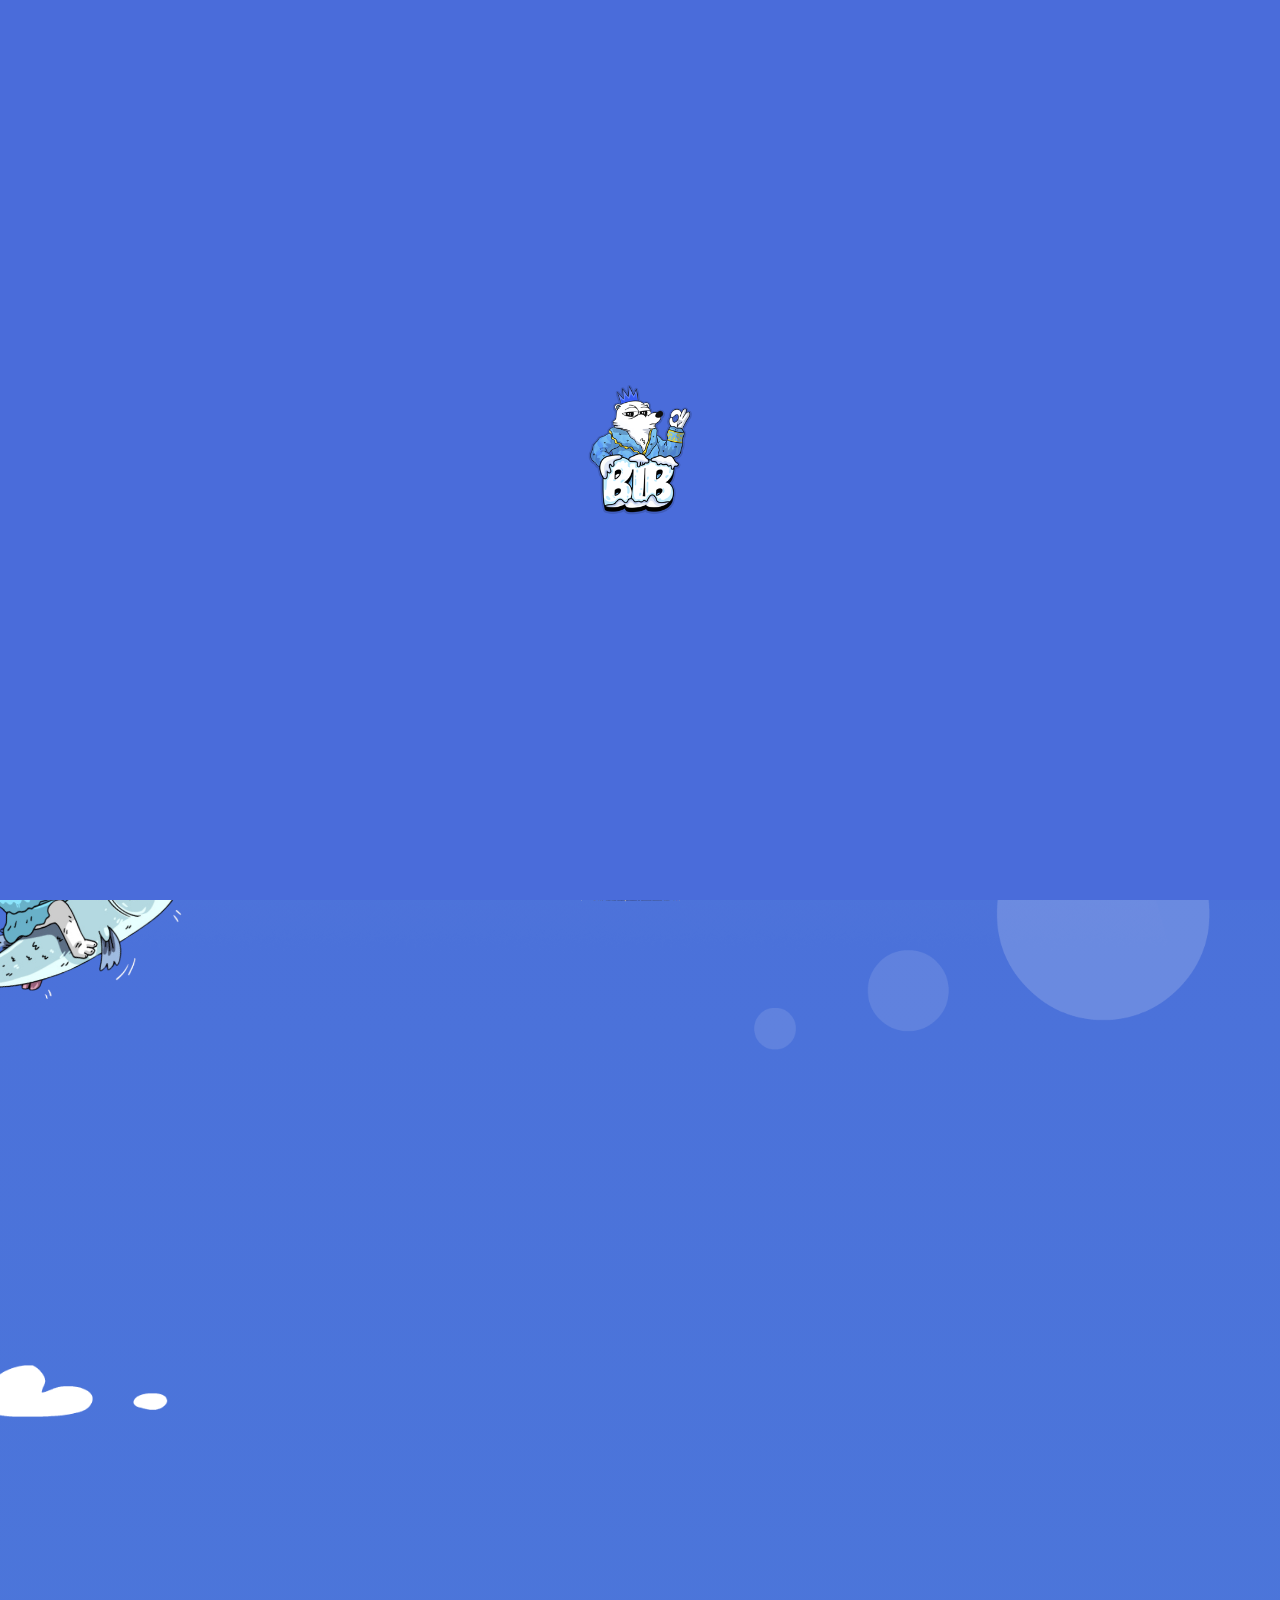
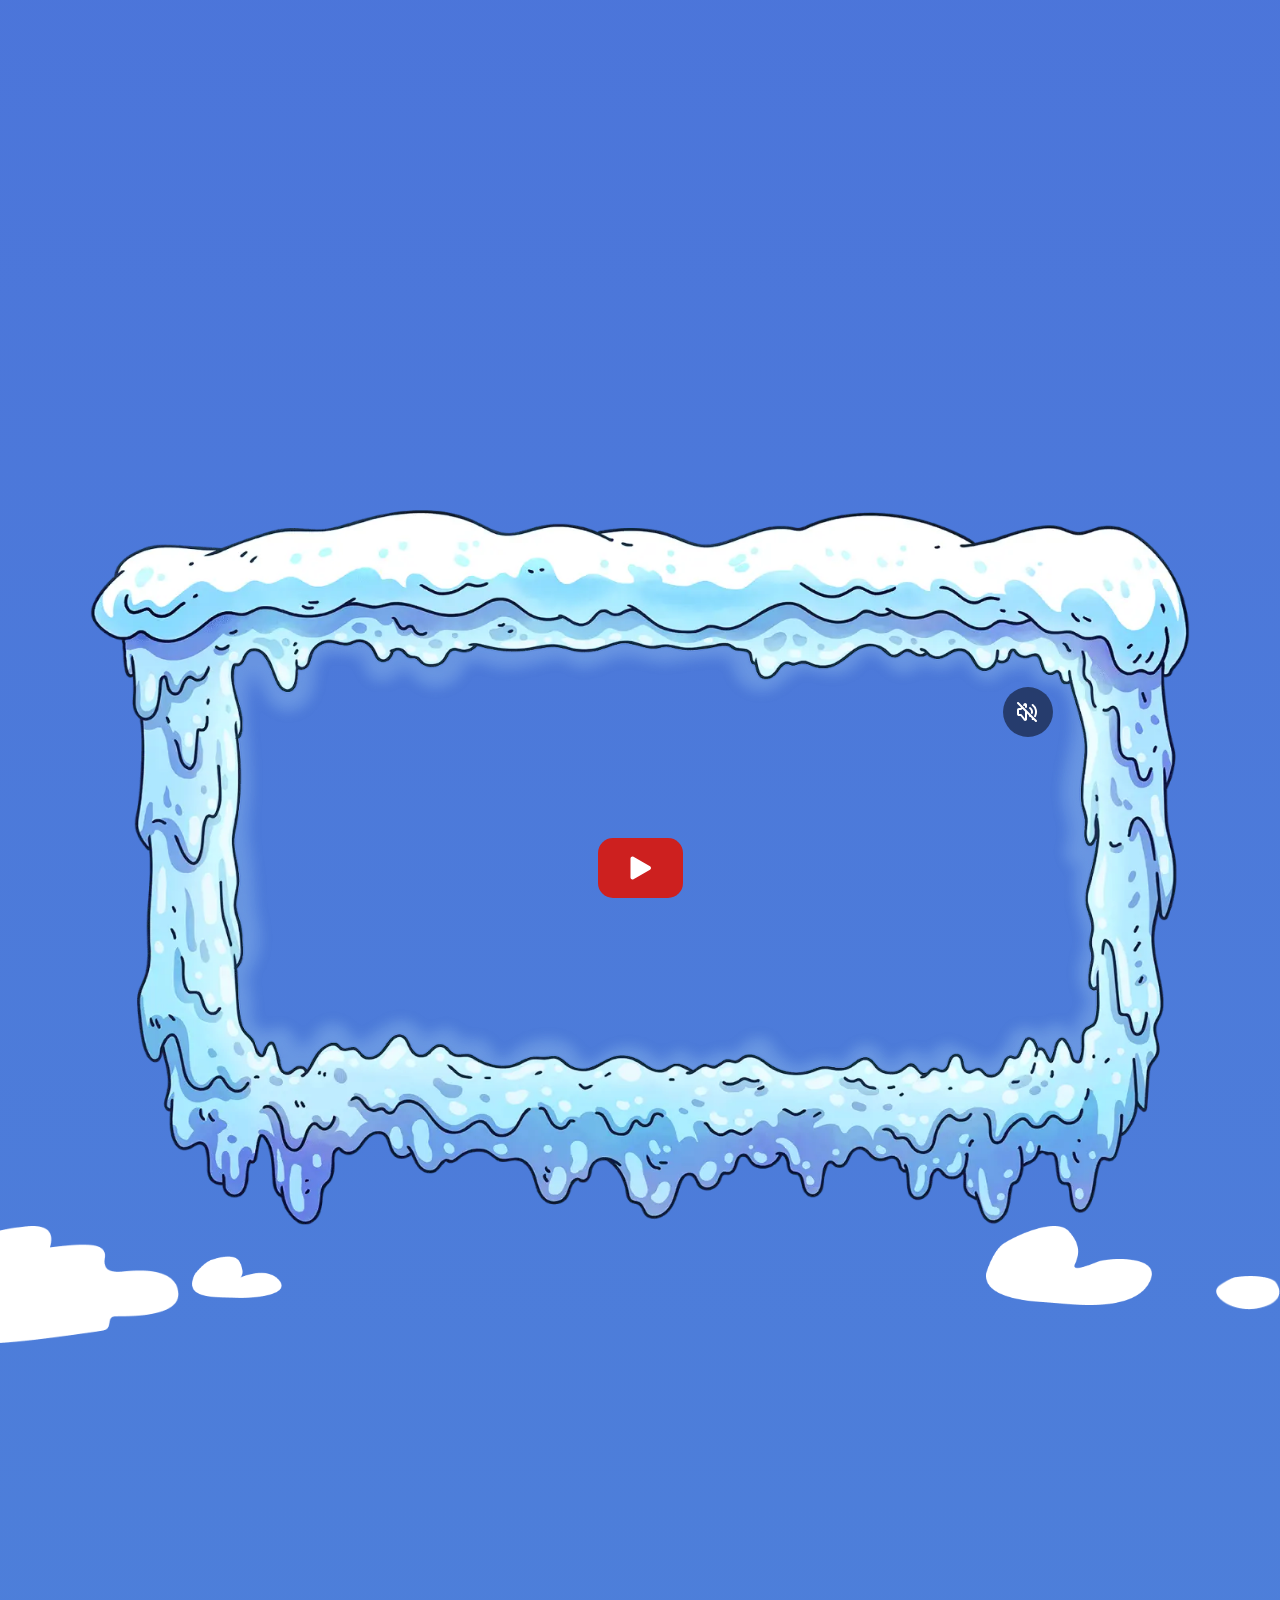
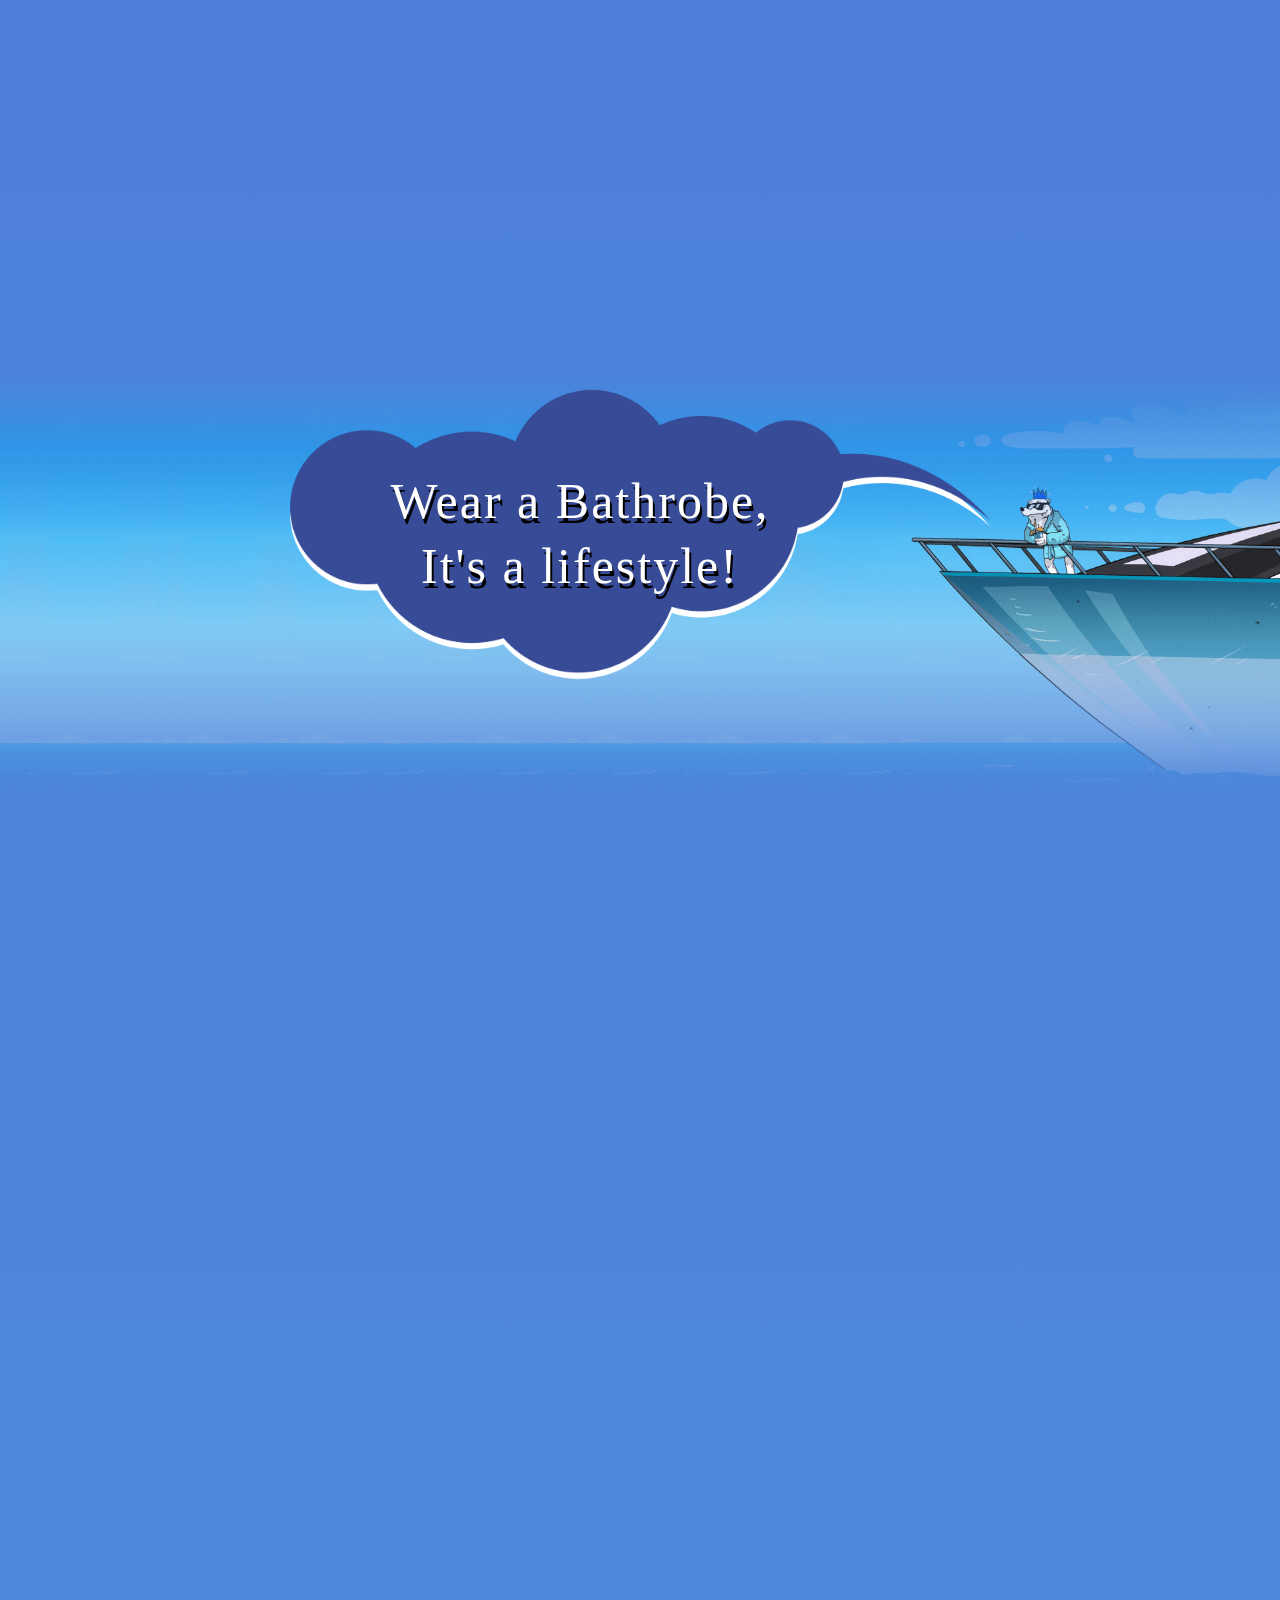
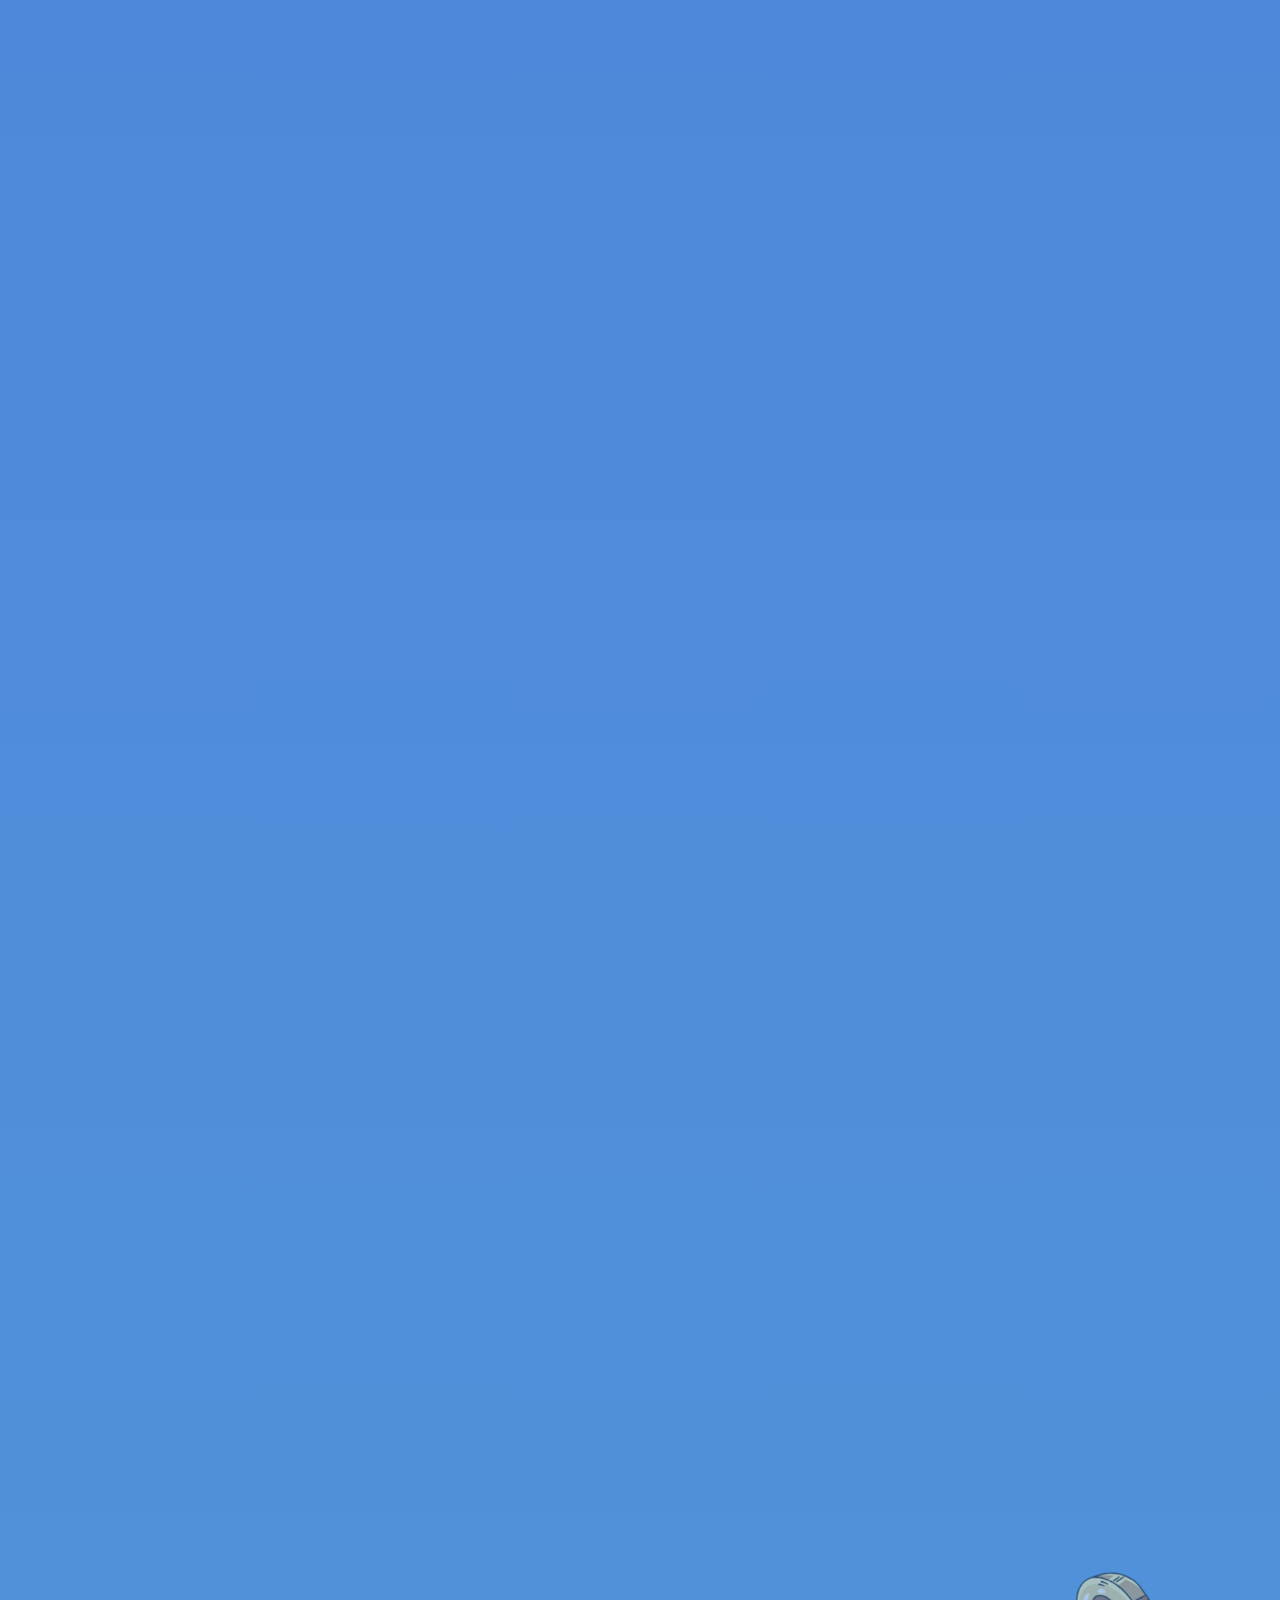
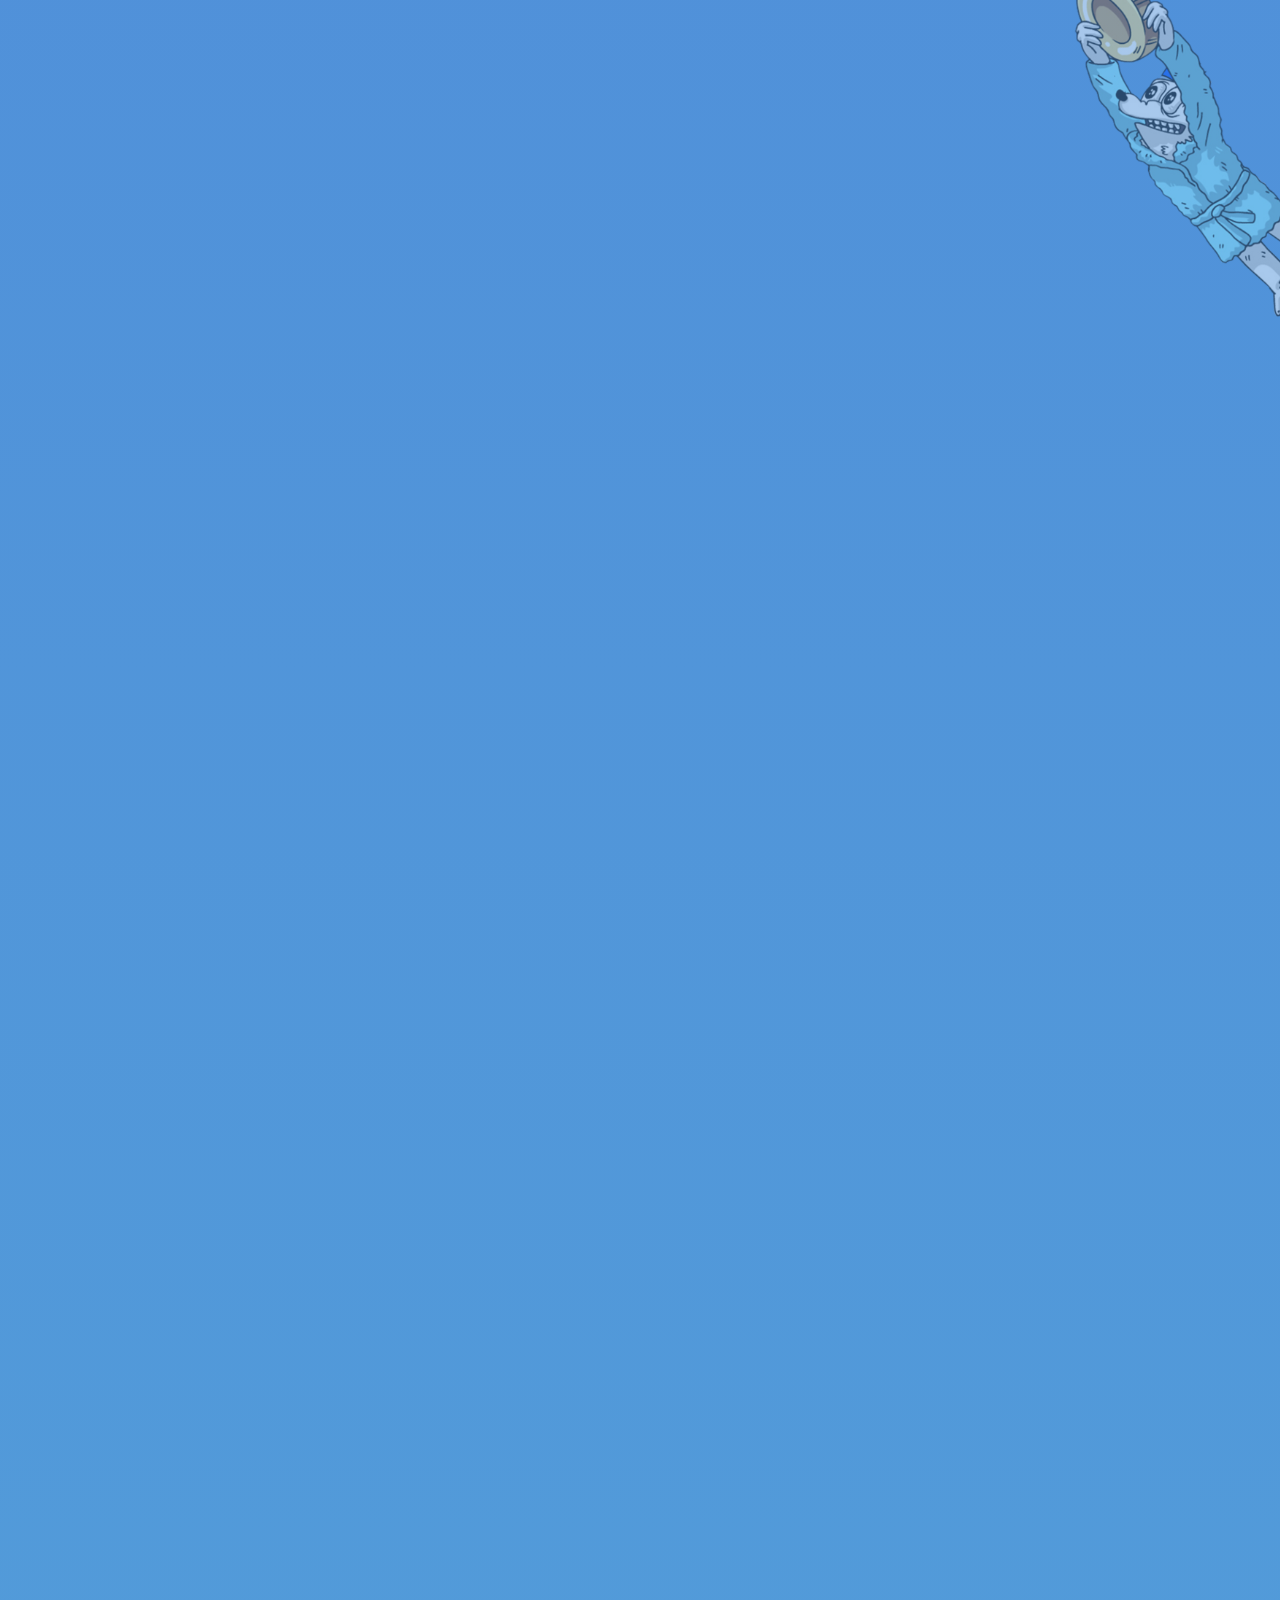
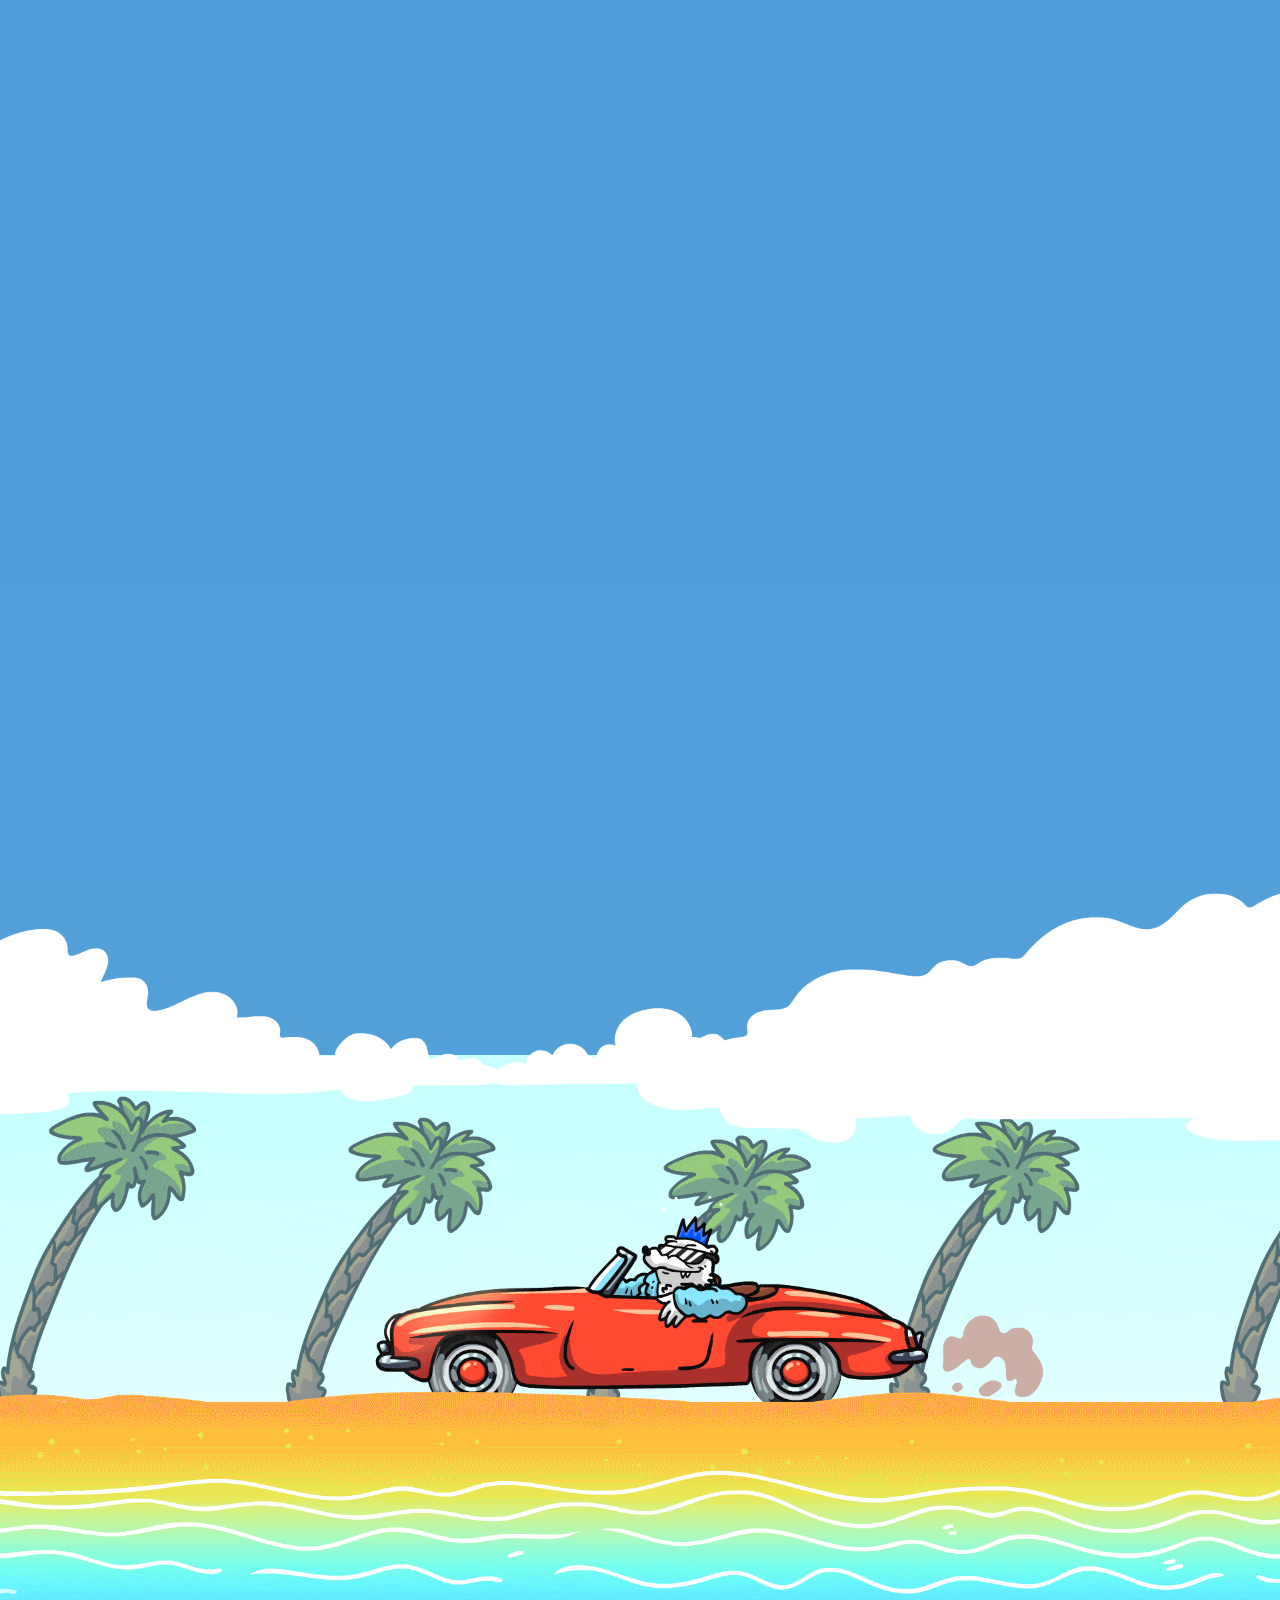
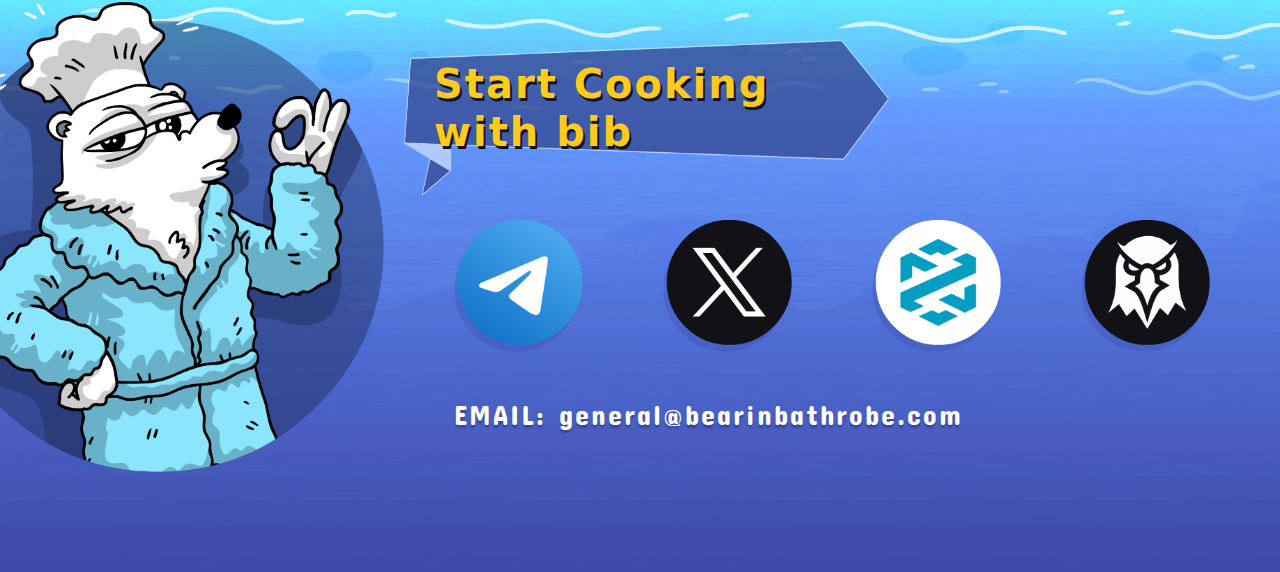
<file: index.html>
<!DOCTYPE html>
<html lang="en">

<head>
    <meta charset="UTF-8">
    <meta name="viewport" content="width=device-width, initial-scale=1.0">
    <title>BIB - Home</title>
    <link rel="shortcut icon" href="./assets/images/profile/profile-logo.png" type="image/x-icon">
    <link rel="stylesheet" href="./assets/css/bootstrap.min.css">
    <link rel="stylesheet" href="./assets/css/style.css">
    <link rel="stylesheet" href="./assets/css/responsive.css">
    <link rel="stylesheet" href="./assets/css/animate.compat.css" />
</head>

<body>
    <div class="body-container">
        <!-- Preloader -->
        <div class="preloader">
            <img src="./assets/images/profile/profile-logo.png" alt="Loading...">
        </div>
        <!-- front page  -->
        <!-- header section start -->
        <header class="header-section header-2">
            <div class="container">
                <div class="header-inner">
                    <a href="./index.html" class="logo"><img src="./assets/images/profile/profile-logo.png"
                            alt="logo" /></a>
                    <ul class="menu-list">
                        <li><a href="#Home">Home</a></li>
                        <li><a href="#JoinUs">Join Us</a></li>
                        <li><a href="#Partners">Partners</a></li>
                        <li><a href="#Profile">Vision</a></li>
                        <li><a href="#Tokenomics">Tokenomics</a></li>
                        <li><a href="#Team">Team</a></li>
                    </ul>

                    <!-- mobile menu -->
                    <div class="mobile-menu">
                        <button class="navbar-toggler" type="button" data-bs-toggle="offcanvas"
                            data-bs-target="#offcanvasNavbar" aria-controls="offcanvasNavbar"
                            aria-label="Toggle navigation" fdprocessedid="7fbgmc">
                            <img src="./assets/images/menu.png" alt="icon">
                        </button>
                    </div>
                </div>
            </div>
        </header>
        <!-- mobile-menu-drawer -->
        <div class="mobile-menu">
            <div class="offcanvas offcanvas-end mobile-menu-body" tabindex="-1" id="offcanvasNavbar"
                aria-labelledby="offcanvasNavbarLabel">
                <div class="offcanvas-header">
                    <a href="./index.html" class="mobile-menu-logo" data-bs-dismiss="offcanvas" aria-label="Close">
                        <img src="./assets/images/profile/profile-logo.png" alt="logo">
                    </a>
                    <button type="button" class="btn-close" data-bs-dismiss="offcanvas" aria-label="Close">
                        <img src="./assets/images/close.png" alt="icon">
                    </button>
                </div>
                <div class="offcanvas-body">
                    <ol class="navbar-nav justify-content-end flex-grow-1 pe-3 mobile-menu-list">
                        <li><a href="#Home" class="menu-link">Home</a></li>
                        <li><a href="#JoinUs" class="menu-link">Join Us</a></li>
                        <li><a href="#Partners" class="menu-link">Partners</a></li>
                        <li><a href="#Profile" class="menu-link">Vision</a></li>
                        <li><a href="#Tokenomics" class="menu-link">Tokenomics</a></li>
                        <li><a href="#Team" class="menu-link">Team</a></li>
                    </ol>
                </div>
            </div>
        </div>
        <!-- header section end -->

        <section class="bib-profile-banner">
            <div class="container">
                <div class="bib-profile-banner-content">
                    <img src="./assets/images/profile/car-light.png" alt="icon" class="banner-car-light">
                    <div class="bib-profile-banner-text">
                        <h2>Welcome to <span>the Bathrobe</span> Lifestyle<span></h2>
                    </div>
                    <div class="profile-banner-img">
                        <img src="./assets/images/profile/banner-car.gif" alt="img">
                    </div>
                    <div class="profile-logo">
                        <img src="./assets/images/profile/profile-logo.png" alt="logo" />
                    </div>
                </div>
            </div>
        </section>

        <!-- join bib section start -->
        <section class="join-bib-section mb-0 pb-0" id="JoinUs">
            <img src="./assets/images/roket-bib.png" alt="img" class="rocket-img join-rocket-img">
            <div class="container">
                <img src="./assets/images/balls1.png" alt="img" class="shape">
                <h2 class="section-title uppercase text-center title-shadow wow fadeInUp" data-wow-duration="0.5s"
                    data-wow-delay="0.5s">Join the BIB Family</h2>
                <div class="bib-social pt-4 wow fadeInUp" data-wow-duration="0.5s" data-wow-delay="0.5s">
                    <ul>
                        <li><a href="https://t.me/BearInBathrobe" target="_blank"><img src="./assets/images/social1.png" alt="t.me"></a></li>
                        <li><a href="https://x.com/bearinbathrobe" target="_blank"><img src="./assets/images/social2.png" alt="x"></a></li>
                        <li><a href="https://coinmarketcap.com/nl/currencies/bear-in-bathrobe/" target="_blank"><img src="./assets/images/social6.png" alt="cmc"></a></li>
                        <li><a href="#" target="_blank"><img src="./assets/images/social5.png" alt="icon"></a></li>
                        <li><a href="https://www.dextools.io/app/en/solana/pair-explorer/8yiC1KEYLfpCr7VdGDKG3tg2164Qa4K3frU2d8yhMvop?t=1737738852642" target="_blank"><img src="./assets/images/social3.png" alt="dextool"></a></li>
                        <li><a href="https://dexscreener.com/solana/8yic1keylfpcr7vdgdkg3tg2164qa4k3fru2d8yhmvop" target="_blank"><img src="./assets/images/social4.png" alt="dexscreener"></a></li>
                    </ul>
                </div>
                <div class="bib-ca wow fadeInUp" data-wow-duration="0.5s" data-wow-delay="0.5s">
                    <span>CA : </span>
                    <p>PvhC1i1uu1xmB8bsaoTj3mLf1ihYdQo7MtVQebppump</p>
                    <div class="copy-btn">
                        <img src="./assets/images/copy.svg" alt="copy" class="copy-icon">
                    </div>
                    <div class="copied-msg" style="display: none;">Copied!</div>
                </div>
            </div>
        </section>
        <!-- join bib section end -->

        <!-- Banner section start -->
        <section class="banner-section" id="Home">
            <img src="./assets/images/cloud1.png" alt="shape" class="cloud-1 bannerCloud1">
            <div class="container">
                <div class="row">
                    <div class="col-md-6">
                        <div class="banner-left wow fadeInLeft" data-wow-duration="0.4s" data-wow-delay="0.4s">
                            <h3 class="title-shadow">The dream of every bear:</h3>
                            <h3 class="mb-30 title-shadow">women, money, and a bathrobe. </h3>
                            <p>BIB has made a fortune during the Solana Summer. Follow his lifestyle and join the BIB
                                family.</p>
                            <p class="mt-4 banner-note"><span>⚠️</span> NOTE: Don't forget to wash your bathrobe
                                sometimes</p>
                        </div>
                    </div>
                    <div class="col-md-6">
                        <div class="banner-right wow fadeInRight" data-wow-duration="0.4s" data-wow-delay="0.4s">
                            <div class="banner-img">
                                <img src="./assets/images/bib_waving.gif" alt="img">
                                <img src="./assets/images/clouds/banner-img-cloud.png" alt="cloud"
                                    class="cloud bannerCloud2">
                            </div>
                        </div>
                    </div>
                </div>

            </div>
        </section>
        <!-- Banner section end -->

        <!-- bib-profile video start -->
        <section class="bib-ice-section pb-5">
            <div class="container">
                <div class="bib-ice-section-video">
                    <img src="./assets/images/profile/footer-video-frame.webp" alt="img" class="footer-video-frame">
        
                    <!-- Play/Pause Button -->
                    <button id="playPauseBtn" class="ice-video-play-btn">
                        <div class="play-btn">
                            <img src="./assets/images/play-icon.svg" alt="icon" class="play-icon" style="display: inline;">
                            <img src="./assets/images/pause-icon.svg" alt="icon" class="pause-icon" style="display: none;">
                        </div>
                    </button>
        
                    <!-- Mute/Unmute Button -->
                    <button id="muteUnmuteBtn" class="ice-video-mute-btn">
                        <img src="./assets/images/mute.svg" alt="icon" class="mute-icon" style="display: none;">
                        <img src="./assets/images/unmute.svg" alt="icon" class="unmute-icon" style="display: inline;">
                    </button>
        
                    <!-- YouTube iframe with enablejsapi=1 -->
                    <div class="ice-video-video">
                        <iframe id="videoIframe" width="560" height="315"
                            src="https://www.youtube.com/embed/R7tt65qUk88?autoplay=0&mute=1&loop=1&playlist=R7tt65qUk88&controls=0&modestbranding=1&showinfo=0&rel=0&enablejsapi=1"
                            frameborder="0" allow="autoplay; encrypted-media" allowfullscreen></iframe>
                    </div>
                </div>
            </div>
        </section>
        <!-- bib-profile video end -->

        <!-- bib-partners start -->
        <section class="bib-partners-section pb-5" id="Partners">
            <img src="./assets/images/profile/cloud-1.png" alt="shape" class="profile-cloud-1">
            <img src="./assets/images/profile/cloud-2.png" alt="shape" class="profile-cloud-2">
            <img src="./assets/images/profile/cloud-3.png" alt="shape" class="profile-cloud-3">
            <img src="./assets/images/profile/cloud-4.png" alt="shape" class="profile-cloud-4">
            <div class="container">
                <div class="partners-img wow fadeInUp" data-wow-duration="0.4s" data-wow-delay="0.4s">
                    <img src="./assets/images/profile/bib-partners.png" alt="img">
                </div>
                <h2 class="section-title text-center title-shadow uppercase wow fadeInUp" data-wow-duration="0.4s"
                    data-wow-delay="0.4s">Our Partners</h2>
            </div>
            <div class="bib-partners-logo">
                <div class="container">
                    <ul>
                        <li class="wow fadeInUp" data-wow-duration="0.35s" data-wow-delay="0.35s">
                            <div class="partners-logo-card"><img src="./assets/images/profile/partner-1.png" alt="img">
                            </div>
                        </li>
                        <li class="wow fadeInUp" data-wow-duration="0.4s" data-wow-delay="0.4s">
                            <div class="partners-logo-card"><img src="./assets/images/profile/partner-2.png" alt="img">
                            </div>
                        </li>
                        <li class="wow fadeInUp" data-wow-duration="0.45s" data-wow-delay="0.45s">
                            <div class="partners-logo-card"><img src="./assets/images/profile/partner-3.png" alt="img">
                            </div>
                        </li>
                        <li class="wow fadeInUp" data-wow-duration="0.5s" data-wow-delay="0.5s">
                            <div class="partners-logo-card"><img src="./assets/images/profile/partner-4.png" alt="img">
                            </div>
                        </li>
                    </ul>
                </div>
            </div>
        </section>
        <!-- bib-partners end -->

        <!-- ship section section start -->
        <section class="ship-section">
            <div class="container">
                <div class="ship-text">
                    <h3>Wear a Bathrobe, It's a lifestyle!</h3>
                </div>
            </div>
            <div class="ship-bg-img">
                <img src="./assets/images/ship-bg.png" alt="ship">
            </div>
        </section>
        <!-- ship section section end -->

        <!-- bib-profile-profile-pic start -->
        <section class="create-own-profile-pic pt-5" id="Profile">
            <div class="container">
                <h2 class="section-title text-center title-shadow uppercase wow fadeInUp mb-0" data-wow-duration="0.4s"
                    data-wow-delay="0.4s">Vision
                </h2>
                <h4 class="text-center title-shadow uppercase wow fadeInUp" data-wow-duration="0.4s"
                    data-wow-delay="0.4s">Personalised BIB Avatars- Coming Soon
                </h4>
                <div class="create-own-profile-pic-content">
                    <div class="create-own-profile-pic-col">
                        <div class="create-profile-pic-card wow fadeInUp" data-wow-duration="0.4s"
                            data-wow-delay="0.4s">
                            <img src="./assets/images/profile/card-1.png" alt="img" class="jumpingDown">
                            <h3>Stay Laser Focused</h3>
                            <p>The master of the grind, fueled by FOMO. Dedicated to turning his life into a success
                                story.</p>
                        </div>
                    </div>
                    <div class="create-own-profile-pic-col">
                        <div class="create-profile-pic-card wow fadeInUp" data-wow-duration="0.5s"
                            data-wow-delay="0.5s">
                            <img src="./assets/images/profile/card-2.png" alt="img" class="jumpingUp">
                            <h3>Don’t Be Too Serious</h3>
                            <p>Those who take life too seriously are the first to lose. Relax, laugh it off, and win by
                                not caring.</p>
                        </div>
                    </div>
                    <div class="create-own-profile-pic-col">
                        <div class="create-profile-pic-card wow fadeInUp" data-wow-duration="0.55s"
                            data-wow-delay="0.55s">
                            <img src="./assets/images/profile/card-3.png" alt="img" class="jumpingDown">
                            <h3>Escape the 9-5</h3>
                            <p>You're one investment away for the Bathrobe lifestyle. A burger flipper by day, but a
                                degen by night.</p>
                        </div>
                    </div>
                </div>
            </div>
        </section>
        <!-- bib-profile-profile-pic end -->

        <!-- meme section start -->
        <section class="banner-section meme-section pt-0" id="Home">
            <div class="container">
                <div class="row">
                    <div class="col-md-6">
                        <div class="meme-left wow fadeInLeft" data-wow-duration="0.4s" data-wow-delay="0.4s">
                            <div class="banner-img">
                                <img src="./assets/images/meme.png" alt="img">
                            </div>
                        </div>
                    </div>
                    <div class="col-md-6">
                        <div class="banner-left meme-right wow fadeInRight" data-wow-duration="0.4s" data-wow-delay="0.4s">
                            <h3 class="title-shadow mb-30">BIB: More than a Meme</h3>
                            <p>BIB isn’t just a token, it’s a character and a lifestyle brand in the making. With a vision to become a global IP, we’re expanding across multiple industries:</p>
                            <ul>
                                <li class="list">Gaming & Animation </li>
                                <li class="list">Comics & Storytelling </li>
                                <li class="list">Fashion & Collectibles </li>
                                <li class="list">Brand Partnerships & Web2 Expansion </li>
                            </ul>
                        </div>
                    </div>
                </div>

            </div>
        </section>
        <!-- meme section end -->

         <!-- bib-ai section start -->
         <section class="banner-section bib-ai-section pt-0" id="Home">
            <div class="container">
                <div class="row flex-row-reverse">
                    <div class="col-md-6">
                        <div class="bib-ai-right wow fadeInRight" data-wow-duration="0.4s" data-wow-delay="0.4s">
                            <div class="banner-img">
                                <img src="./assets/images/green-bib.png" alt="img">
                            </div>
                        </div>
                    </div>
                    <div class="col-md-6">
                        <div class="banner-left bib-ai-left wow fadeInLeft" data-wow-duration="0.4s" data-wow-delay="0.4s">
                            <h3 class="title-shadow mb-30">BIB AI: Your Web3 Wingman</h3>
                            <p>BIB AI isn’t just an assistant, it’s your personal degen co-pilot. Whether you’re here to make moves or just vibe, BIB AI has you covered.</p>
                            <ul>
                                <li class="list">Market Insights </li>
                                <li class="list">Winning Strategies - Tools and tips </li>
                                <li class="list">Pure Degen Energy </li>
                                <li class="list">Bathrobe Culture Ambassador </li>
                            </ul>
                        </div>
                    </div>
                </div>

            </div>
        </section>
        <!-- bib-ai section end -->
         

        <!-- meet section start -->
        <section class="crypto-cuties-section" id="Tokenomics">
            <img src="./assets/images/coin-bib.png" alt="coin" class="coin-bib-img">
            <div class="container">
                <h2 class="section-title text-center title-shadow uppercase wow fadeInUp" data-wow-duration="0.4s"
                    data-wow-delay="0.4s">Tokenomics</h2>
                <div class="row">
                    <div class="col-md-6">
                        <div class="crypto-cuties-left wow fadeInLeft" data-wow-duration="0.5s" data-wow-delay="0.5s">
                            <img src="./assets/images/crypto-cuties-img.png" alt="img">
                        </div>
                    </div>
                    <div class="col-md-6">
                        <div class="crypto-cuties-right wow fadeInRight" data-wow-duration="0.5s" data-wow-delay="0.5s">
                            <p>Those who can't divide, can't multiply. As a successful trader who always wears a
                                bathrobe, BIB knows for sure that "Crypto Cuties" will come his way. Be like BIB. Quick
                                Math. </p>
                            <ul>
                                <li><span class="icon"><img src="./assets/images/check_icon.png" alt="icon"></span> Rich
                                </li>
                                <li><span class="icon"><img src="./assets/images/check_icon.png" alt="icon"></span>
                                    Smart</li>
                                <li><span class="icon"><img src="./assets/images/check_icon.png" alt="icon"></span> Sexy
                                </li>
                                <li><span class="icon"><img src="./assets/images/check_icon.png" alt="icon"></span>
                                    Bathrobe</li>
                            </ul>
                        </div>
                    </div>
                </div>
            </div>
        </section>
        <!-- meet section end -->

        <!-- bib-team start -->
        <section class="bib-team-section" id="Team">
            <div class="container">
                <h2 class="section-title text-center title-shadow uppercase pb-4 wow fadeInUp" data-wow-duration="0.5s"
                    data-wow-delay="0.5s">Team Members</h2>
                <div class="row">
                    <div class="col-md-4 col-sm-6">
                        <div class="team-member-card wow fadeInUp" data-wow-duration="0.4s" data-wow-delay="0.4s">
                            <div class="team-img">
                                <img src="./assets/images/profile/t_img_1.png" alt="img">
                            </div>
                            <div class="team-member-detail">
                                <h4 class="name">NEO BIB</h4>
                                <h6 class="designation">CEO</h6>
                                <a href="#" class="about-btn" data-bs-toggle="modal" data-bs-target="#teamPopup"
                                    data-img="./assets/images/profile/t_img_1.png" data-name="NEO BIB"
                                    data-designation="CEO"
                                    data-description="With 7+ years of experience in the crypto space and a proven track record of running multiple successful companies for the past 5 years, NEO BIB is a visionary leader who understands the  business side of the blockchain ecosystem.">
                                    More About
                                </a>
                            </div>
                        </div>
                    </div>
                    <div class="col-md-4 col-sm-6">
                        <div class="team-member-card wow fadeInUp" data-wow-duration="0.45s" data-wow-delay="0.45s">
                            <div class="team-img">
                                <img src="./assets/images/profile/t_img_2.png" alt="img">
                            </div>
                            <div class="team-member-detail">
                                <h4 class="name">Hefner BIB</h4>
                                <h6 class="designation">CMO</h6>
                                <a href="#" class="about-btn" data-bs-toggle="modal" data-bs-target="#teamPopup"
                                    data-img="./assets/images/profile/t_img_2.png" data-name="Hefner BIB"
                                    data-designation="CMO"
                                    data-description="With 10 years of experience in the e-commerce space, he sold his Web2 company and has been running a marketing agency in the Web3 (crypto) space for 5 years. He knows everything about branding and marketing. Wearing his casual red bathrobe makes him the marketing genius.">
                                    More About
                                </a>
                            </div>
                        </div>
                    </div>
                    <div class="col-md-4 col-sm-6">
                        <div class="team-member-card wow fadeInUp" data-wow-duration="0.50s" data-wow-delay="0.50s">
                            <div class="team-img">
                                <img src="./assets/images/profile/t_img_3.png" alt="img">
                            </div>
                            <div class="team-member-detail">
                                <h4 class="name">Blinders BIB</h4>
                                <h6 class="designation">BD</h6>
                                <a href="#" class="about-btn" data-bs-toggle="modal" data-bs-target="#teamPopup"
                                    data-img="./assets/images/profile/t_img_3.png" data-name="Blinders BIB"
                                    data-designation="BD"
                                    data-description="Having helped 4 top 200 crypto projects as a business developer, he is now ready to be the Head of Partnerships for the BIB project. Connecting people and creating a win-win situation is his strength.">
                                    More About
                                </a>
                            </div>
                        </div>
                    </div>
                    <div class="col-md-4 col-sm-6">
                        <div class="team-member-card wow fadeInUp" data-wow-duration="0.55s" data-wow-delay="0.55s">
                            <div class="team-img">
                                <img src="./assets/images/profile/t_img_4.png" alt="img">
                            </div>
                            <div class="team-member-detail">
                                <h4 class="name">Van Gogh BIB</h4>
                                <h6 class="designation">2D Artist</h6>
                                <a href="#" class="about-btn" data-bs-toggle="modal" data-bs-target="#teamPopup"
                                    data-img="./assets/images/profile/t_img_4.png" data-name="Van Gogh BIB"
                                    data-designation="2D Artist"
                                    data-description="Previously worked for major brands like Disney, Nickelodeon, Cartoon Network, and Pixar Studios. He is now ready to apply his knowledge to the designs of the BIB artwork. Expect high-quality designs made with love.">
                                    More About
                                </a>
                            </div>
                        </div>
                    </div>
                    <div class="col-md-4 col-sm-6">
                        <div class="team-member-card wow fadeInUp" data-wow-duration="0.60s" data-wow-delay="0.60s">
                            <div class="team-img">
                                <img src="./assets/images/profile/t_img_5.png" alt="img">
                            </div>
                            <div class="team-member-detail">
                                <h4 class="name">Einstein BIB</h4>
                                <h6 class="designation">Dev</h6>
                                <a href="#" class="about-btn" data-bs-toggle="modal" data-bs-target="#teamPopup"
                                    data-img="./assets/images/profile/t_img_5.png" data-name="Einstein BIB"
                                    data-designation="Dev"
                                    data-description="Coding is in his blood; he believes everything can be solved with technology. With 14 years of experience, he knows all the ins and outs of coding. Expect more than just a brand.">
                                    More About
                                </a>
                            </div>
                        </div>
                    </div>
                    <div class="col-md-4 col-sm-6">
                        <div class="team-member-card wow fadeInUp" data-wow-duration="0.65s" data-wow-delay="0.65s">
                            <div class="team-img">
                                <img src="./assets/images/profile/t_img_6.png" alt="img">
                            </div>
                            <div class="team-member-detail">
                                <h4 class="name">Knight BIB</h4>
                                <h6 class="designation">Community Manager</h6>
                                <a href="#" class="about-btn" data-bs-toggle="modal" data-bs-target="#teamPopup"
                                    data-img="./assets/images/profile/t_img_6.png" data-name="Knight BIB"
                                    data-designation="Community Manager"
                                    data-description="Active in crypto for 5 years, he has worked for several projects on the front end and knows exactly how to manage a community. He will be the heart of the project, ensuring that everyone is heard and feels part of the family.">
                                    More About
                                </a>
                            </div>
                        </div>
                    </div>
                </div>
            </div>
        </section>
        <!-- bib-team end -->

        <!-- bib walk section start -->
        <section class="bib-walk-section">
            <img src="./assets/images/cloud4.png" alt="shape" class="cloud4">
            <div class="container">
                <div class="row">
                    <div class="col-md-6">
                        <div class="bib-walk-text wow fadeInLeft" data-wow-duration="0.5s" data-wow-delay="0.5s">
                            <div class="">
                                <p class="mt-1">A cool bathrobe makes you the playboy of the party.</p>
                                <p class="mt-3">Do you dare to wear it?</p>
                            </div>
                        </div>
                    </div>
                    <div class="col-md-6">
                        <div class="bib-walk-img wow fadeInRight" data-wow-duration="0.5s" data-wow-delay="0.5s">
                            <img src="./assets/images/bib_walk.gif" alt="img">
                        </div>
                    </div>
                </div>
            </div>
        </section>
        <!-- bib walk section end -->

        <!-- bib footer section start -->
        <section class="bib-footer">
            <div class="driving-img">
                <img src="./assets/images/bib_driving.gif" alt="img">
            </div>
            <div class="footer-content">
                <div class="footer-bib-img">
                    <div class="footer-img">
                        <img src="./assets/images/bottom-img.png" alt="img">
                    </div>
                </div>
                <div class="footer-social">
                    <div class="footer-social-title">
                        <h2 class="section-title uppercase title-shadow">Start Cooking with bib</h2>
                    </div>

                    <div class="bib-social pt-4 px-0 bg-transparent">
                        <ul>
                            <li><a href="https://t.me/BearInBathrobe" target="_blank"><img src="./assets/images/social1.png" alt="icon"></a></li>
                            <li><a href="https://x.com/bearinbathrobe" target="_blank"><img src="./assets/images/social2.png" alt="icon"></a></li>
                            <li><a href="https://www.dextools.io/app/en/solana/pair-explorer/8yiC1KEYLfpCr7VdGDKG3tg2164Qa4K3frU2d8yhMvop?t=1737738852642" target="_blank"><img src="./assets/images/social3.png" alt="icon"></a></li>
                            <li><a href="https://dexscreener.com/solana/8yic1keylfpcr7vdgdkg3tg2164qa4k3fru2d8yhmvop" target="_blank"><img src="./assets/images/social4.png" alt="icon"></a></li>
                        </ul>
                    </div>

                    <h4 class="footer-mail">EMAIL: <a href="mailto:general@bearinbathrobe.com">general@bearinbathrobe.com</a></h4>

                </div>
            </div>
        </section>
        <!-- bib footer section end -->

        <!-- team popup start -->
        <div class="team-popup">
            <!-- Modal -->
            <div class="modal fade" id="teamPopup" tabindex="-1" aria-labelledby="teamPopupLabel" aria-hidden="true">
                <div class="modal-dialog">
                    <div class="modal-content">
                        <button type="button" class="btn-close" data-bs-dismiss="modal" aria-label="Close"><img
                                src="./assets/images/close-white.png" alt=""></button>
                        <div class="team-modal-img">
                            <img id="modal-img" src="./assets/images/profile/t_img_6.png" alt="img">
                        </div>
                        <div class="team-modal-detail">
                            <h4 class="name" id="modal-name">Knight BIB</h4>
                            <h6 class="designation" id="modal-designation">Community Manager</h6>
                            <p id="modal-description">With 10 years of experience in the e-commerce space</p>
                        </div>
                    </div>
                </div>
            </div>
        </div>
        <!-- team popup end -->
    </div>

    <script src="./assets/js/jquery.min.js"></script>
    <script src="./assets/js/bootstrap.bundle.min.js"></script>
    <!-- wow js -->
    <script src="./assets/js/wow.min.js"></script>
    <script src="./assets/js/custom.js"></script>
    <!--team popup js -->
    <script>
        $(document).ready(function () {
            // When a team member's "More About" button is clicked
            $('.about-btn').on('click', function () {
                // Get data from the button
                var imgSrc = $(this).data('img');
                var name = $(this).data('name');
                var designation = $(this).data('designation');
                var description = $(this).data('description');

                // Update the modal content dynamically
                $('#modal-img').attr('src', imgSrc);
                $('#modal-name').text(name);
                $('#modal-designation').text(designation);
                $('#modal-description').text(description);
            });
        });
    </script>


<script>
    const iframe = document.getElementById('videoIframe');
    const playPauseBtn = document.getElementById('playPauseBtn');
    const muteUnmuteBtn = document.getElementById('muteUnmuteBtn');

    let isPlaying = false;
    let isMuted = true;

    // Play/Pause Toggle Functionality
    playPauseBtn.addEventListener('click', () => {
        isPlaying = !isPlaying;
        const command = isPlaying ? 'playVideo' : 'pauseVideo';
        // console.log(`Sending command: ${command}`);
        iframe.contentWindow.postMessage(JSON.stringify({
            'event': 'command',
            'func': command,
            'args': []
        }), '*');

        document.querySelector('.play-btn').style.display = isPlaying ? 'none' : 'flex';
        document.querySelector('.play-icon').style.display = isPlaying ? 'none' : 'inline';
        document.querySelector('.pause-icon').style.display = isPlaying ? 'inline' : 'none';

        if (isPlaying) {
            isMuted = false;
            iframe.contentWindow.postMessage(JSON.stringify({
                'event': 'command',
                'func': 'unMute',
                'args': []
            }), '*');

            document.querySelector('.mute-icon').style.display =  'inline' ;
            document.querySelector('.unmute-icon').style.display = 'none' ;
        }else{
            isMuted = true;
            iframe.contentWindow.postMessage(JSON.stringify({
                'event': 'command',
                'func': 'mute',
                'args': []
            }), '*');

            document.querySelector('.mute-icon').style.display =  'none' ;
            document.querySelector('.unmute-icon').style.display = 'inline' ;
        }
   
    });

    // Mute/Unmute Toggle Functionality
    muteUnmuteBtn.addEventListener('click', () => {
        isMuted = !isMuted;
        const command = isMuted ? 'mute' : 'unMute';
        // console.log(`Sending command: ${command}`);
        iframe.contentWindow.postMessage(JSON.stringify({
            'event': 'command',
            'func': command,
            'args': []
        }), '*');

        document.querySelector('.mute-icon').style.display = isMuted ? 'none' : 'inline';
        document.querySelector('.unmute-icon').style.display = isMuted ? 'inline' : 'none';
    });
</script>

<script>
    document.getElementById('readyButton').addEventListener('click', function() {
        const frontPage = document.querySelector('.front-page');
        frontPage.classList.add('fade-out');
    });
</script>

<!-- ca address copy js -->
 <script>
    document.querySelector('.copy-icon').addEventListener('click', function () {
    const copyIcon = this;
    const address = document.querySelector('.bib-ca p').innerText;
    const copiedMsg = document.querySelector('.copied-msg');

    // Copy the text to clipboard
    navigator.clipboard.writeText(address).then(() => {
        // Hide the icon and show "Copied!"
        copyIcon.style.display = 'none';
        copiedMsg.style.display = 'block';

        // Show the icon again after 3 seconds
        setTimeout(() => {
            copiedMsg.style.display = 'none';
            copyIcon.style.display = 'block';
        }, 3000);
    }).catch((err) => {
        console.error('Failed to copy text: ', err);
    });
});
 </script>

</body>

</html>
</file>
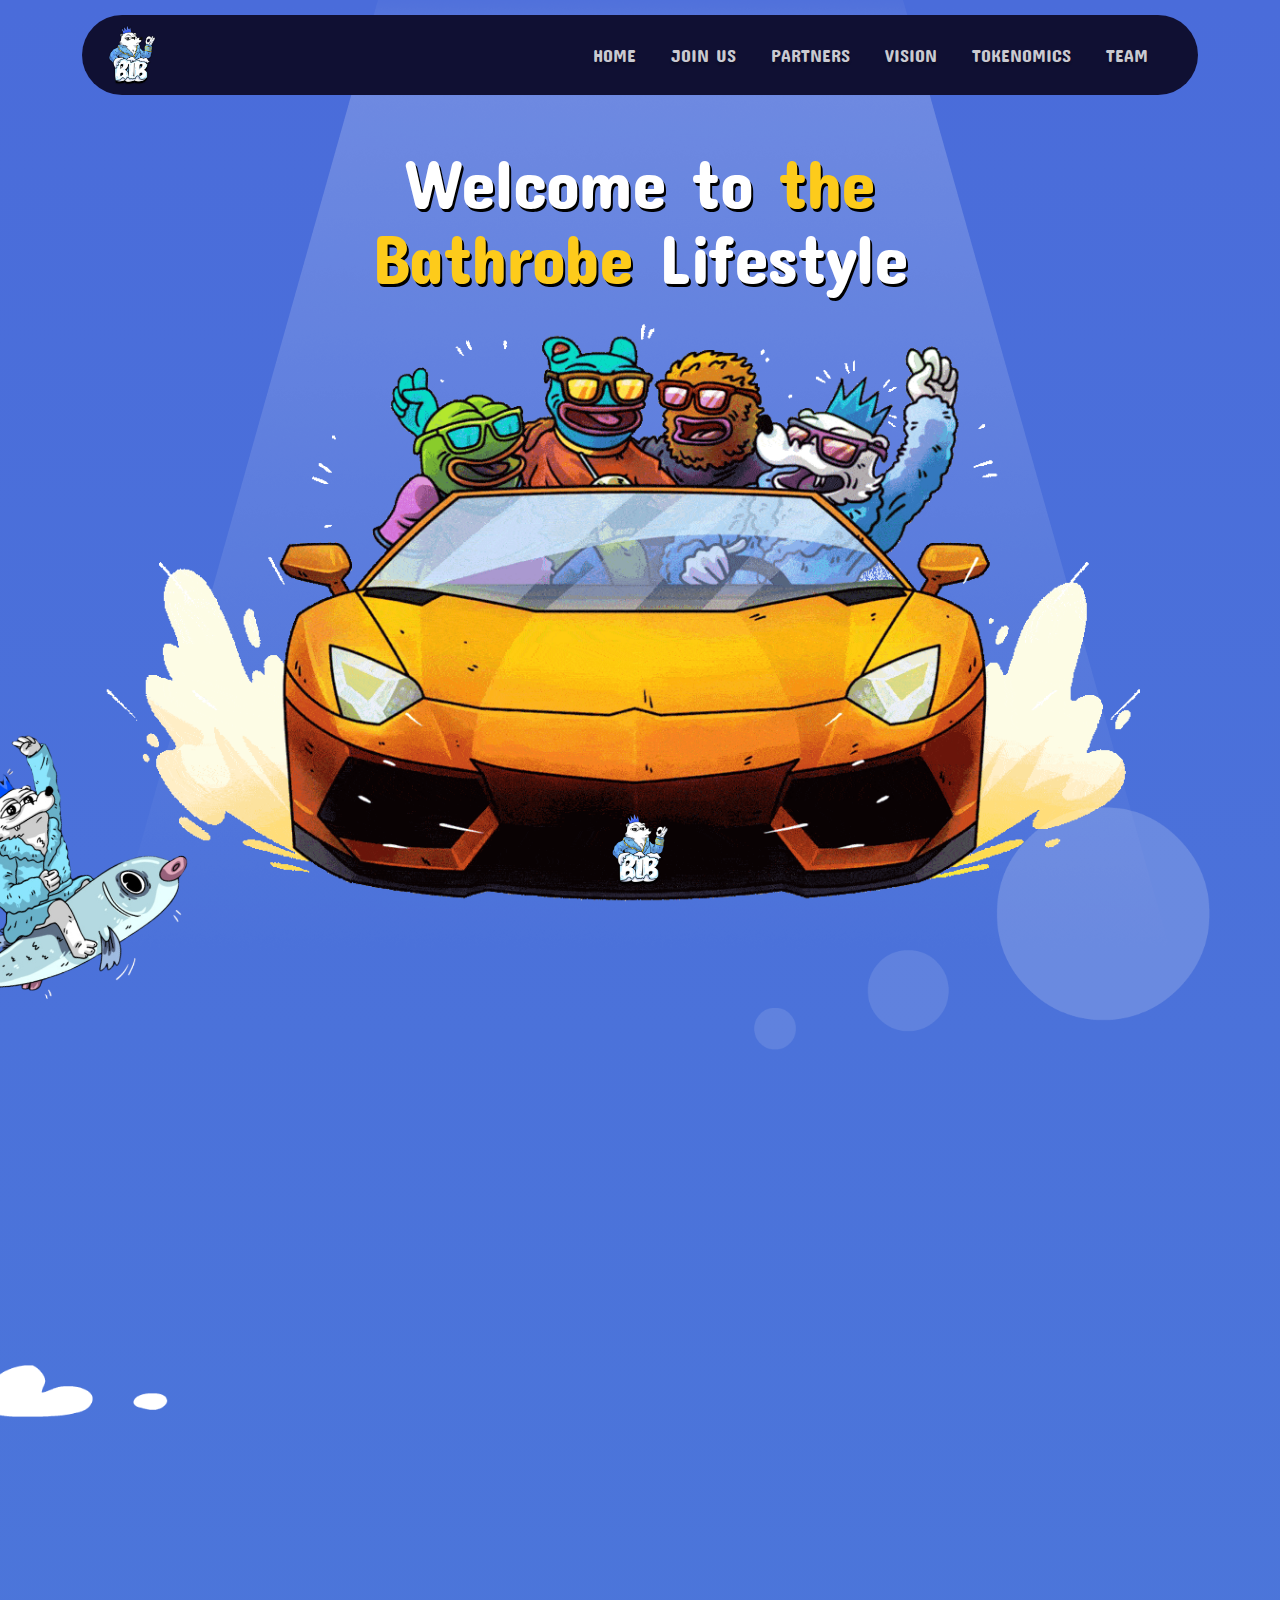
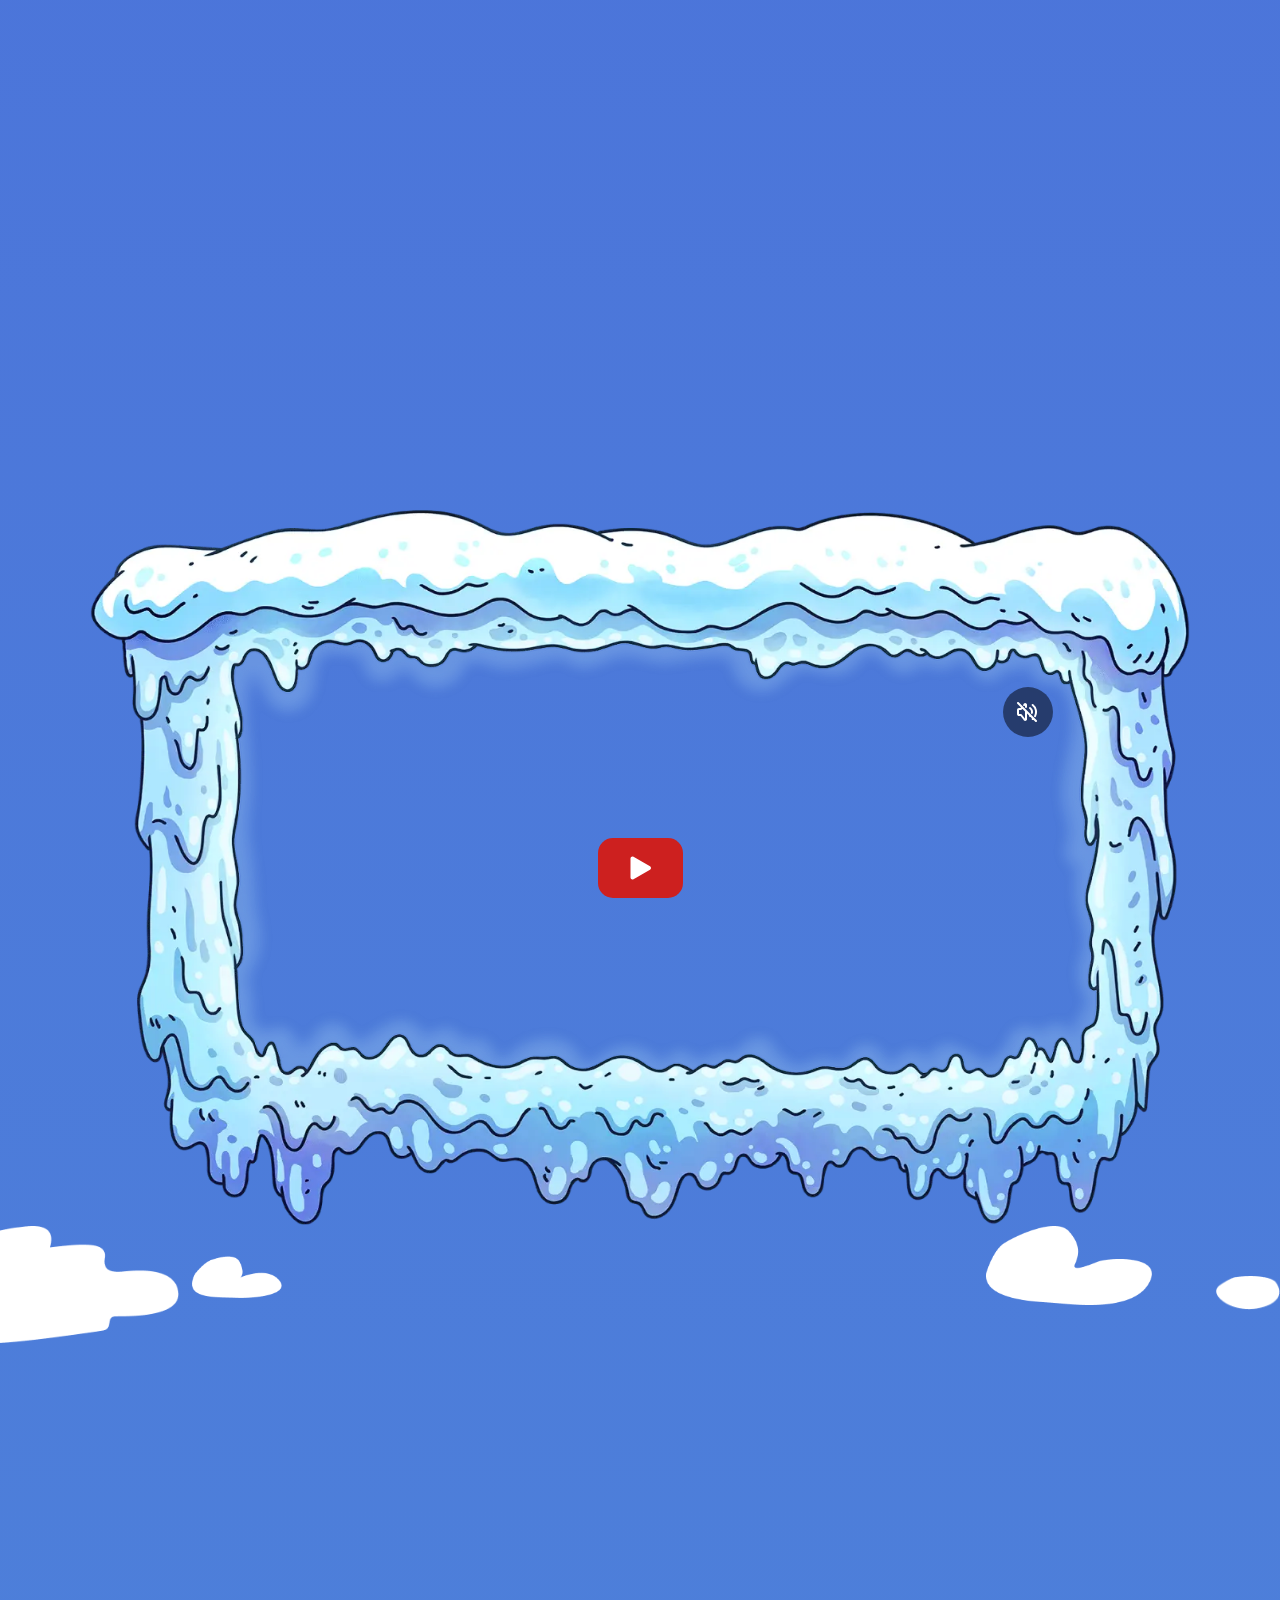
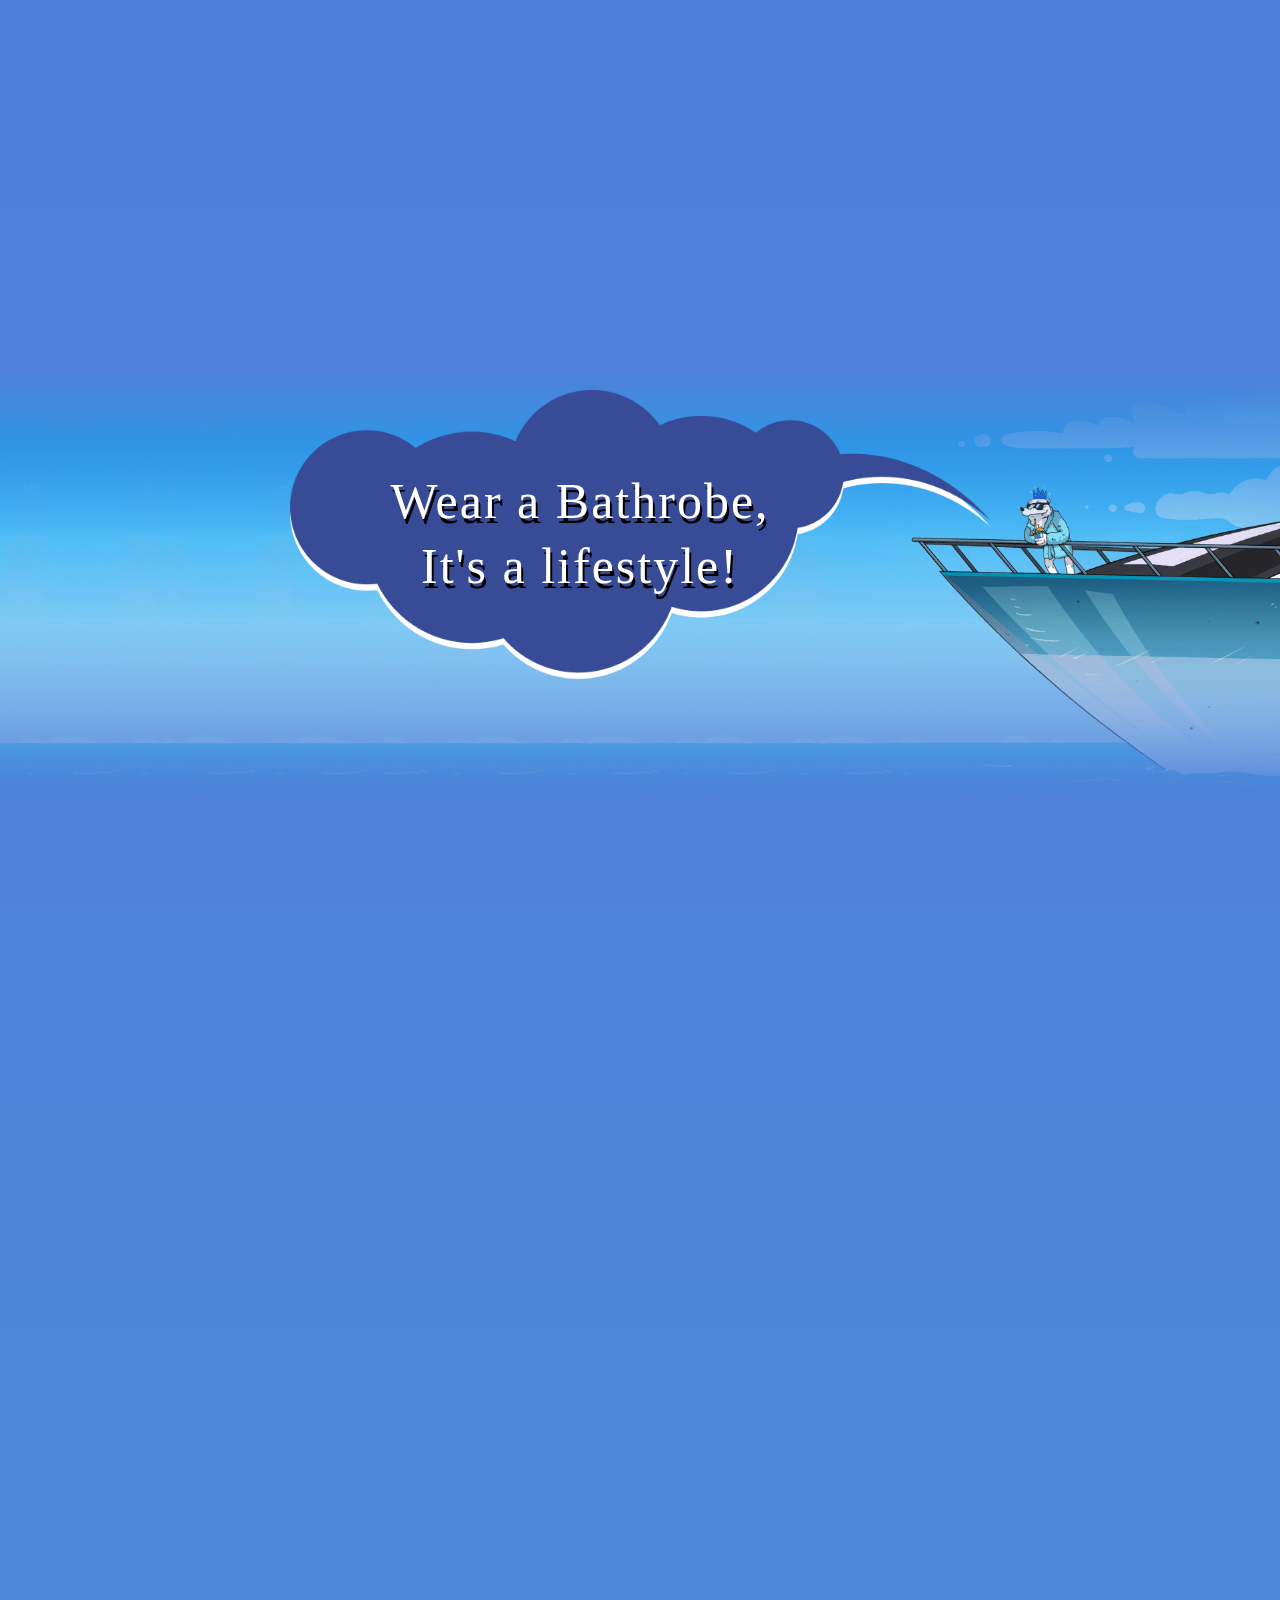
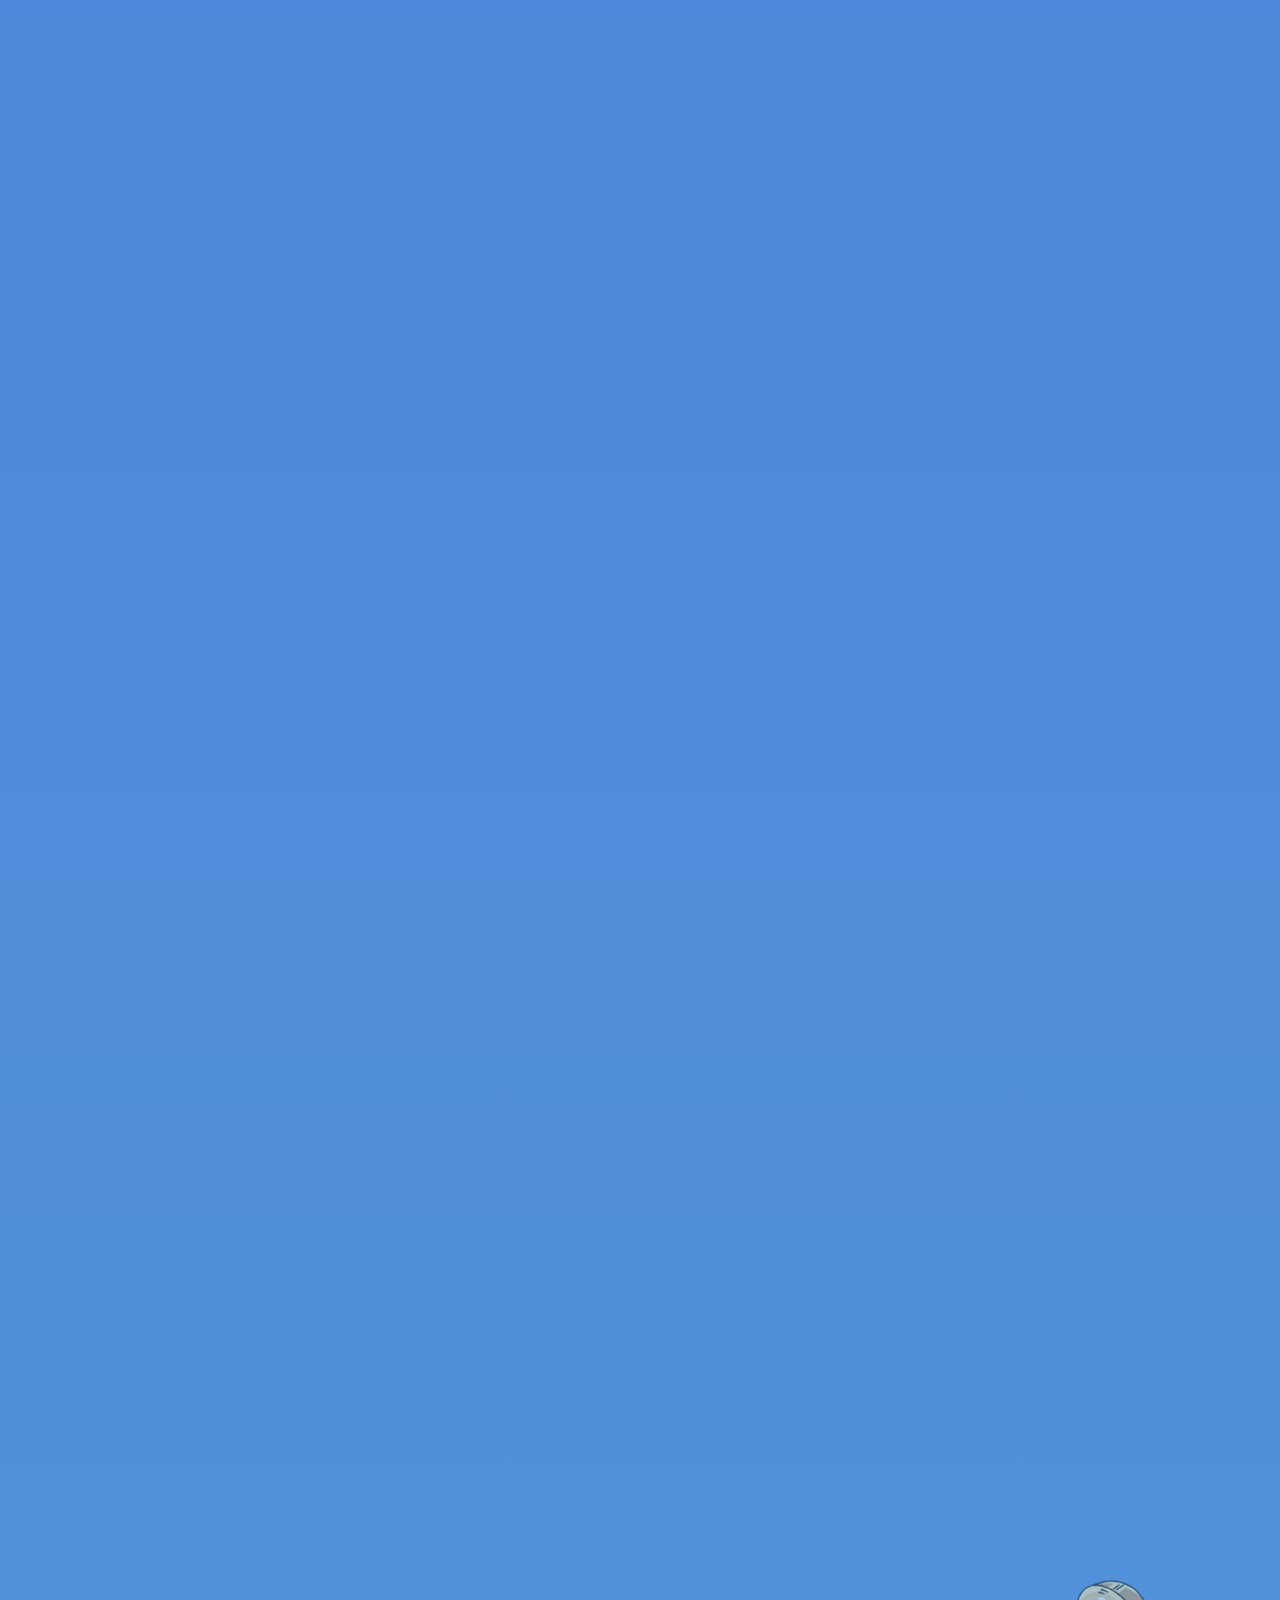
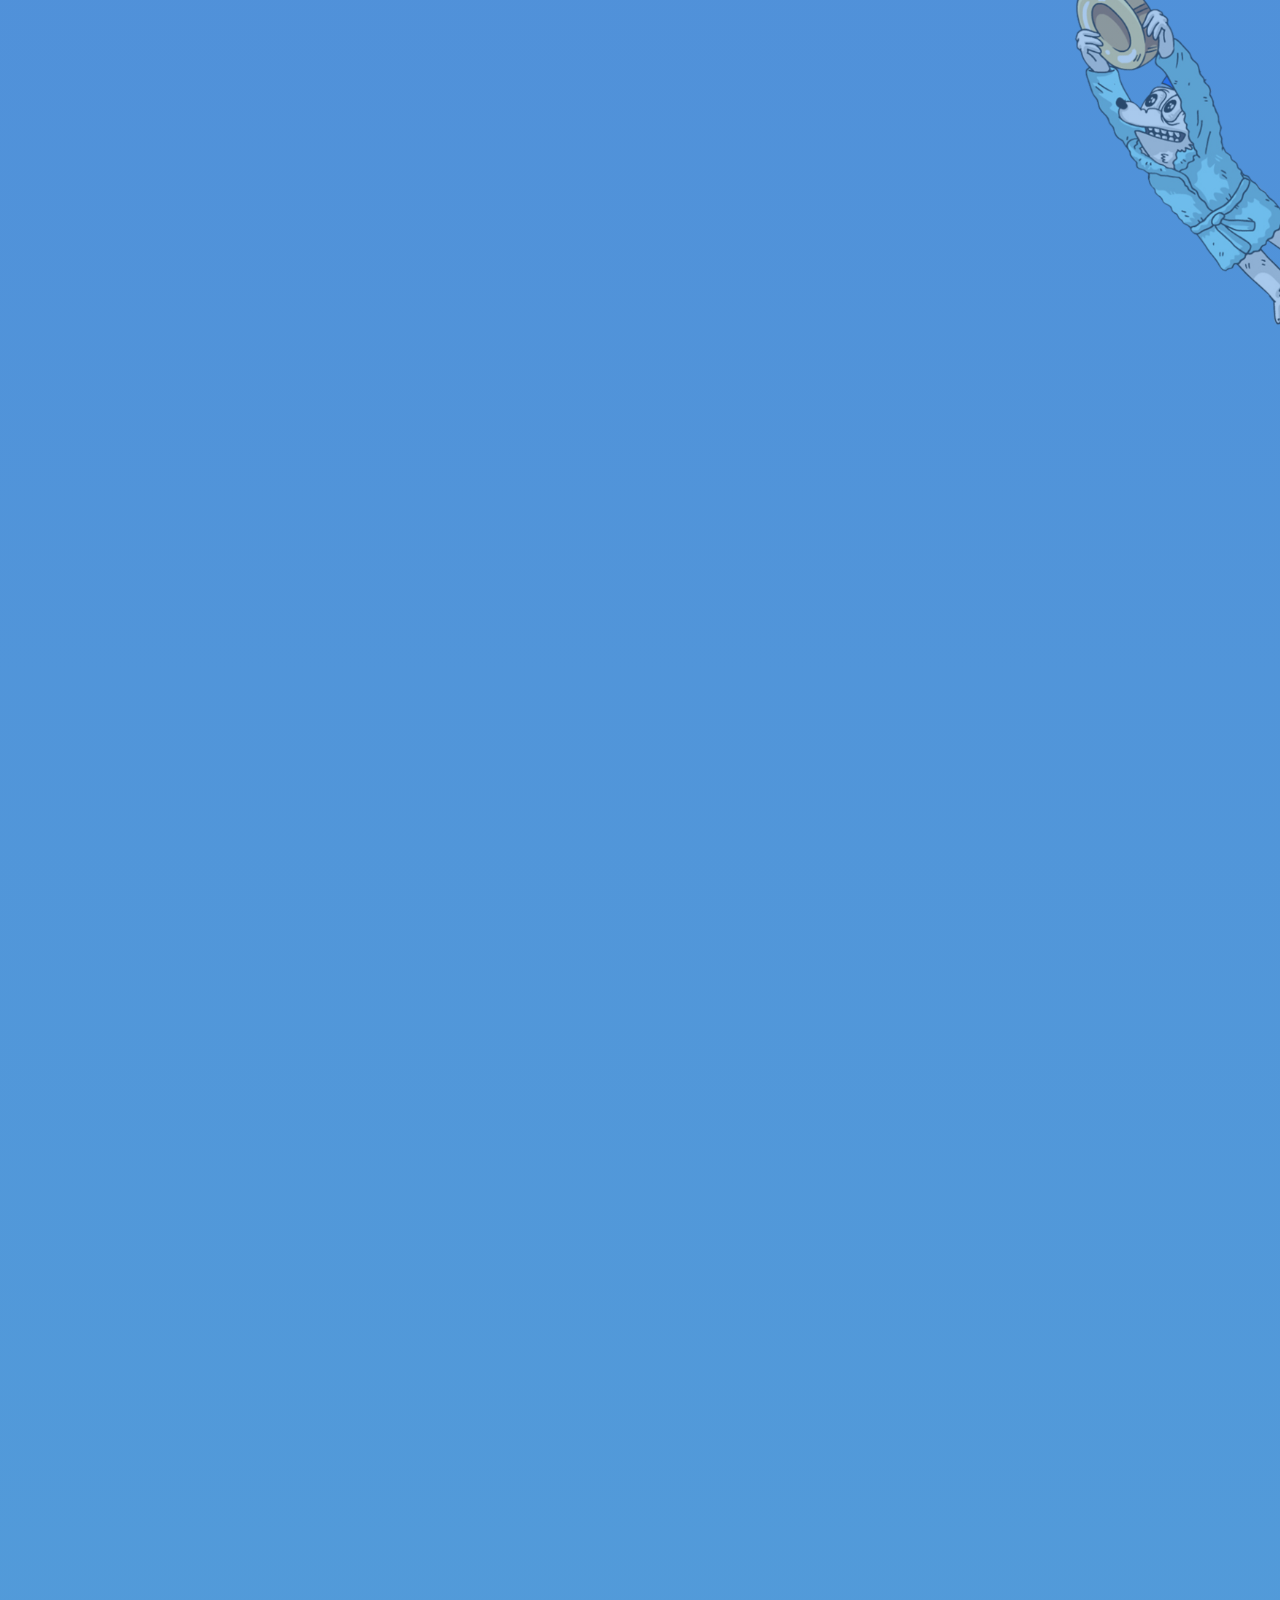
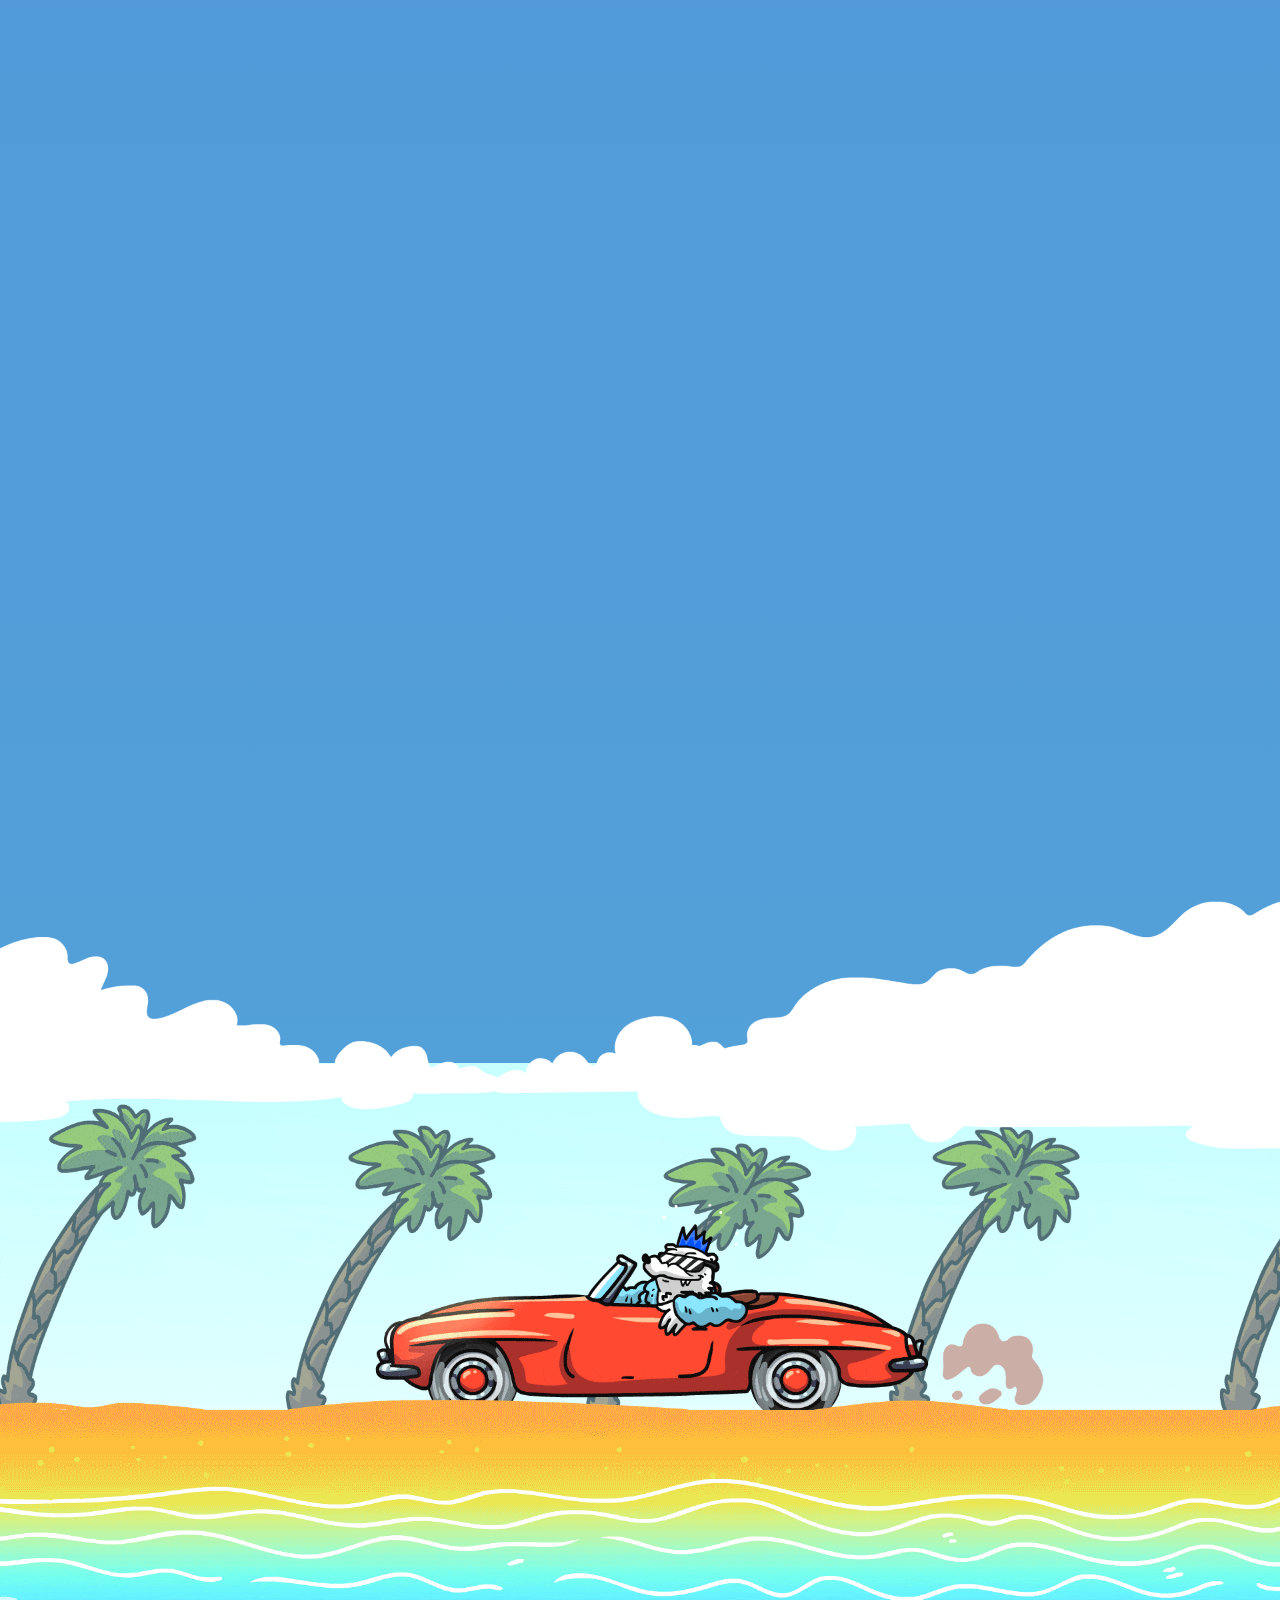
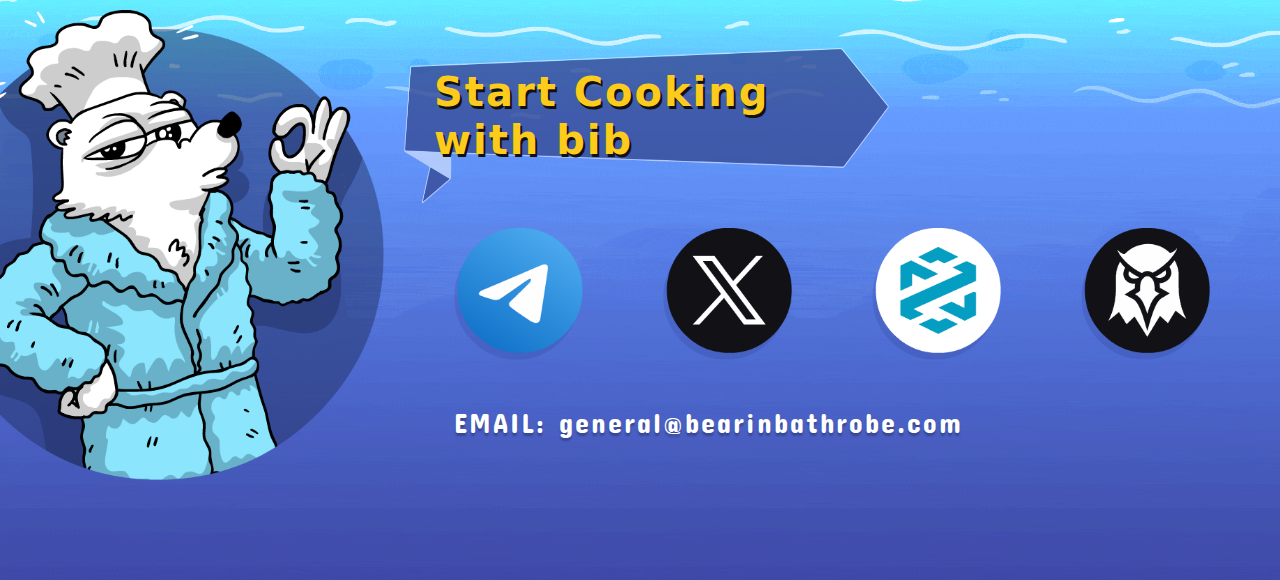
<file: bib-updated/index.html>
<!DOCTYPE html>
<html lang="en">

<head>
    <meta charset="UTF-8">
    <meta name="viewport" content="width=device-width, initial-scale=1.0">
    <title>BIB - Home</title>
    <link rel="shortcut icon" href="./assets/images/profile/profile-logo.png" type="image/x-icon">
    <link rel="stylesheet" href="./assets/css/bootstrap.min.css">
    <link rel="stylesheet" href="./assets/css/style.css">
    <link rel="stylesheet" href="./assets/css/responsive.css">
    <link rel="stylesheet" href="./assets/css/animate.compat.css" />
</head>

<body>
    <div class="body-container">
        <!-- Preloader -->
        <!-- <div class="preloader">
            <img src="./assets/images/profile/profile-logo.png" alt="Loading...">
        </div> -->
        <!-- front page  -->
        <!-- <div class="front-page">
            <div class="container">
                <div class="front-page-content">
                    <img src="./assets/images/profile/logo1.png" alt="img" class="logo2">
                    <h2>Are you ready to wear a bathrobe?</h2>
                    <div class="ready-btn">
                        <button id="readyButton">Yes, I am Ready TO wear a bathrobe.</button>
                    </div>
                </div>
            </div>
        </div> -->
        <!-- header section start -->
        <header class="header-section header-2">
            <div class="container">
                <div class="header-inner">
                    <a href="./index.html" class="logo"><img src="./assets/images/profile/profile-logo.png"
                            alt="logo" /></a>
                    <ul class="menu-list">
                        <li><a href="#Home">Home</a></li>
                        <li><a href="#JoinUs">Join Us</a></li>
                        <li><a href="#Partners">Partners</a></li>
                        <li><a href="#Profile">Vision</a></li>
                        <li><a href="#Tokenomics">Tokenomics</a></li>
                        <li><a href="#Team">Team</a></li>
                    </ul>

                    <!-- mobile menu -->
                    <div class="mobile-menu">
                        <button class="navbar-toggler" type="button" data-bs-toggle="offcanvas"
                            data-bs-target="#offcanvasNavbar" aria-controls="offcanvasNavbar"
                            aria-label="Toggle navigation" fdprocessedid="7fbgmc">
                            <img src="./assets/images/menu.png" alt="icon">
                        </button>
                    </div>
                </div>
            </div>
        </header>
        <!-- mobile-menu-drawer -->
        <div class="mobile-menu">
            <div class="offcanvas offcanvas-end mobile-menu-body" tabindex="-1" id="offcanvasNavbar"
                aria-labelledby="offcanvasNavbarLabel">
                <div class="offcanvas-header">
                    <a href="./index.html" class="mobile-menu-logo" data-bs-dismiss="offcanvas" aria-label="Close">
                        <img src="./assets/images/profile/profile-logo.png" alt="logo">
                    </a>
                    <button type="button" class="btn-close" data-bs-dismiss="offcanvas" aria-label="Close">
                        <img src="./assets/images/close.png" alt="icon">
                    </button>
                </div>
                <div class="offcanvas-body">
                    <ol class="navbar-nav justify-content-end flex-grow-1 pe-3 mobile-menu-list">
                        <li><a href="#Home" class="menu-link">Home</a></li>
                        <li><a href="#JoinUs" class="menu-link">Join Us</a></li>
                        <li><a href="#Partners" class="menu-link">Partners</a></li>
                        <li><a href="#Profile" class="menu-link">Vision</a></li>
                        <li><a href="#Tokenomics" class="menu-link">Tokenomics</a></li>
                        <li><a href="#Team" class="menu-link">Team</a></li>
                    </ol>
                </div>
            </div>
        </div>
        <!-- header section end -->

        <section class="bib-profile-banner">
            <div class="container">
                <div class="bib-profile-banner-content">
                    <img src="./assets/images/profile/car-light.png" alt="icon" class="banner-car-light">
                    <div class="bib-profile-banner-text">
                        <h2>Welcome to <span>the Bathrobe</span> Lifestyle<span></h2>
                    </div>
                    <div class="profile-banner-img">
                        <img src="./assets/images/profile/banner-car.gif" alt="img">
                    </div>
                    <div class="profile-logo">
                        <img src="./assets/images/profile/profile-logo.png" alt="logo" />
                    </div>
                </div>
            </div>
        </section>

        <!-- join bib section start -->
        <section class="join-bib-section mb-0 pb-0" id="JoinUs">
            <img src="./assets/images/roket-bib.png" alt="img" class="rocket-img join-rocket-img">
            <div class="container">
                <img src="./assets/images/balls1.png" alt="img" class="shape">
                <h2 class="section-title uppercase text-center title-shadow wow fadeInUp" data-wow-duration="0.5s"
                    data-wow-delay="0.5s">Join the BIB Family</h2>
                <div class="bib-social pt-4 wow fadeInUp" data-wow-duration="0.5s" data-wow-delay="0.5s">
                    <ul>
                        <li><a href="https://t.me/BearInBathrobe" target="_blank"><img src="./assets/images/social1.png" alt="t.me"></a></li>
                        <li><a href="https://x.com/bearinbathrobe" target="_blank"><img src="./assets/images/social2.png" alt="x"></a></li>
                        <li><a href="https://coinmarketcap.com/nl/currencies/bear-in-bathrobe/" target="_blank"><img src="./assets/images/social6.png" alt="cmc"></a></li>
                        <li><a href="#" target="_blank"><img src="./assets/images/social5.png" alt="icon"></a></li>
                        <li><a href="https://www.dextools.io/app/en/solana/pair-explorer/8yiC1KEYLfpCr7VdGDKG3tg2164Qa4K3frU2d8yhMvop?t=1737738852642" target="_blank"><img src="./assets/images/social3.png" alt="dextool"></a></li>
                        <li><a href="https://dexscreener.com/solana/8yic1keylfpcr7vdgdkg3tg2164qa4k3fru2d8yhmvop" target="_blank"><img src="./assets/images/social4.png" alt="dexscreener"></a></li>
                    </ul>
                </div>
                <div class="bib-ca wow fadeInUp" data-wow-duration="0.5s" data-wow-delay="0.5s">
                    <span>CA : </span>
                    <p>PvhC1i1uu1xmB8bsaoTj3mLf1ihYdQo7MtVQebppump</p>
                    <div class="copy-btn">
                        <img src="./assets/images/copy.svg" alt="copy" class="copy-icon">
                    </div>
                    <div class="copied-msg" style="display: none;">Copied!</div>
                </div>
            </div>
        </section>
        <!-- join bib section end -->

        <!-- Banner section start -->
        <section class="banner-section" id="Home">
            <img src="./assets/images/cloud1.png" alt="shape" class="cloud-1 bannerCloud1">
            <div class="container">
                <div class="row">
                    <div class="col-md-6">
                        <div class="banner-left wow fadeInLeft" data-wow-duration="0.4s" data-wow-delay="0.4s">
                            <h3 class="title-shadow">The dream of every bear:</h3>
                            <h3 class="mb-30 title-shadow">women, money, and a bathrobe. </h3>
                            <p>BIB has made a fortune during the Solana Summer. Follow his lifestyle and join the BIB
                                family.</p>
                            <p class="mt-4 banner-note"><span>⚠️</span> NOTE: Don't forget to wash your bathrobe
                                sometimes</p>
                        </div>
                    </div>
                    <div class="col-md-6">
                        <div class="banner-right wow fadeInRight" data-wow-duration="0.4s" data-wow-delay="0.4s">
                            <div class="banner-img">
                                <img src="./assets/images/bib_waving.gif" alt="img">
                                <img src="./assets/images/clouds/banner-img-cloud.png" alt="cloud"
                                    class="cloud bannerCloud2">
                            </div>
                        </div>
                    </div>
                </div>

            </div>
        </section>
        <!-- Banner section end -->

        <!-- bib-profile video start -->
        <section class="bib-ice-section pb-5">
            <div class="container">
                <div class="bib-ice-section-video">
                    <img src="./assets/images/profile/footer-video-frame.webp" alt="img" class="footer-video-frame">
        
                    <!-- Play/Pause Button -->
                    <button id="playPauseBtn" class="ice-video-play-btn">
                        <div class="play-btn">
                            <img src="./assets/images/play-icon.svg" alt="icon" class="play-icon" style="display: inline;">
                            <img src="./assets/images/pause-icon.svg" alt="icon" class="pause-icon" style="display: none;">
                        </div>
                    </button>
        
                    <!-- Mute/Unmute Button -->
                    <button id="muteUnmuteBtn" class="ice-video-mute-btn">
                        <img src="./assets/images/mute.svg" alt="icon" class="mute-icon" style="display: none;">
                        <img src="./assets/images/unmute.svg" alt="icon" class="unmute-icon" style="display: inline;">
                    </button>
        
                    <!-- YouTube iframe with enablejsapi=1 -->
                    <div class="ice-video-video">
                        <iframe id="videoIframe" width="560" height="315"
                            src="https://www.youtube.com/embed/R7tt65qUk88?autoplay=0&mute=1&loop=1&playlist=R7tt65qUk88&controls=0&modestbranding=1&showinfo=0&rel=0&enablejsapi=1"
                            frameborder="0" allow="autoplay; encrypted-media" allowfullscreen></iframe>
                    </div>
                </div>
            </div>
        </section>
        <!-- bib-profile video end -->

        <!-- bib-partners start -->
        <section class="bib-partners-section pb-5" id="Partners">
            <img src="./assets/images/profile/cloud-1.png" alt="shape" class="profile-cloud-1">
            <img src="./assets/images/profile/cloud-2.png" alt="shape" class="profile-cloud-2">
            <img src="./assets/images/profile/cloud-3.png" alt="shape" class="profile-cloud-3">
            <img src="./assets/images/profile/cloud-4.png" alt="shape" class="profile-cloud-4">
            <div class="container">
                <div class="partners-img wow fadeInUp" data-wow-duration="0.4s" data-wow-delay="0.4s">
                    <img src="./assets/images/profile/bib-partners.png" alt="img">
                </div>
                <h2 class="section-title text-center title-shadow uppercase wow fadeInUp" data-wow-duration="0.4s"
                    data-wow-delay="0.4s">Our Partners</h2>
            </div>
            <div class="bib-partners-logo">
                <div class="container">
                    <ul>
                        <li class="wow fadeInUp" data-wow-duration="0.35s" data-wow-delay="0.35s">
                            <div class="partners-logo-card"><img src="./assets/images/profile/partner-1.png" alt="img">
                            </div>
                        </li>
                        <li class="wow fadeInUp" data-wow-duration="0.4s" data-wow-delay="0.4s">
                            <div class="partners-logo-card"><img src="./assets/images/profile/partner-2.png" alt="img">
                            </div>
                        </li>
                        <li class="wow fadeInUp" data-wow-duration="0.45s" data-wow-delay="0.45s">
                            <div class="partners-logo-card"><img src="./assets/images/profile/partner-3.png" alt="img">
                            </div>
                        </li>
                        <li class="wow fadeInUp" data-wow-duration="0.5s" data-wow-delay="0.5s">
                            <div class="partners-logo-card"><img src="./assets/images/profile/partner-4.png" alt="img">
                            </div>
                        </li>
                    </ul>
                </div>
            </div>
        </section>
        <!-- bib-partners end -->

        <!-- ship section section start -->
        <section class="ship-section">
            <div class="container">
                <div class="ship-text">
                    <h3>Wear a Bathrobe, It's a lifestyle!</h3>
                </div>
            </div>
            <div class="ship-bg-img">
                <img src="./assets/images/ship-bg.png" alt="ship">
            </div>
        </section>
        <!-- ship section section end -->

        <!-- bib-profile-profile-pic start -->
        <section class="create-own-profile-pic pt-5" id="Profile">
            <div class="container">
                <h2 class="section-title text-center title-shadow uppercase wow fadeInUp mb-0" data-wow-duration="0.4s"
                    data-wow-delay="0.4s">Vision
                </h2>
                <h4 class="text-center title-shadow uppercase wow fadeInUp" data-wow-duration="0.4s"
                    data-wow-delay="0.4s">Personalised BIB Avatars- Coming Soon
                </h4>
                <div class="create-own-profile-pic-content">
                    <div class="create-own-profile-pic-col">
                        <div class="create-profile-pic-card wow fadeInUp" data-wow-duration="0.4s"
                            data-wow-delay="0.4s">
                            <img src="./assets/images/profile/card-1.png" alt="img" class="jumpingDown">
                            <h3>Stay Laser Focused</h3>
                            <p>The master of the grind, fueled by FOMO. Dedicated to turning his life into a success
                                story.</p>
                        </div>
                    </div>
                    <div class="create-own-profile-pic-col">
                        <div class="create-profile-pic-card wow fadeInUp" data-wow-duration="0.5s"
                            data-wow-delay="0.5s">
                            <img src="./assets/images/profile/card-2.png" alt="img" class="jumpingUp">
                            <h3>Don’t Be Too Serious</h3>
                            <p>Those who take life too seriously are the first to lose. Relax, laugh it off, and win by
                                not caring.</p>
                        </div>
                    </div>
                    <div class="create-own-profile-pic-col">
                        <div class="create-profile-pic-card wow fadeInUp" data-wow-duration="0.55s"
                            data-wow-delay="0.55s">
                            <img src="./assets/images/profile/card-3.png" alt="img" class="jumpingDown">
                            <h3>Escape the 9-5</h3>
                            <p>You're one investment away for the Bathrobe lifestyle. A burger flipper by day, but a
                                degen by night.</p>
                        </div>
                    </div>
                </div>
            </div>
        </section>
        <!-- bib-profile-profile-pic end -->

        <!-- meme section start -->
        <section class="banner-section meme-section pt-0" id="Home">
            <div class="container">
                <div class="row">
                    <div class="col-md-6">
                        <div class="meme-left wow fadeInLeft" data-wow-duration="0.4s" data-wow-delay="0.4s">
                            <div class="banner-img">
                                <img src="./assets/images/meme.png" alt="img">
                            </div>
                        </div>
                    </div>
                    <div class="col-md-6">
                        <div class="banner-left meme-right wow fadeInRight" data-wow-duration="0.4s" data-wow-delay="0.4s">
                            <h3 class="title-shadow mb-30">BIB: More than a Meme</h3>
                            <p>BIB isn’t just a token, it’s a character and a lifestyle brand in the making. With a vision to become a global IP, we’re expanding across multiple industries:</p>
                            <ul>
                                <li class="list"><span>🚀</span> Gaming & Animation </li>
                                <li class="list"><span>📖</span> Comics & Storytelling </li>
                                <li class="list"><span>👘</span> Fashion & Collectibles </li>
                                <li class="list"><span>🌎</span> Brand Partnerships & Web2 Expansion </li>
                            </ul>
                        </div>
                    </div>
                </div>

            </div>
        </section>
        <!-- meme section end -->

         <!-- bib-ai section start -->
         <section class="banner-section bib-ai-section pt-0" id="Home">
            <div class="container">
                <div class="row flex-row-reverse">
                    <div class="col-md-6">
                        <div class="bib-ai-right wow fadeInRight" data-wow-duration="0.4s" data-wow-delay="0.4s">
                            <div class="banner-img">
                                <img src="./assets/images/green-bib.png" alt="img">
                            </div>
                        </div>
                    </div>
                    <div class="col-md-6">
                        <div class="banner-left bib-ai-left wow fadeInLeft" data-wow-duration="0.4s" data-wow-delay="0.4s">
                            <h3 class="title-shadow mb-30">BIB AI: Your Web3 Wingman</h3>
                            <p>BIB AI isn’t just an assistant, it’s your personal degen co-pilot. Whether you’re here to make moves or just vibe, BIB AI has you covered.</p>
                            <ul>
                                <li class="list"><span>🔹</span> Market Insights </li>
                                <li class="list"><span>🔹</span> Winning Strategies - Tools and tips </li>
                                <li class="list"><span>🔹</span> Pure Degen Energy </li>
                                <li class="list"><span>🔹</span> Bathrobe Culture Ambassador </li>
                            </ul>
                        </div>
                    </div>
                </div>

            </div>
        </section>
        <!-- bib-ai section end -->
         

        <!-- meet section start -->
        <section class="crypto-cuties-section" id="Tokenomics">
            <img src="./assets/images/coin-bib.png" alt="coin" class="coin-bib-img">
            <div class="container">
                <h2 class="section-title text-center title-shadow uppercase wow fadeInUp" data-wow-duration="0.4s"
                    data-wow-delay="0.4s">Tokenomics</h2>
                <div class="row">
                    <div class="col-md-6">
                        <div class="crypto-cuties-left wow fadeInLeft" data-wow-duration="0.5s" data-wow-delay="0.5s">
                            <img src="./assets/images/crypto-cuties-img.png" alt="img">
                        </div>
                    </div>
                    <div class="col-md-6">
                        <div class="crypto-cuties-right wow fadeInRight" data-wow-duration="0.5s" data-wow-delay="0.5s">
                            <p>Those who can't divide, can't multiply. As a successful trader who always wears a
                                bathrobe, BIB knows for sure that "Crypto Cuties" will come his way. Be like BIB. Quick
                                Math. </p>
                            <ul>
                                <li><span class="icon"><img src="./assets/images/check_icon.png" alt="icon"></span> Rich
                                </li>
                                <li><span class="icon"><img src="./assets/images/check_icon.png" alt="icon"></span>
                                    Smart</li>
                                <li><span class="icon"><img src="./assets/images/check_icon.png" alt="icon"></span> Sexy
                                </li>
                                <li><span class="icon"><img src="./assets/images/check_icon.png" alt="icon"></span>
                                    Bathrobe</li>
                            </ul>
                        </div>
                    </div>
                </div>
            </div>
        </section>
        <!-- meet section end -->

        <!-- bib-team start -->
        <section class="bib-team-section" id="Team">
            <div class="container">
                <h2 class="section-title text-center title-shadow uppercase pb-4 wow fadeInUp" data-wow-duration="0.5s"
                    data-wow-delay="0.5s">Team Members</h2>
                <div class="row">
                    <div class="col-md-4 col-sm-6">
                        <div class="team-member-card wow fadeInUp" data-wow-duration="0.4s" data-wow-delay="0.4s">
                            <div class="team-img">
                                <img src="./assets/images/profile/t_img_1.png" alt="img">
                            </div>
                            <div class="team-member-detail">
                                <h4 class="name">NEO BIB</h4>
                                <h6 class="designation">CEO</h6>
                                <a href="#" class="about-btn" data-bs-toggle="modal" data-bs-target="#teamPopup"
                                    data-img="./assets/images/profile/t_img_1.png" data-name="NEO BIB"
                                    data-designation="CEO"
                                    data-description="With 7+ years of experience in the crypto space and a proven track record of running multiple successful companies for the past 5 years, NEO BIB is a visionary leader who understands the  business side of the blockchain ecosystem.">
                                    More About
                                </a>
                            </div>
                        </div>
                    </div>
                    <div class="col-md-4 col-sm-6">
                        <div class="team-member-card wow fadeInUp" data-wow-duration="0.45s" data-wow-delay="0.45s">
                            <div class="team-img">
                                <img src="./assets/images/profile/t_img_2.png" alt="img">
                            </div>
                            <div class="team-member-detail">
                                <h4 class="name">Hefner BIB</h4>
                                <h6 class="designation">CMO</h6>
                                <a href="#" class="about-btn" data-bs-toggle="modal" data-bs-target="#teamPopup"
                                    data-img="./assets/images/profile/t_img_2.png" data-name="Hefner BIB"
                                    data-designation="CMO"
                                    data-description="With 10 years of experience in the e-commerce space, he sold his Web2 company and has been running a marketing agency in the Web3 (crypto) space for 5 years. He knows everything about branding and marketing. Wearing his casual red bathrobe makes him the marketing genius.">
                                    More About
                                </a>
                            </div>
                        </div>
                    </div>
                    <div class="col-md-4 col-sm-6">
                        <div class="team-member-card wow fadeInUp" data-wow-duration="0.50s" data-wow-delay="0.50s">
                            <div class="team-img">
                                <img src="./assets/images/profile/t_img_3.png" alt="img">
                            </div>
                            <div class="team-member-detail">
                                <h4 class="name">Blinders BIB</h4>
                                <h6 class="designation">BD</h6>
                                <a href="#" class="about-btn" data-bs-toggle="modal" data-bs-target="#teamPopup"
                                    data-img="./assets/images/profile/t_img_3.png" data-name="Blinders BIB"
                                    data-designation="BD"
                                    data-description="Having helped 4 top 200 crypto projects as a business developer, he is now ready to be the Head of Partnerships for the BIB project. Connecting people and creating a win-win situation is his strength.">
                                    More About
                                </a>
                            </div>
                        </div>
                    </div>
                    <div class="col-md-4 col-sm-6">
                        <div class="team-member-card wow fadeInUp" data-wow-duration="0.55s" data-wow-delay="0.55s">
                            <div class="team-img">
                                <img src="./assets/images/profile/t_img_4.png" alt="img">
                            </div>
                            <div class="team-member-detail">
                                <h4 class="name">Van Gogh BIB</h4>
                                <h6 class="designation">2D Artist</h6>
                                <a href="#" class="about-btn" data-bs-toggle="modal" data-bs-target="#teamPopup"
                                    data-img="./assets/images/profile/t_img_4.png" data-name="Van Gogh BIB"
                                    data-designation="2D Artist"
                                    data-description="Previously worked for major brands like Disney, Nickelodeon, Cartoon Network, and Pixar Studios. He is now ready to apply his knowledge to the designs of the BIB artwork. Expect high-quality designs made with love.">
                                    More About
                                </a>
                            </div>
                        </div>
                    </div>
                    <div class="col-md-4 col-sm-6">
                        <div class="team-member-card wow fadeInUp" data-wow-duration="0.60s" data-wow-delay="0.60s">
                            <div class="team-img">
                                <img src="./assets/images/profile/t_img_5.png" alt="img">
                            </div>
                            <div class="team-member-detail">
                                <h4 class="name">Einstein BIB</h4>
                                <h6 class="designation">Dev</h6>
                                <a href="#" class="about-btn" data-bs-toggle="modal" data-bs-target="#teamPopup"
                                    data-img="./assets/images/profile/t_img_5.png" data-name="Einstein BIB"
                                    data-designation="Dev"
                                    data-description="Coding is in his blood; he believes everything can be solved with technology. With 14 years of experience, he knows all the ins and outs of coding. Expect more than just a brand.">
                                    More About
                                </a>
                            </div>
                        </div>
                    </div>
                    <div class="col-md-4 col-sm-6">
                        <div class="team-member-card wow fadeInUp" data-wow-duration="0.65s" data-wow-delay="0.65s">
                            <div class="team-img">
                                <img src="./assets/images/profile/t_img_6.png" alt="img">
                            </div>
                            <div class="team-member-detail">
                                <h4 class="name">Knight BIB</h4>
                                <h6 class="designation">Community Manager</h6>
                                <a href="#" class="about-btn" data-bs-toggle="modal" data-bs-target="#teamPopup"
                                    data-img="./assets/images/profile/t_img_6.png" data-name="Knight BIB"
                                    data-designation="Community Manager"
                                    data-description="Active in crypto for 5 years, he has worked for several projects on the front end and knows exactly how to manage a community. He will be the heart of the project, ensuring that everyone is heard and feels part of the family.">
                                    More About
                                </a>
                            </div>
                        </div>
                    </div>
                </div>
            </div>
        </section>
        <!-- bib-team end -->

        <!-- bib walk section start -->
        <section class="bib-walk-section">
            <img src="./assets/images/cloud4.png" alt="shape" class="cloud4">
            <div class="container">
                <div class="row">
                    <div class="col-md-6">
                        <div class="bib-walk-text wow fadeInLeft" data-wow-duration="0.5s" data-wow-delay="0.5s">
                            <div class="">
                                <p class="mt-1">A cool bathrobe makes you the playboy of the party.</p>
                                <p class="mt-3">Do you dare to wear it?</p>
                            </div>
                        </div>
                    </div>
                    <div class="col-md-6">
                        <div class="bib-walk-img wow fadeInRight" data-wow-duration="0.5s" data-wow-delay="0.5s">
                            <img src="./assets/images/bib_walk.gif" alt="img">
                        </div>
                    </div>
                </div>
            </div>
        </section>
        <!-- bib walk section end -->

        <!-- bib footer section start -->
        <section class="bib-footer">
            <div class="driving-img">
                <img src="./assets/images/bib_driving.gif" alt="img">
            </div>
            <div class="footer-content">
                <div class="footer-bib-img">
                    <div class="footer-img">
                        <img src="./assets/images/bottom-img.png" alt="img">
                    </div>
                </div>
                <div class="footer-social">
                    <div class="footer-social-title">
                        <h2 class="section-title uppercase title-shadow">Start Cooking with bib</h2>
                    </div>

                    <div class="bib-social pt-4 px-0 bg-transparent">
                        <ul>
                            <li><a href="https://t.me/BearInBathrobe" target="_blank"><img src="./assets/images/social1.png" alt="icon"></a></li>
                            <li><a href="https://x.com/bearinbathrobe" target="_blank"><img src="./assets/images/social2.png" alt="icon"></a></li>
                            <li><a href="#" target="_blank"><img src="./assets/images/social3.png" alt="icon"></a></li>
                            <li><a href="#" target="_blank"><img src="./assets/images/social4.png" alt="icon"></a></li>
                        </ul>
                    </div>

                    <h4 class="footer-mail">EMAIL: <a href="mailto:general@bearinbathrobe.com">general@bearinbathrobe.com</a></h4>

                </div>
            </div>
        </section>
        <!-- bib footer section end -->

        <!-- team popup start -->
        <div class="team-popup">
            <!-- Modal -->
            <div class="modal fade" id="teamPopup" tabindex="-1" aria-labelledby="teamPopupLabel" aria-hidden="true">
                <div class="modal-dialog">
                    <div class="modal-content">
                        <button type="button" class="btn-close" data-bs-dismiss="modal" aria-label="Close"><img
                                src="./assets/images/close-white.png" alt=""></button>
                        <div class="team-modal-img">
                            <img id="modal-img" src="./assets/images/profile/t_img_6.png" alt="img">
                        </div>
                        <div class="team-modal-detail">
                            <h4 class="name" id="modal-name">Knight BIB</h4>
                            <h6 class="designation" id="modal-designation">Community Manager</h6>
                            <p id="modal-description">With 10 years of experience in the e-commerce space</p>
                        </div>
                    </div>
                </div>
            </div>
        </div>
        <!-- team popup end -->
    </div>

    <script src="./assets/js/jquery.min.js"></script>
    <script src="./assets/js/bootstrap.bundle.min.js"></script>
    <!-- wow js -->
    <script src="./assets/js/wow.min.js"></script>
    <script src="./assets/js/custom.js"></script>
    <!--team popup js -->
    <script>
        $(document).ready(function () {
            // When a team member's "More About" button is clicked
            $('.about-btn').on('click', function () {
                // Get data from the button
                var imgSrc = $(this).data('img');
                var name = $(this).data('name');
                var designation = $(this).data('designation');
                var description = $(this).data('description');

                // Update the modal content dynamically
                $('#modal-img').attr('src', imgSrc);
                $('#modal-name').text(name);
                $('#modal-designation').text(designation);
                $('#modal-description').text(description);
            });
        });
    </script>


<script>
    const iframe = document.getElementById('videoIframe');
    const playPauseBtn = document.getElementById('playPauseBtn');
    const muteUnmuteBtn = document.getElementById('muteUnmuteBtn');

    let isPlaying = false;
    let isMuted = true;

    // Play/Pause Toggle Functionality
    playPauseBtn.addEventListener('click', () => {
        isPlaying = !isPlaying;
        const command = isPlaying ? 'playVideo' : 'pauseVideo';
        // console.log(`Sending command: ${command}`);
        iframe.contentWindow.postMessage(JSON.stringify({
            'event': 'command',
            'func': command,
            'args': []
        }), '*');

        document.querySelector('.play-btn').style.display = isPlaying ? 'none' : 'flex';
        document.querySelector('.play-icon').style.display = isPlaying ? 'none' : 'inline';
        document.querySelector('.pause-icon').style.display = isPlaying ? 'inline' : 'none';

        if (isPlaying) {
            isMuted = false;
            iframe.contentWindow.postMessage(JSON.stringify({
                'event': 'command',
                'func': 'unMute',
                'args': []
            }), '*');

            document.querySelector('.mute-icon').style.display =  'inline' ;
            document.querySelector('.unmute-icon').style.display = 'none' ;
        }else{
            isMuted = true;
            iframe.contentWindow.postMessage(JSON.stringify({
                'event': 'command',
                'func': 'mute',
                'args': []
            }), '*');

            document.querySelector('.mute-icon').style.display =  'none' ;
            document.querySelector('.unmute-icon').style.display = 'inline' ;
        }
   
    });

    // Mute/Unmute Toggle Functionality
    muteUnmuteBtn.addEventListener('click', () => {
        isMuted = !isMuted;
        const command = isMuted ? 'mute' : 'unMute';
        // console.log(`Sending command: ${command}`);
        iframe.contentWindow.postMessage(JSON.stringify({
            'event': 'command',
            'func': command,
            'args': []
        }), '*');

        document.querySelector('.mute-icon').style.display = isMuted ? 'none' : 'inline';
        document.querySelector('.unmute-icon').style.display = isMuted ? 'inline' : 'none';
    });
</script>

<script>
    document.getElementById('readyButton').addEventListener('click', function() {
        const frontPage = document.querySelector('.front-page');
        frontPage.classList.add('fade-out');
    });
</script>

<!-- ca address copy js -->
 <script>
    document.querySelector('.copy-icon').addEventListener('click', function () {
    const copyIcon = this;
    const address = document.querySelector('.bib-ca p').innerText;
    const copiedMsg = document.querySelector('.copied-msg');

    // Copy the text to clipboard
    navigator.clipboard.writeText(address).then(() => {
        // Hide the icon and show "Copied!"
        copyIcon.style.display = 'none';
        copiedMsg.style.display = 'block';

        // Show the icon again after 3 seconds
        setTimeout(() => {
            copiedMsg.style.display = 'none';
            copyIcon.style.display = 'block';
        }, 3000);
    }).catch((err) => {
        console.error('Failed to copy text: ', err);
    });
});
 </script>

</body>

</html>
</file>
<file: assets/css/style.css>
/* Define font */
@import url("https://fonts.googleapis.com/css2?family=Chewy&family=Concert+One&display=swap");
@import url("https://fonts.googleapis.com/css2?family=Inter:ital,opsz,wght@0,14..32,100..900;1,14..32,100..900&display=swap");
* {
  padding: 0;
  margin: 0;
}

body, html {
  overflow-x: hidden;
  scroll-behavior: smooth;
}

body {
  padding: 0;
  margin: 0;
  font-style: normal;
  color: #FFFFFF;
  background: #FFFFFF;
  font-family: "Concert One", sans-serif;
  font-weight: 400;
  font-style: normal;
  line-height: normal;
  text-shadow: 0px 3px 2px rgba(0, 0, 0, 0.25);
  overflow: hidden;
  background: linear-gradient(180deg, #4A6CDA 0%, #54A7D9 100%);
}

.body-container {
  overflow-x: hidden;
}
.body-container .container {
  position: relative;
}

a {
  text-decoration: none;
}

p {
  margin: 0;
  position: relative;
  z-index: 2;
}

h1,
h2,
h3,
h4,
h5,
h6 {
  margin: 0;
  font-family: "Chewy", system-ui;
  letter-spacing: 2px;
  font-weight: 400;
  position: relative;
  z-index: 2;
}

img {
  max-width: 100%;
}

ul {
  padding: 0px;
  margin: 0px;
  list-style: none;
  position: relative;
  z-index: 1;
}

.header-section {
  padding-top: 15px;
  transition: 0.3s;
  position: relative;
  z-index: 999;
}
.header-section .header-inner {
  background: #101033;
  border-radius: 60px;
  padding: 10px 20px;
  transition: 0.5s;
}

.header-inner {
  display: flex;
  align-items: center;
  justify-content: space-between;
  gap: 30px;
}
.header-inner .logo {
  display: flex;
  align-items: center;
  justify-content: center;
  width: 100px;
  animation: haderLogoAnimetionRevarse 0.4s;
}
.header-inner ul {
  display: flex;
  align-items: center;
  justify-content: flex-end;
  gap: 35px;
  padding-right: 30px;
}
.header-inner ul li a {
  display: flex;
  align-items: center;
  justify-content: center;
  font-size: 18px;
  color: rgba(255, 255, 255, 0.8);
  text-decoration: none;
  text-transform: uppercase;
  transition: 0.3s;
  gap: 5px;
}
.header-inner ul li a:hover {
  color: #FFFFFF;
}

@keyframes haderLogoAnimetion {
  0% {
    max-width: 100px;
  }
  100% {
    max-width: 60px;
  }
}
@keyframes haderLogoAnimetionRevarse {
  0% {
    max-width: 60px;
  }
  100% {
    max-width: 100px;
  }
}
.banner-section {
  padding: 120px 0px;
  position: relative;
  z-index: 1;
}
.banner-section .cloud-1 {
  position: absolute;
  left: -20px;
  width: 15%;
  top: 50px;
}

.banner-left {
  max-width: 100%;
  padding-top: 40px;
}
.banner-left h3 {
  font-size: 52px;
  line-height: 140%;
}
.banner-left h3.mb-30 {
  margin-bottom: 30px;
}
.banner-left p {
  font-size: 28px;
  line-height: 130%;
}
.banner-left p.banner-note {
  position: relative;
  padding-left: 40px;
}
.banner-left p.banner-note span {
  position: absolute;
  left: 0px;
  top: 0px;
}

.banner-img {
  max-width: 530px;
  width: 100%;
  margin-left: auto;
  position: relative;
}
.banner-img .cloud {
  position: absolute;
  top: 15%;
  right: -20%;
  width: 35% !important;
}
.banner-img img {
  width: 100%;
}

.title-shadow {
  color: #FDCB1B;
  text-shadow: 2px 3px 0px #111;
}

.section-title {
  font-weight: bolder;
  font-size: 40px;
  margin-bottom: 20px;
  position: relative;
  z-index: 1;
}

.join-bib-section {
  padding: 80px 0px 0px 0px;
  margin-bottom: 120px;
  position: relative;
}
.join-bib-section .rocket-img {
  position: absolute;
  top: -50%;
  left: -10%;
}
.join-bib-section .shape {
  position: absolute;
  bottom: 80%;
  right: 0;
  z-index: 0;
  opacity: 0.4;
  width: 40%;
}

.bib-social {
  max-width: 800px;
  width: 100%;
  margin: auto;
  position: relative;
  z-index: 1;
  border-radius: 100px;
  background: rgba(255, 255, 255, 0.1);
  padding: 25px 50px;
  margin-top: 45px;
}
.bib-social ul {
  display: flex;
  align-items: center;
  justify-content: space-between;
  gap: 25px;
}
.bib-social ul li {
  width: 17%;
}
.bib-social ul li a {
  display: flex;
  align-items: center;
  justify-content: center;
}
.bib-social ul li img {
  width: 100%;
}

.coming-soon-section {
  padding-bottom: 80px;
}

.coming-soon-content {
  display: flex;
  align-items: center;
  justify-content: center;
  gap: 40px;
}
.coming-soon-content img {
  width: 20%;
}
.coming-soon-content h2 {
  font-size: 100px;
  font-weight: bolder;
  line-height: 150%;
}

.crypto-cuties-section {
  padding-bottom: 10px;
  padding-top: 10px;
  position: relative;
}
.crypto-cuties-section .coin-bib-img {
  position: absolute;
  top: -10%;
  right: -10%;
  width: 30%;
}
.crypto-cuties-section .container {
  z-index: 1;
}
.crypto-cuties-section .shape {
  position: absolute;
  right: 25%;
  width: 25%;
  bottom: 10px;
  opacity: 0.8;
  z-index: 0;
}
.crypto-cuties-section .cloud1 {
  position: absolute;
  top: 0px;
  left: 20px;
  width: 10%;
  opacity: 95%;
  z-index: 0;
}
.crypto-cuties-section .cloud2 {
  position: absolute;
  top: 86%;
  right: 0px;
  width: 20%;
  opacity: 95%;
  z-index: 0;
}
.crypto-cuties-section .crypto-cuties-left {
  margin-top: 30px;
  max-width: 560px;
  margin-right: auto;
}
.crypto-cuties-section .crypto-cuties-left img {
  width: 100%;
}
.crypto-cuties-section .crypto-cuties-right {
  margin-top: 30px;
}
.crypto-cuties-section .crypto-cuties-right p {
  font-size: 28px;
  line-height: 150%;
  max-width: 515px;
}
.crypto-cuties-section .crypto-cuties-right p.cuties-warning {
  display: flex;
  align-items: flex-start;
  justify-content: flex-start;
  gap: 5px;
}
.crypto-cuties-section .crypto-cuties-right ul {
  margin-top: 30px;
  padding-left: 20px;
}
.crypto-cuties-section .crypto-cuties-right ul li {
  font-size: 28px;
  line-height: 170%;
  position: relative;
  display: flex;
  align-items: center;
  justify-content: flex-start;
  gap: 10px;
}
.crypto-cuties-section .crypto-cuties-right ul li .icon {
  display: flex;
  align-items: center;
  justify-content: flex-start;
  width: 35px;
}

.bib-walk-section {
  padding-bottom: 130px;
  position: relative;
  z-index: 1;
}
.bib-walk-section .cloud3 {
  position: absolute;
  top: -13%;
  left: 0;
  width: 23%;
  -o-object-fit: cover;
     object-fit: cover;
  z-index: 0;
}
.bib-walk-section .cloud4 {
  position: absolute;
  bottom: -13%;
  left: 0px;
  width: 100%;
  z-index: 1;
}
.bib-walk-section .shape {
  position: absolute;
  bottom: 10%;
  left: 20%;
  width: 25%;
  opacity: 0.8;
}

.bib-walk-text {
  display: flex;
  align-items: center;
  justify-content: center;
  background: url(../images/talk-shape.png);
  background-position: bottom right;
  height: 70%;
  background-size: 100% 100%;
  background-repeat: no-repeat;
  margin: auto;
  margin-top: 15%;
  padding: 40px;
  text-align: center;
}
.bib-walk-text p {
  max-width: 345px;
  width: 100%;
  font-size: 32px;
  line-height: 130%;
  font-family: "Chewy", system-ui;
}

.bib-walk-img {
  position: relative;
  z-index: 0;
  max-width: 550px;
  margin-left: auto;
}
.bib-walk-img img {
  width: 100%;
}

.bib-ai-section .bib-ai-right {
  margin-right: auto;
  margin-left: 0;
}
.bib-ai-section .bib-ai-right .banner-img {
  margin-right: 0;
  margin-left: auto;
  border-radius: 50%;
  overflow: hidden;
}
.bib-ai-section .bib-ai-right .banner-img img {
  -o-object-fit: cover;
     object-fit: cover;
}

.meme-section .meme-left {
  margin-right: auto;
  margin-left: 0;
}
.meme-section .meme-left .banner-img {
  margin-right: auto;
  margin-left: 0;
  border-radius: 50%;
  overflow: hidden;
}
.meme-section .meme-left .banner-img img {
  -o-object-fit: cover;
     object-fit: cover;
}

.meme-section .meme-right ul,
.meme-section .bib-ai-left ul,
.bib-ai-section .meme-right ul,
.bib-ai-section .bib-ai-left ul {
  margin-top: 20px;
}
.meme-section .meme-right ul li,
.meme-section .bib-ai-left ul li,
.bib-ai-section .meme-right ul li,
.bib-ai-section .bib-ai-left ul li {
  display: flex;
  align-items: center;
  justify-content: flex-start;
  gap: 15px;
  font-size: 28px;
  margin-bottom: 10px;
  text-align: left !important;
  padding-left: 40px;
  position: relative;
}
.meme-section .meme-right ul li::after,
.meme-section .bib-ai-left ul li::after,
.bib-ai-section .meme-right ul li::after,
.bib-ai-section .bib-ai-left ul li::after {
  content: "";
  position: absolute;
  height: 20px;
  width: 20px;
  border-radius: 50%;
  position: absolute;
  top: 8px;
  left: 0;
  background: #FDCB1B;
}

.bib-footer {
  position: relative;
  z-index: 0;
}
.bib-footer .footer-ship {
  position: absolute;
  right: -4%;
  bottom: 0;
  width: 46%;
  z-index: 0;
}

.driving-img {
  width: 100%;
}
.driving-img img {
  max-width: 100vw;
  width: 100%;
}

.footer-content {
  display: flex;
  align-items: center;
  justify-content: flex-start;
  position: absolute;
  z-index: 1;
  width: 100%;
  bottom: 100px;
}
.footer-content .footer-bib-img {
  width: 30%;
}

.footer-social {
  width: 70%;
  padding: 0px 70px;
}
.footer-social .footer-social-title {
  background: url(../images/footer-title-bg.png);
  background-size: 100% 100%;
  background-repeat: no-repeat;
  background-position: bottom right;
  max-width: 485px;
  min-height: 100px;
  padding: 20px 30px;
  display: flex;
  align-items: center;
  justify-content: flex-start;
  transform: translateX(-50px);
}
.footer-social .bib-social {
  margin-left: 0;
  margin-right: auto;
  margin-top: 0px;
}

.footer-mail {
  margin-top: 20px;
  font-family: "Concert One", sans-serif;
  color: #fff;
  font-size: 28px;
  font-weight: 500;
  line-height: 130%;
}
.footer-mail a {
  color: #fff;
}

/* Preloader Styling */
.preloader {
  display: flex;
  align-items: center;
  justify-content: center;
  height: 100vh;
  width: 100vw;
  opacity: 1;
  position: fixed;
  top: 0;
  left: 0;
  z-index: 99999;
  background: linear-gradient(180deg, #4a6cda 0%, #4a6cda 100%);
  animation: loaderAnimetion 2s ease-in-out forwards;
}
.preloader img {
  height: 130px;
  width: 130px;
  animation: pulse 1.5s infinite ease-in-out;
}

.front-page {
  display: flex;
  align-items: center;
  justify-content: center;
  height: 100vh;
  width: 100vw;
  opacity: 1;
  position: fixed;
  top: 0;
  left: 0;
  z-index: 9999;
  transition: opacity 1s ease, visibility 1s ease;
  opacity: 1;
  visibility: visible;
  background: linear-gradient(180deg, #4a6cda 0%, #4a6cda 100%);
}
.front-page.fade-out {
  opacity: 0;
  visibility: hidden;
}
.front-page .logo2 {
  height: 130px;
  width: 130px;
  margin: auto;
  animation: pulse 1.5s infinite ease-in-out;
}
.front-page .container {
  position: relative;
}

.front-page-content {
  display: flex;
  align-content: center;
  justify-content: center;
  flex-direction: column;
  text-align: center;
  margin: auto;
  background-image: url(../images/profile/front-bg.webp);
  background-repeat: no-repeat;
  background-position: center center;
  background-size: 100% 100%;
  padding: 15% 2% 20% 2%;
}
.front-page-content h2 {
  color: #FFF;
  text-align: center;
  font-family: "Concert One";
  font-size: 32px;
  font-style: normal;
  font-weight: 400;
  line-height: 36px; /* 112.5% */
  letter-spacing: -0.64px;
  text-transform: uppercase;
  margin: auto;
  margin-top: 3%;
  margin-bottom: 4%;
}
.front-page-content .ready-btn {
  border-radius: 20px;
  max-width: 420px;
  margin: auto;
  padding: 3px;
  position: relative;
  overflow: hidden;
  border: 3px solid rgba(255, 255, 255, 0.5);
}
.front-page-content .ready-btn::before {
  content: "";
  position: absolute;
  inset: -25%;
  aspect-ratio: 1;
  margin: auto;
  background-image: linear-gradient(90deg, transparent 35%, rgba(255, 255, 255, 0.74) 50%, transparent 65%);
  background-color: #7EBEFE;
  z-index: 1;
  animation: rotate 3s linear infinite;
}
.front-page-content .ready-btn::after {
  content: "";
  position: absolute;
  inset: 3px;
  background-color: #7EBEFE;
  z-index: 0;
  border-radius: 12px;
}
.front-page-content .ready-btn button {
  border-radius: 20px;
  border: 3px solid #FFF;
  background-color: #7EBEFE;
  z-index: 11;
  position: relative;
  border: none;
  outline: none;
  height: 100%;
  width: 100%;
  padding: 18px 32px;
  color: #FFF;
  text-align: center;
  font-family: "Concert One";
  font-size: 32px;
  font-weight: 400;
  line-height: 112.5%;
  letter-spacing: -0.64px;
  text-transform: uppercase;
}

/* Keyframes for fade-out and pulse effect */
@keyframes loaderAnimetion {
  0% {
    top: 0;
    opacity: 1;
  }
  80% {
    visibility: visible;
    top: 0;
    opacity: 1;
  }
  100% {
    top: -100vh;
    z-index: 0;
    opacity: 0;
  }
}
@keyframes rotate {
  to {
    rotate: 360deg;
  }
}
@keyframes pulse {
  0%, 100% {
    transform: scale(1);
  }
  50% {
    transform: scale(1.1);
  }
}
.profile-body-container {
  overflow-x: hidden;
}

.bib-profile-banner {
  padding-top: 50px;
  padding-bottom: 0px !important;
  text-align: center;
}

.bib-profile-banner-content {
  position: relative;
  z-index: 0;
  display: flex;
  align-items: center;
  justify-content: center;
  flex-direction: column;
}
.bib-profile-banner-content .banner-car-light {
  position: absolute;
  top: -22%;
}
.bib-profile-banner-content .profile-logo {
  position: absolute;
  bottom: 2.5%;
  max-width: 6.5%;
}

.bib-profile-banner-text {
  max-width: 565px;
  margin: auto;
  margin-bottom: 17px;
  position: relative;
  z-index: 1;
}
.bib-profile-banner-text h2 {
  color: #fff;
  text-align: center;
  text-shadow: 2px 3px 0px #000;
  font-family: "Concert One";
  font-size: 70px;
  font-style: normal;
  font-weight: 400;
  line-height: 107.143%;
  letter-spacing: -1.4px;
}
.bib-profile-banner-text h2 span {
  color: #fdcb1b;
}

.profile-logo {
  margin: auto;
  max-width: 220px;
  display: flex;
  align-items: center;
  justify-content: center;
}

.profile-banner-img {
  margin: auto;
  position: relative;
  z-index: 0;
}

.profile-banner-video {
  position: relative;
}
.profile-banner-video .shape-1 {
  position: absolute;
  z-index: 1;
  top: -50px;
  left: 0;
  height: 70px;
  width: 100%;
  background: linear-gradient(163deg, rgba(76, 137, 217, 0.1) 12.01%, rgba(217, 217, 217, 0) 87.99%);
  -webkit-backdrop-filter: blur(36px);
          backdrop-filter: blur(36px);
}
.profile-banner-video .shape-2 {
  position: absolute;
  z-index: 1;
  top: 0;
  left: -60px;
  height: 100%;
  width: 90px;
  background: linear-gradient(90deg, rgba(76, 137, 217, 0.1) 0.32%, rgba(217, 217, 217, 0) 99.68%);
  -webkit-backdrop-filter: blur(36px);
          backdrop-filter: blur(36px);
}
.profile-banner-video .shape-3 {
  position: absolute;
  z-index: 1;
  bottom: -40px;
  left: 0;
  height: 60px;
  width: 100%;
  background: linear-gradient(163deg, rgba(76, 137, 217, 0.1) 12.01%, rgba(217, 217, 217, 0) 87.99%);
  -webkit-backdrop-filter: blur(36px);
          backdrop-filter: blur(36px);
}
.profile-banner-video .shape-4 {
  position: absolute;
  z-index: 1;
  top: 0;
  right: -60px;
  height: 100%;
  width: 90px;
  background: linear-gradient(90deg, rgba(217, 217, 217, 0) 0.32%, rgba(72, 104, 217, 0.1) 99.68%);
  -webkit-backdrop-filter: blur(36px);
          backdrop-filter: blur(36px);
}
.profile-banner-video video {
  width: 100%;
  position: relative;
  z-index: 0;
}

.profile-title {
  color: #fdcb1c;
  text-shadow: 2px 5px 0px #000;
  font-family: Chewy;
  font-size: 80px;
  font-style: normal;
  font-weight: 400;
  line-height: 112.5%;
}

.ship-section {
  padding-top: 50px;
  padding-bottom: 6%;
  position: relative;
}
.ship-section .ship-bg-img {
  width: 100%;
  position: absolute;
  z-index: 0;
  top: -40px;
}
.ship-section .ship-bg-img img {
  width: 100%;
}
.ship-section .ship-text {
  background: url(../images/talk-cloud-bg.png);
  background-size: 100% 100%;
  background-position: center center;
  position: relative;
  z-index: 1;
  max-width: 720px;
  min-height: 290px;
  display: flex;
  align-items: center;
  justify-content: flex-start;
  padding-left: 100px;
  margin-right: 10%;
  margin-left: auto;
  transform: translateY(-12%);
}
.ship-section .ship-text h3 {
  color: #fff;
  text-align: center;
  text-shadow: 2px 5px 0px #000;
  font-family: Chewy;
  font-size: 50px;
  font-style: normal;
  font-weight: 400;
  line-height: 130%;
  max-width: 380px;
  width: 100%;
}

.create-own-profile-pic {
  padding-bottom: 78px;
  position: relative;
}
.create-own-profile-pic h4 {
  font-size: 36px;
  margin-top: 10px;
  margin-bottom: 50px;
}
.create-own-profile-pic .coin1 {
  width: 7%;
  position: absolute;
  top: 20px;
  left: 5%;
}
.create-own-profile-pic .coin2 {
  width: 7%;
  position: absolute;
  top: 35%;
  right: 5%;
}
.create-own-profile-pic .coin3 {
  width: 7%;
  position: absolute;
  bottom: 20%;
  left: -4%;
}
.create-own-profile-pic .section-title {
  margin-bottom: 50px;
}
.create-own-profile-pic .profile-title {
  max-width: 580px;
  width: 100%;
  margin: auto;
  margin-bottom: 36px;
}
.create-own-profile-pic-content {
  display: flex;
  align-items: flex-start;
  justify-content: space-between;
}
.create-own-profile-pic-col {
  width: 27%;
}
.create-own-profile-pic-col img {
  width: 100%;
}
.create-own-profile-pic-col h3 {
  color: #fdcb1c;
  font-family: Chewy;
  font-size: 36px;
  font-weight: 400;
  letter-spacing: 0;
  line-height: 150%;
  margin: 20px 0px 10px 0px;
  text-shadow: 1.5px 3px 0px #000;
}
.create-own-profile-pic-col p {
  max-width: 330px;
  color: #fff;
  font-size: 28px;
  font-weight: 500;
  line-height: 130%;
}

.bib-partners-section {
  padding-bottom: 50px;
  position: relative;
}
.bib-partners-section .partners-bg-shape {
  position: absolute;
  height: 100%;
  width: 100%;
  top: 46%;
  left: 0px;
}
.bib-partners-section .profile-cloud-1 {
  position: absolute;
  top: -50px;
  left: 0;
  width: 14%;
}
.bib-partners-section .profile-cloud-2 {
  position: absolute;
  top: -20px;
  left: 15%;
  width: 7%;
}
.bib-partners-section .profile-cloud-3 {
  position: absolute;
  top: -50px;
  right: 10%;
  width: 13%;
}
.bib-partners-section .profile-cloud-4 {
  position: absolute;
  top: 0px;
  right: 0%;
  width: 5%;
}
.bib-partners-section .profile-title {
  margin-top: -5%;
}

.bib-partners-logo {
  margin-top: 40px;
}
.bib-partners-logo ul {
  display: flex;
  align-items: center;
  justify-content: flex-start;
  margin: 0px -20px;
  flex-wrap: wrap;
}
.bib-partners-logo ul li {
  padding: 0px 20px;
  width: 25%;
}
.bib-partners-logo .partners-logo-card {
  border-radius: 20px;
  background: #fff;
  display: flex;
  align-items: center;
  justify-content: center;
  padding: 5px 20px;
  height: 113px;
  margin-bottom: 40px;
}

.bib-ice-section {
  padding-bottom: 12px;
}

.bib-ice-section-video {
  padding: 8%;
  position: relative;
  display: flex;
  align-items: center;
  justify-content: center;
  width: 100%;
}
.bib-ice-section-video .footer-video-frame {
  position: absolute;
  top: 0;
  left: 0;
  height: 100%;
  width: 100%;
  z-index: 1;
}
.bib-ice-section-video .ice-video-video {
  width: 100%;
}
.bib-ice-section-video video {
  height: 100%;
  width: 100%;
}
.bib-ice-section-video iframe {
  height: 540px !important;
  width: 100% !important;
  position: relative;
  z-index: 0;
}

.ice-video-play-btn {
  position: absolute;
  z-index: 20;
  width: calc(100% - 250px);
  height: calc(100% - 250px);
  background-color: transparent;
  display: flex;
  align-items: center;
  justify-content: center;
  border: none;
  outline: none;
}
.ice-video-play-btn .play-btn {
  background: #cd201f;
  -webkit-backdrop-filter: blur(2px);
          backdrop-filter: blur(2px);
  width: 85px;
  height: 60px;
  border-radius: 15px;
  display: flex;
  align-items: center;
  justify-content: center;
}

.ice-video-mute-btn {
  display: flex;
  align-items: center;
  justify-content: center;
  border: none;
  outline: none;
  background: rgba(0, 0, 0, 0.5);
  -webkit-backdrop-filter: blur(2px);
          backdrop-filter: blur(2px);
  position: absolute;
  top: 25%;
  right: 13%;
  z-index: 20;
  height: 50px;
  width: 50px;
  border-radius: 50%;
}

.jumpingDown {
  animation: jumpingDown 4.5s infinite;
}

.jumpingUp {
  animation: jumpingUp 5s infinite;
}

@keyframes jumpingDown {
  0% {
    transform: translateY(0);
  }
  50% {
    transform: translateY(-20px);
  }
  100% {
    transform: translateY(0);
  }
}
@keyframes jumpingUp {
  0% {
    transform: translateY(0);
  }
  50% {
    transform: translateY(20px);
  }
  100% {
    transform: translateY(0);
  }
}
.bib-team-section {
  padding: 50px 0px;
  position: relative;
}
.bib-team-section .coin-bib-img {
  position: absolute;
  top: -10%;
  right: -10%;
}
.bib-team-section .team-coin {
  position: absolute;
  top: 12%;
  left: -4%;
  width: 7%;
}

.team-img {
  position: relative;
  z-index: 1;
}
.team-img img {
  width: 100%;
}

.team-member-detail {
  padding: 48px 10px 5px 10px;
  border-radius: 0px 0px 30px 30px;
  background: rgba(0, 0, 0, 0.1);
  max-width: 90%;
  margin: auto;
  position: relative;
  z-index: 0;
  margin-top: -35px;
  position: relative;
}
.team-member-detail .name {
  color: #fdcb1c;
  text-align: center;
  text-shadow: 2px 5px 0px #000;
  font-family: Chewy;
  font-size: 36px;
  font-style: normal;
  font-weight: 400;
  line-height: 150%;
  margin-bottom: 0px;
  position: relative;
  z-index: 1;
}
.team-member-detail .designation {
  color: #fff;
  text-align: center;
  font-family: Chewy;
  font-size: 28px;
  font-style: normal;
  font-weight: 400;
  line-height: 150%;
  margin-bottom: 15px;
  position: relative;
  z-index: 1;
}
.team-member-detail .about-btn {
  display: flex;
  align-items: center;
  justify-content: center;
  width: 100%;
  border-radius: 0px 0px 30px 30px;
  background: rgba(0, 0, 0, 0.2);
  color: #fff;
  text-align: center;
  font-size: 24px;
  font-style: normal;
  font-weight: 400;
  line-height: 125%;
  padding: 10px;
  position: absolute;
  bottom: 0px;
  left: 0;
  width: 100%;
  opacity: 0;
  z-index: 0;
  transition: 0.3s;
}

.team-member-card {
  padding: 0px 14px;
  margin-bottom: 80px;
  transition: 0.3s;
  cursor: pointer;
}
.team-member-card:hover .team-member-detail {
  border-radius: 0px;
  transition: 0.3s;
}
.team-member-card:hover .team-member-detail .about-btn {
  bottom: -50px;
  overflow: visible;
  opacity: 1;
  z-index: 1;
  height: auto;
}

.team-popup .fade {
  background: rgba(21, 36, 89, 0.8);
  -webkit-backdrop-filter: blur(5px);
          backdrop-filter: blur(5px);
}
.team-popup .modal-dialog {
  max-width: 570px;
  margin: auto;
  margin-top: 50px;
}
.team-popup .modal-content {
  border: none;
  background: transparent;
  max-width: 570px;
  margin: auto;
}
.team-popup .btn-close {
  margin-left: auto;
  opacity: 1;
  background: transparent;
  outline: none !important;
  box-shadow: none !important;
  position: absolute;
  top: 20px;
  right: 10px;
}

.team-modal-img {
  max-width: 347px;
  width: 100%;
  margin: auto;
  position: relative;
  z-index: 0;
}
.team-modal-img img {
  width: 100%;
}

.team-modal-detail {
  margin-top: -41px;
  position: relative;
  z-index: 1;
  border-radius: 30px;
  background: #fff;
  padding: 20px;
  padding-bottom: 50px;
  text-align: center;
}
.team-modal-detail h4 {
  color: #fdcb1c;
  text-align: center;
  text-shadow: 2px 5px 0px #000;
  font-family: Chewy;
  font-size: 40px;
  font-style: normal;
  font-weight: 400;
  line-height: 150%;
}
.team-modal-detail h6 {
  color: #111;
  text-align: center;
  font-family: Chewy;
  font-size: 30px;
  font-style: normal;
  font-weight: 400;
  line-height: 150%;
  margin-bottom: 20px;
}
.team-modal-detail p {
  color: #111;
  text-align: center;
  font-size: 26px;
  font-style: normal;
  font-weight: 400;
  line-height: 153.846%;
  max-width: 470px;
  width: 100%;
  margin: auto;
  text-shadow: none;
}

.team-modal-detail p {
  text-shadow: none;
}

.bib-ca {
  border-radius: 100px;
  background: rgba(255, 255, 255, 0.1);
  padding: 15px 30px;
  font-size: 20px;
  display: flex;
  align-items: center;
  justify-content: flex-start;
  gap: 12px;
  max-width: 800px;
  padding-right: 90px;
  position: relative;
  margin: auto;
  margin-top: 30px;
  border: 1px solid rgba(255, 255, 255, 0.15);
}
.bib-ca span {
  display: flex;
  align-items: center;
  justify-content: flex-start;
  min-width: -moz-max-content;
  min-width: max-content;
}
.bib-ca p {
  white-space: nowrap;
  overflow: hidden;
  text-overflow: ellipsis;
}
.bib-ca .copy-btn {
  position: absolute;
  cursor: pointer;
  right: 30px;
  display: flex;
  align-items: center;
  justify-content: center;
}
.bib-ca .copied-msg {
  margin-left: auto;
  position: absolute;
  cursor: pointer;
  top: 16px;
  right: 20px;
  font-size: 16px;
}

@media only screen and (min-width: 1200px) {
  .custom-container {
    max-width: 1440px !important;
    margin: auto;
  }
}
@media only screen and (max-width: 1200px) {
  .profile-title {
    font-size: 60px;
  }
  .profile-banner-img {
    max-width: 85%;
  }
  .partners-img {
    max-width: 90%;
    margin: auto;
  }
  .bib-ice-section-video iframe {
    height: 430px !important;
  }
  .create-own-profile-pic-content {
    margin: 0px -15px;
  }
  .create-own-profile-pic-col {
    padding: 0px 15px;
    width: 33.33%;
  }
  .create-own-profile-pic-col img {
    width: 95%;
  }
  .create-own-profile-pic-col h3 {
    font-size: 26px;
  }
  .bib-partners-section {
    padding-bottom: 30px;
  }
  .bib-partners-logo {
    margin-top: 40px;
  }
  .bib-partners-logo ul {
    margin: 0px -15px;
  }
  .bib-partners-logo ul li {
    padding: 0px 15px;
  }
  .bib-partners-logo .partners-logo-card {
    padding: 10px 40px;
    height: 90px;
    margin-bottom: 30px;
  }
  .bib-team-section {
    padding: 30px 0px;
  }
  .team-member-card {
    padding: 0px;
  }
  .team-member-detail .name {
    font-size: 32px;
  }
  .team-member-detail .designation {
    font-size: 24px;
  }
}
@media only screen and (max-width: 991px) {
  .profile-title {
    font-size: 40px;
  }
  .create-own-profile-pic {
    padding-bottom: 40px;
  }
  .create-own-profile-pic .profile-title {
    max-width: 400px;
  }
  .bib-profile-banner-text {
    max-width: 400px;
  }
  .bib-profile-banner-text h2 {
    font-size: 50px;
  }
  .bib-ice-section-video iframe {
    height: 340px !important;
  }
  .ice-video-mute-btn {
    padding: 10px;
    height: 35px;
    width: 35px;
  }
  .ice-video-play-btn {
    width: calc(100% - 190px);
    height: calc(100% - 190px);
  }
  .ice-video-play-btn .play-btn {
    width: 68px;
    height: 48px;
  }
  .bib-partners-logo .partners-logo-card {
    padding: 10px 20px;
    height: 80px;
  }
  .bib-partners-section {
    padding-bottom: 20px !important;
  }
  .create-own-profile-pic .section-title {
    margin-bottom: 30px;
  }
  .bib-team-section {
    padding-bottom: 0px;
  }
  .team-member-detail .name {
    font-size: 26px;
  }
  .team-member-detail .designation {
    font-size: 22px;
  }
}
@media only screen and (max-width: 767px) {
  .create-own-profile-pic-content {
    flex-wrap: wrap;
  }
  .create-own-profile-pic-col {
    width: 50%;
    margin-bottom: 20px;
  }
  .create-own-profile-pic-col p {
    font-size: 24px;
  }
  .create-own-profile-pic-col:nth-last-child(1) {
    margin-bottom: 0px;
  }
  .bib-partners-logo ul {
    margin: 0px -12px;
  }
  .bib-partners-logo ul li {
    padding: 0px 12px;
  }
  .bib-partners-logo .partners-logo-card {
    height: 70px;
    margin-bottom: 20px;
  }
  .bib-partners-section {
    padding-bottom: 10px !important;
  }
  .bib-ice-section-video iframe {
    height: 240px !important;
  }
  .ice-video-play-btn {
    width: calc(100% - 140px);
    height: calc(100% - 130px);
  }
  .bib-ca {
    font-size: 16px;
    padding: 15px;
    padding-right: 80px;
  }
  .bib-ca .copied-msg {
    font-size: 14px;
  }
}
@media only screen and (max-width: 575px) {
  .bib-profile-banner-text {
    max-width: 380px;
  }
  .bib-profile-banner-text h2 {
    font-size: 40px;
  }
  .create-own-profile-pic-col {
    text-align: center;
    width: 100%;
  }
  .create-own-profile-pic-col img {
    width: 180px;
    margin: auto;
  }
  .create-own-profile-pic-col h3 {
    margin-top: 10px;
  }
  .create-own-profile-pic-col p {
    margin: auto;
  }
  .bib-ice-section-video {
    max-width: 370px;
    margin: auto;
  }
  .bib-ice-section-video iframe {
    height: 200px !important;
  }
  .ice-video-mute-btn {
    padding: 5px;
    height: 25px;
    width: 25px;
  }
  .ice-video-play-btn {
    width: calc(100% - 80px);
    height: calc(100% - 100px);
  }
  .bib-partners-section {
    padding-bottom: 0px !important;
  }
  .bib-partners-logo ul li {
    width: 50%;
  }
  .bib-partners-logo ul li .partners-logo-card {
    padding: 0px 20%;
  }
  .team-modal-detail p {
    font-size: 20px;
  }
  .bib-team-section .coin-bib-img {
    top: 2%;
  }
  .team-member-card {
    max-width: 250px;
    margin: auto;
    margin-bottom: 60px;
  }
}
.mobile-menu {
  display: none;
}
.mobile-menu .navbar-toggler {
  height: 32px;
  width: 32px;
}
.mobile-menu .btn-close {
  background-image: none;
  opacity: 1;
  position: absolute;
  top: 30px;
  right: 30px;
  z-index: 11;
}
.mobile-menu .offcanvas {
  transition: transform 0.6s ease-in-out;
}

.mobile-menu-body {
  background: #FFFFFF;
  height: 100vh;
}
.mobile-menu-body .offcanvas-header .mobile-menu-logo {
  display: flex;
  align-items: center;
  justify-content: center;
  height: auto;
  width: 100%;
  max-width: 100px;
  margin: auto;
}
.mobile-menu-body .offcanvas-header .btn-close {
  background: none;
  margin-right: 10px;
  margin-bottom: 10px;
  opacity: 1;
}
.mobile-menu-body .navbar-nav {
  text-align: center;
  padding-right: 0px !important;
}

.mobile-menu-list {
  list-style: none;
  padding: 0px;
  margin: 0px;
}
.mobile-menu-list li {
  margin-bottom: 20px;
  text-align: left;
  min-width: -moz-max-content !important;
  min-width: max-content !important;
}
.mobile-menu-list li a {
  font-weight: 600;
  font-size: 16px;
  line-height: 30px;
  color: #111111;
  display: flex;
  text-align: center;
  align-items: center;
  justify-content: center;
}

@media only screen and (max-width: 768px) {
  .mobile-menu {
    display: block;
  }
}
</file>
<file: assets/css/responsive.css>
@media only screen and (min-width: 1360px) {
  .container {
    max-width: 1210px;
    width: 100%;
    padding: 0px 20px;
  }
  .section-title {
    font-size: 48px;
  }
  .join-bib-section .section-title {
    font-size: 52px;
  }
  .footer-social {
    width: 70%;
    padding: 0px 70px;
  }
  .footer-social .footer-social-title {
    max-width: 560px;
    min-height: 140px;
  }
  .footer-social .footer-social-title h2 {
    font-size: 48px;
    margin-bottom: 25px;
  }
}
@media only screen and (max-width: 1600px) {
  .ship-section .ship-text {
    max-width: 700px;
    padding-left: 100px;
    margin-right: 16%;
    transform: translateY(-24%);
  }
}
@media only screen and (max-width: 1400px) {
  .banner-left h3 {
    font-size: 50px;
  }
  .header-inner .logo {
    width: 60px;
  }
  .join-bib-section .rocket-img {
    max-width: 350px;
  }
  .crypto-cuties-section {
    padding-bottom: 10px;
    padding-top: 10px;
    position: relative;
  }
  .crypto-cuties-section .coin-bib-img {
    position: absolute;
    top: -10%;
    right: -10%;
    opacity: 0.5;
    width: 30%;
  }
  .ship-section .ship-text {
    margin-right: auto;
  }
}
@media only screen and (max-width: 1200px) {
  .banner-section {
    padding: 80px 0px 40px 0px;
  }
  .banner-left h3 {
    font-size: 40px;
  }
  .join-bib-section {
    padding: 60px 0px;
    margin-bottom: 20px;
  }
  .coming-soon-section {
    padding-bottom: 50px;
  }
  .bib-walk-section {
    padding-bottom: 80px;
  }
  .coming-soon-content h2 {
    font-size: 70px;
  }
  .bib-social {
    max-width: 800px;
  }
  .bib-social ul li {
    width: 20%;
  }
  .footer-content {
    bottom: 5%;
  }
  .bib-walk-text {
    padding-left: 5%;
    height: 60%;
    margin-top: 20%;
  }
  .bib-walk-text p {
    max-width: 270px;
    width: 100%;
    font-size: 27px;
    line-height: 130%;
  }
  .ship-section .ship-text {
    max-width: 500px;
    margin: auto;
    min-height: 200px;
    padding-left: 50px;
  }
  .ship-section .ship-text h3 {
    font-size: 32px;
    max-width: 300px;
  }
  .front-page-content {
    padding: 20% 2%;
  }
  .front-page-content h2 {
    font-size: 27px;
    margin-top: 2.5%;
    margin-bottom: 3%;
  }
  .front-page-content .ready-btn button {
    max-width: 340px;
    font-size: 27px;
  }
}
@media only screen and (max-width: 992px) {
  .front-page .logo2 {
    height: 80px;
    width: 80px;
  }
  .header-inner .logo {
    width: 60px;
  }
  .header-inner ul {
    gap: 25px;
  }
  .header-inner ul li a {
    font-size: 16px;
  }
  .banner-left p {
    font-size: 24px;
  }
  .coming-soon-content h2 {
    font-size: 60px;
  }
  .crypto-cuties-section .crypto-cuties-right p {
    font-size: 24px;
  }
  .crypto-cuties-section .crypto-cuties-right ul li {
    font-size: 24px;
  }
  .crypto-cuties-section .crypto-cuties-right ul li .icon {
    width: 25px;
    height: auto;
  }
  .join-bib-section .rocket-img {
    display: none;
  }
  .coin-bib-img {
    display: none;
  }
  .section-title {
    font-size: 40px;
  }
  .bib-walk-text p {
    font-size: 20px;
    max-width: 215px;
  }
  .footer-social .footer-social-title {
    max-width: 365px;
    min-height: 85px;
  }
  .footer-social .footer-social-title .section-title {
    font-size: 28px;
  }
  .ship-section {
    padding-top: 25px;
  }
  .ship-section .ship-text {
    max-width: 450px;
    margin: auto;
    min-height: 190px;
    padding-left: 27px;
    transform: translateY(-10px);
  }
  .ship-section .ship-bg-img {
    top: 0;
  }
  .meme-section .meme-right ul li,
  .meme-section .bib-ai-left ul li,
  .bib-ai-section .meme-right ul li,
  .bib-ai-section .bib-ai-left ul li {
    font-size: 24px;
  }
}
@media only screen and (max-width: 768px) {
  body {
    overflow: hidden;
  }
  .body-container {
    max-height: 100vh;
    overflow-y: scroll !important;
  }
  .front-page-content {
    padding: 25% 2% 30% 2%;
  }
  .front-page-content h2 {
    max-width: 331px;
  }
  .front-page-content .ready-btn {
    border-radius: 12px;
    max-width: 300px;
  }
  .front-page-content .ready-btn::after {
    border-radius: 12px;
  }
  .front-page-content .ready-btn button {
    font-size: 24px;
    padding: 11px 18px;
    border-radius: 12px;
  }
  .header-2 .header-inner {
    padding: 4px 20px;
  }
  .header-2 .header-inner .menu-list {
    display: none;
  }
  .header-2 .header-inner .logo {
    max-width: 60px;
  }
  .section-title {
    font-size: 34px;
  }
  .banner-section {
    padding: 60px 0px 0px 0px;
  }
  .banner-right {
    padding-bottom: 70px;
  }
  .banner-img {
    margin-bottom: 80px;
  }
  .banner-img .cloud {
    display: none;
  }
  .join-bib-section {
    padding: 80px 0px;
    margin-bottom: 0px;
  }
  .coming-soon-section {
    padding-bottom: 30px;
  }
  .bib-walk-section {
    padding-bottom: 60px;
    padding-top: 20px;
  }
  .bib-walk-section .cloud4 {
    bottom: -7%;
  }
  .banner-left {
    text-align: center;
    padding-bottom: 40px;
    padding-top: 0px;
    max-width: 370px;
    margin: auto;
  }
  .banner-left h3 {
    font-size: 32px;
  }
  .banner-left p.banner-note span {
    left: 20px;
  }
  .banner-img {
    max-width: 400px;
    margin: auto;
  }
  .coming-soon-section {
    padding-bottom: 0px;
  }
  .coming-soon-content {
    text-align: center;
    justify-content: center;
    gap: 20px;
  }
  .coming-soon-content h2 {
    font-size: 40px;
  }
  .crypto-cuties-section {
    padding-top: 30px;
  }
  .crypto-cuties-section .crypto-cuties-left {
    max-width: 400px;
    margin: auto;
    margin-bottom: 20px;
  }
  .crypto-cuties-section .crypto-cuties-right {
    text-align: center;
    max-width: 400px;
    margin: auto;
  }
  .crypto-cuties-section .crypto-cuties-right ul {
    padding-left: 30px;
    max-width: 170px;
    margin: auto;
    margin-top: 20px;
    margin-bottom: 30px;
  }
  .crypto-cuties-section .crypto-cuties-right ul li {
    justify-content: flex-start;
  }
  .bib-walk-section .cloud4 {
    bottom: -5%;
  }
  .bib-walk-img {
    max-width: 400px;
    margin: auto;
  }
  .bib-walk-text {
    padding: 40px 0px;
  }
  .bib-walk-text p {
    text-align: center;
    margin: auto;
    margin-top: 30px;
  }
  .footer-social {
    padding: 0px 30px;
  }
  .footer-social .bib-social {
    margin-top: -10px;
  }
  .footer-social .footer-social-title {
    transform: translateX(0px);
    padding: 20px 25px;
  }
  .bib-walk-text {
    padding-left: 0;
    height: 80%;
    margin-top: 0;
    margin-bottom: 20%;
    max-width: 380px;
  }
  .bib-walk-text p {
    margin-top: 0px;
    text-align: center;
    margin: auto;
    margin-top: 30px;
  }
  .bib-social {
    margin-top: 20px;
  }
  .bib-social ul {
    gap: 10px;
  }
  .ship-section .ship-text {
    max-width: 340px;
    min-height: 139px;
    padding-left: 5%;
    margin-top: -12px;
  }
  .ship-section .ship-text h3 {
    font-size: 24px;
    max-width: 218px;
  }
  .meme-section .meme-left,
  .meme-section .bib-ai-right,
  .bib-ai-section .meme-left,
  .bib-ai-section .bib-ai-right {
    padding: 30px 0px;
  }
  .meme-section .meme-left .banner-img,
  .meme-section .bib-ai-right .banner-img,
  .bib-ai-section .meme-left .banner-img,
  .bib-ai-section .bib-ai-right .banner-img {
    margin: auto;
  }
  .meme-section .meme-right ul li,
  .meme-section .bib-ai-left ul li,
  .bib-ai-section .meme-right ul li,
  .bib-ai-section .bib-ai-left ul li {
    justify-content: flex-start;
    padding-left: 35px;
  }
}
@media only screen and (max-width: 575px) {
  .front-page .logo2 {
    height: 70px;
    width: 70px;
  }
  .front-page-content {
    padding: 25% 17% 30% 17%;
  }
  .front-page-content h2 {
    font-size: 20px;
    line-height: 125%;
  }
  .front-page-content .ready-btn {
    border-radius: 10px;
    max-width: 240px;
  }
  .front-page-content .ready-btn::after {
    border-radius: 10px;
  }
  .front-page-content .ready-btn button {
    padding: 7px 13px;
    font-size: 20px;
    border-radius: 10px;
  }
  .banner-left h3 {
    font-size: 30px;
  }
  .coming-soon-content h2 {
    font-size: 28px;
  }
  .join-bib-section {
    padding: 60px 0px;
  }
  .footer-social {
    padding: 0px 15px;
  }
  .footer-social h2 {
    padding-left: 0px;
    font-size: 21px;
    margin-bottom: 10px;
  }
  .header-inner {
    gap: 20px;
  }
  .header-inner .logo {
    width: 70px;
  }
  .header-inner ul {
    gap: 20px;
  }
  .header-inner ul li a {
    font-size: 16px;
  }
  .bib-walk-section .cloud4 {
    bottom: -3%;
  }
  .footer-content {
    bottom: 50px;
  }
  .footer-social .footer-social-title {
    max-width: 285px;
    min-height: 80px;
    padding: 10px 20px;
  }
  .footer-social .footer-social-title h2 {
    transform: translateY(-4px);
  }
  .bib-social {
    padding: 20px 35px;
  }
  .ship-section .ship-bg-img {
    top: 0;
  }
  .ship-section .ship-text {
    max-width: 276px;
    min-height: 131px;
    padding-left: 20px;
  }
  .ship-section .ship-text h3 {
    font-size: 18px;
    max-width: 180px;
  }
  .footer-social .footer-social-title .section-title {
    font-size: 22px;
  }
}
@media only screen and (max-width: 480px) {
  .footer-social {
    height: 90px;
  }
  .footer-social h2 {
    font-size: 16px;
  }
  .bib-social {
    padding: 20px;
  }
  .ship-section .ship-text {
    margin-left: 0;
  }
  .ship-section .ship-bg-img {
    top: 30px;
  }
}
@media only screen and (max-width: 375px) {
  .banner-left p.banner-note span {
    left: 10px;
  }
  .coming-soon-content h2 {
    font-size: 23px;
  }
  .header-inner ul li a span {
    display: none;
  }
  .crypto-cuties-section .crypto-cuties-right p.cuties-warning {
    margin-left: -25px;
  }
  .crypto-cuties-section .crypto-cuties-right p.cuties-warning span {
    transform: translateX(30px);
  }
}
</file>
<file: bib-updated/assets/css/style.css>
/* Define font */
@import url("https://fonts.googleapis.com/css2?family=Chewy&family=Concert+One&display=swap");
@import url("https://fonts.googleapis.com/css2?family=Inter:ital,opsz,wght@0,14..32,100..900;1,14..32,100..900&display=swap");
* {
  padding: 0;
  margin: 0;
}

body, html {
  overflow-x: hidden;
  scroll-behavior: smooth;
}

body {
  padding: 0;
  margin: 0;
  font-style: normal;
  color: #FFFFFF;
  background: #FFFFFF;
  font-family: "Concert One", sans-serif;
  font-weight: 400;
  font-style: normal;
  line-height: normal;
  text-shadow: 0px 3px 2px rgba(0, 0, 0, 0.25);
  overflow: hidden;
  background: linear-gradient(180deg, #4A6CDA 0%, #54A7D9 100%);
}

.body-container {
  overflow-x: hidden;
}
.body-container .container {
  position: relative;
}

a {
  text-decoration: none;
}

p {
  margin: 0;
  position: relative;
  z-index: 2;
}

h1,
h2,
h3,
h4,
h5,
h6 {
  margin: 0;
  font-family: "Chewy", system-ui;
  letter-spacing: 2px;
  font-weight: 400;
  position: relative;
  z-index: 2;
}

img {
  max-width: 100%;
}

ul {
  padding: 0px;
  margin: 0px;
  list-style: none;
  position: relative;
  z-index: 1;
}

.header-section {
  padding-top: 15px;
  transition: 0.3s;
  position: relative;
  z-index: 999;
}
.header-section .header-inner {
  background: #101033;
  border-radius: 60px;
  padding: 10px 20px;
  transition: 0.5s;
}

.header-inner {
  display: flex;
  align-items: center;
  justify-content: space-between;
  gap: 30px;
}
.header-inner .logo {
  display: flex;
  align-items: center;
  justify-content: center;
  width: 100px;
  animation: haderLogoAnimetionRevarse 0.4s;
}
.header-inner ul {
  display: flex;
  align-items: center;
  justify-content: flex-end;
  gap: 35px;
  padding-right: 30px;
}
.header-inner ul li a {
  display: flex;
  align-items: center;
  justify-content: center;
  font-size: 18px;
  color: rgba(255, 255, 255, 0.8);
  text-decoration: none;
  text-transform: uppercase;
  transition: 0.3s;
  gap: 5px;
}
.header-inner ul li a:hover {
  color: #FFFFFF;
}

@keyframes haderLogoAnimetion {
  0% {
    max-width: 100px;
  }
  100% {
    max-width: 60px;
  }
}
@keyframes haderLogoAnimetionRevarse {
  0% {
    max-width: 60px;
  }
  100% {
    max-width: 100px;
  }
}
.banner-section {
  padding: 120px 0px;
  position: relative;
  z-index: 1;
}
.banner-section .cloud-1 {
  position: absolute;
  left: -20px;
  width: 15%;
  top: 50px;
}

.banner-left {
  max-width: 100%;
  padding-top: 40px;
}
.banner-left h3 {
  font-size: 52px;
  line-height: 140%;
}
.banner-left h3.mb-30 {
  margin-bottom: 30px;
}
.banner-left p {
  font-size: 28px;
  line-height: 130%;
}
.banner-left p.banner-note {
  position: relative;
  padding-left: 40px;
}
.banner-left p.banner-note span {
  position: absolute;
  left: 0px;
  top: 0px;
}

.banner-img {
  max-width: 530px;
  width: 100%;
  margin-left: auto;
  position: relative;
}
.banner-img .cloud {
  position: absolute;
  top: 15%;
  right: -20%;
  width: 35% !important;
}
.banner-img img {
  width: 100%;
}

.title-shadow {
  color: #FDCB1B;
  text-shadow: 2px 3px 0px #111;
}

.section-title {
  font-weight: bolder;
  font-size: 40px;
  margin-bottom: 20px;
  position: relative;
  z-index: 1;
}

.join-bib-section {
  padding: 80px 0px 0px 0px;
  margin-bottom: 120px;
  position: relative;
}
.join-bib-section .rocket-img {
  position: absolute;
  top: -50%;
  left: -10%;
}
.join-bib-section .shape {
  position: absolute;
  bottom: 80%;
  right: 0;
  z-index: 0;
  opacity: 0.4;
  width: 40%;
}

.bib-social {
  max-width: 800px;
  width: 100%;
  margin: auto;
  position: relative;
  z-index: 1;
  border-radius: 100px;
  background: rgba(255, 255, 255, 0.1);
  padding: 25px 50px;
  margin-top: 45px;
}
.bib-social ul {
  display: flex;
  align-items: center;
  justify-content: space-between;
  gap: 25px;
}
.bib-social ul li {
  width: 17%;
}
.bib-social ul li a {
  display: flex;
  align-items: center;
  justify-content: center;
}
.bib-social ul li img {
  width: 100%;
}

.coming-soon-section {
  padding-bottom: 80px;
}

.coming-soon-content {
  display: flex;
  align-items: center;
  justify-content: center;
  gap: 40px;
}
.coming-soon-content img {
  width: 20%;
}
.coming-soon-content h2 {
  font-size: 100px;
  font-weight: bolder;
  line-height: 150%;
}

.crypto-cuties-section {
  padding-bottom: 10px;
  padding-top: 10px;
  position: relative;
}
.crypto-cuties-section .coin-bib-img {
  position: absolute;
  top: -10%;
  right: -10%;
  width: 30%;
}
.crypto-cuties-section .container {
  z-index: 1;
}
.crypto-cuties-section .shape {
  position: absolute;
  right: 25%;
  width: 25%;
  bottom: 10px;
  opacity: 0.8;
  z-index: 0;
}
.crypto-cuties-section .cloud1 {
  position: absolute;
  top: 0px;
  left: 20px;
  width: 10%;
  opacity: 95%;
  z-index: 0;
}
.crypto-cuties-section .cloud2 {
  position: absolute;
  top: 86%;
  right: 0px;
  width: 20%;
  opacity: 95%;
  z-index: 0;
}
.crypto-cuties-section .crypto-cuties-left {
  margin-top: 30px;
  max-width: 560px;
  margin-right: auto;
}
.crypto-cuties-section .crypto-cuties-left img {
  width: 100%;
}
.crypto-cuties-section .crypto-cuties-right {
  margin-top: 30px;
}
.crypto-cuties-section .crypto-cuties-right p {
  font-size: 28px;
  line-height: 150%;
  max-width: 515px;
}
.crypto-cuties-section .crypto-cuties-right p.cuties-warning {
  display: flex;
  align-items: flex-start;
  justify-content: flex-start;
  gap: 5px;
}
.crypto-cuties-section .crypto-cuties-right ul {
  margin-top: 30px;
  padding-left: 20px;
}
.crypto-cuties-section .crypto-cuties-right ul li {
  font-size: 28px;
  line-height: 170%;
  position: relative;
  display: flex;
  align-items: center;
  justify-content: flex-start;
  gap: 10px;
}
.crypto-cuties-section .crypto-cuties-right ul li .icon {
  display: flex;
  align-items: center;
  justify-content: flex-start;
  width: 35px;
}

.bib-walk-section {
  padding-bottom: 130px;
  position: relative;
  z-index: 1;
}
.bib-walk-section .cloud3 {
  position: absolute;
  top: -13%;
  left: 0;
  width: 23%;
  -o-object-fit: cover;
     object-fit: cover;
  z-index: 0;
}
.bib-walk-section .cloud4 {
  position: absolute;
  bottom: -13%;
  left: 0px;
  width: 100%;
  z-index: 1;
}
.bib-walk-section .shape {
  position: absolute;
  bottom: 10%;
  left: 20%;
  width: 25%;
  opacity: 0.8;
}

.bib-walk-text {
  display: flex;
  align-items: center;
  justify-content: center;
  background: url(../images/talk-shape.png);
  background-position: bottom right;
  height: 70%;
  background-size: 100% 100%;
  background-repeat: no-repeat;
  margin: auto;
  margin-top: 15%;
  padding: 40px;
  text-align: center;
}
.bib-walk-text p {
  max-width: 345px;
  width: 100%;
  font-size: 32px;
  line-height: 130%;
  font-family: "Chewy", system-ui;
}

.bib-walk-img {
  position: relative;
  z-index: 0;
  max-width: 550px;
  margin-left: auto;
}
.bib-walk-img img {
  width: 100%;
}

.bib-ai-section .bib-ai-right {
  margin-right: auto;
  margin-left: 0;
}
.bib-ai-section .bib-ai-right .banner-img {
  margin-right: 0;
  margin-left: auto;
  border-radius: 50%;
  overflow: hidden;
}
.bib-ai-section .bib-ai-right .banner-img img {
  -o-object-fit: cover;
     object-fit: cover;
}

.meme-section .meme-left {
  margin-right: auto;
  margin-left: 0;
}
.meme-section .meme-left .banner-img {
  margin-right: auto;
  margin-left: 0;
  border-radius: 50%;
  overflow: hidden;
}
.meme-section .meme-left .banner-img img {
  -o-object-fit: cover;
     object-fit: cover;
}

.meme-section .meme-right ul,
.meme-section .bib-ai-left ul,
.bib-ai-section .meme-right ul,
.bib-ai-section .bib-ai-left ul {
  margin-top: 20px;
}
.meme-section .meme-right ul li,
.meme-section .bib-ai-left ul li,
.bib-ai-section .meme-right ul li,
.bib-ai-section .bib-ai-left ul li {
  display: flex;
  align-items: center;
  justify-content: flex-start;
  font-size: 28px;
  margin-bottom: 10px;
  text-align: left !important;
}

.bib-footer {
  position: relative;
  z-index: 0;
}
.bib-footer .footer-ship {
  position: absolute;
  right: -4%;
  bottom: 0;
  width: 46%;
  z-index: 0;
}

.driving-img {
  width: 100%;
}
.driving-img img {
  max-width: 100vw;
  width: 100%;
}

.footer-content {
  display: flex;
  align-items: center;
  justify-content: flex-start;
  position: absolute;
  z-index: 1;
  width: 100%;
  bottom: 100px;
}
.footer-content .footer-bib-img {
  width: 30%;
}

.footer-social {
  width: 70%;
  padding: 0px 70px;
}
.footer-social .footer-social-title {
  background: url(../images/footer-title-bg.png);
  background-size: 100% 100%;
  background-repeat: no-repeat;
  background-position: bottom right;
  max-width: 485px;
  min-height: 100px;
  padding: 20px 30px;
  display: flex;
  align-items: center;
  justify-content: flex-start;
  transform: translateX(-50px);
}
.footer-social .bib-social {
  margin-left: 0;
  margin-right: auto;
  margin-top: 0px;
}

.footer-mail {
  margin-top: 20px;
  font-family: "Concert One", sans-serif;
  color: #fff;
  font-size: 28px;
  font-weight: 500;
  line-height: 130%;
}
.footer-mail a {
  color: #fff;
}

/* Preloader Styling */
.preloader {
  display: flex;
  align-items: center;
  justify-content: center;
  height: 100vh;
  width: 100vw;
  opacity: 1;
  position: fixed;
  top: 0;
  left: 0;
  z-index: 99999;
  background: linear-gradient(180deg, #4a6cda 0%, #4a6cda 100%);
  animation: loaderAnimetion 2s ease-in-out forwards;
}
.preloader img {
  height: 130px;
  width: 130px;
  animation: pulse 1.5s infinite ease-in-out;
}

.front-page {
  display: flex;
  align-items: center;
  justify-content: center;
  height: 100vh;
  width: 100vw;
  opacity: 1;
  position: fixed;
  top: 0;
  left: 0;
  z-index: 9999;
  transition: opacity 1s ease, visibility 1s ease;
  opacity: 1;
  visibility: visible;
  background: linear-gradient(180deg, #4a6cda 0%, #4a6cda 100%);
}
.front-page.fade-out {
  opacity: 0;
  visibility: hidden;
}
.front-page .logo2 {
  height: 130px;
  width: 130px;
  margin: auto;
  animation: pulse 1.5s infinite ease-in-out;
}
.front-page .container {
  position: relative;
}

.front-page-content {
  display: flex;
  align-content: center;
  justify-content: center;
  flex-direction: column;
  text-align: center;
  margin: auto;
  background-image: url(../images/profile/front-bg.webp);
  background-repeat: no-repeat;
  background-position: center center;
  background-size: 100% 100%;
  padding: 15% 2% 20% 2%;
}
.front-page-content h2 {
  color: #FFF;
  text-align: center;
  font-family: "Concert One";
  font-size: 32px;
  font-style: normal;
  font-weight: 400;
  line-height: 36px; /* 112.5% */
  letter-spacing: -0.64px;
  text-transform: uppercase;
  margin: auto;
  margin-top: 3%;
  margin-bottom: 4%;
}
.front-page-content .ready-btn {
  border-radius: 20px;
  max-width: 420px;
  margin: auto;
  padding: 3px;
  position: relative;
  overflow: hidden;
  border: 3px solid rgba(255, 255, 255, 0.5);
}
.front-page-content .ready-btn::before {
  content: "";
  position: absolute;
  inset: -25%;
  aspect-ratio: 1;
  margin: auto;
  background-image: linear-gradient(90deg, transparent 35%, rgba(255, 255, 255, 0.74) 50%, transparent 65%);
  background-color: #7EBEFE;
  z-index: 1;
  animation: rotate 3s linear infinite;
}
.front-page-content .ready-btn::after {
  content: "";
  position: absolute;
  inset: 3px;
  background-color: #7EBEFE;
  z-index: 0;
  border-radius: 12px;
}
.front-page-content .ready-btn button {
  border-radius: 20px;
  border: 3px solid #FFF;
  background-color: #7EBEFE;
  z-index: 11;
  position: relative;
  border: none;
  outline: none;
  height: 100%;
  width: 100%;
  padding: 18px 32px;
  color: #FFF;
  text-align: center;
  font-family: "Concert One";
  font-size: 32px;
  font-weight: 400;
  line-height: 112.5%;
  letter-spacing: -0.64px;
  text-transform: uppercase;
}

/* Keyframes for fade-out and pulse effect */
@keyframes loaderAnimetion {
  0% {
    top: 0;
    opacity: 1;
  }
  80% {
    visibility: visible;
    top: 0;
    opacity: 1;
  }
  100% {
    top: -100vh;
    z-index: 0;
    opacity: 0;
  }
}
@keyframes rotate {
  to {
    rotate: 360deg;
  }
}
@keyframes pulse {
  0%, 100% {
    transform: scale(1);
  }
  50% {
    transform: scale(1.1);
  }
}
.profile-body-container {
  overflow-x: hidden;
}

.bib-profile-banner {
  padding-top: 50px;
  padding-bottom: 0px !important;
  text-align: center;
}

.bib-profile-banner-content {
  position: relative;
  z-index: 0;
  display: flex;
  align-items: center;
  justify-content: center;
  flex-direction: column;
}
.bib-profile-banner-content .banner-car-light {
  position: absolute;
  top: -22%;
}
.bib-profile-banner-content .profile-logo {
  position: absolute;
  bottom: 2.5%;
  max-width: 6.5%;
}

.bib-profile-banner-text {
  max-width: 565px;
  margin: auto;
  margin-bottom: 17px;
  position: relative;
  z-index: 1;
}
.bib-profile-banner-text h2 {
  color: #fff;
  text-align: center;
  text-shadow: 2px 3px 0px #000;
  font-family: "Concert One";
  font-size: 70px;
  font-style: normal;
  font-weight: 400;
  line-height: 107.143%;
  letter-spacing: -1.4px;
}
.bib-profile-banner-text h2 span {
  color: #fdcb1b;
}

.profile-logo {
  margin: auto;
  max-width: 220px;
  display: flex;
  align-items: center;
  justify-content: center;
}

.profile-banner-img {
  margin: auto;
  position: relative;
  z-index: 0;
}

.profile-banner-video {
  position: relative;
}
.profile-banner-video .shape-1 {
  position: absolute;
  z-index: 1;
  top: -50px;
  left: 0;
  height: 70px;
  width: 100%;
  background: linear-gradient(163deg, rgba(76, 137, 217, 0.1) 12.01%, rgba(217, 217, 217, 0) 87.99%);
  -webkit-backdrop-filter: blur(36px);
          backdrop-filter: blur(36px);
}
.profile-banner-video .shape-2 {
  position: absolute;
  z-index: 1;
  top: 0;
  left: -60px;
  height: 100%;
  width: 90px;
  background: linear-gradient(90deg, rgba(76, 137, 217, 0.1) 0.32%, rgba(217, 217, 217, 0) 99.68%);
  -webkit-backdrop-filter: blur(36px);
          backdrop-filter: blur(36px);
}
.profile-banner-video .shape-3 {
  position: absolute;
  z-index: 1;
  bottom: -40px;
  left: 0;
  height: 60px;
  width: 100%;
  background: linear-gradient(163deg, rgba(76, 137, 217, 0.1) 12.01%, rgba(217, 217, 217, 0) 87.99%);
  -webkit-backdrop-filter: blur(36px);
          backdrop-filter: blur(36px);
}
.profile-banner-video .shape-4 {
  position: absolute;
  z-index: 1;
  top: 0;
  right: -60px;
  height: 100%;
  width: 90px;
  background: linear-gradient(90deg, rgba(217, 217, 217, 0) 0.32%, rgba(72, 104, 217, 0.1) 99.68%);
  -webkit-backdrop-filter: blur(36px);
          backdrop-filter: blur(36px);
}
.profile-banner-video video {
  width: 100%;
  position: relative;
  z-index: 0;
}

.profile-title {
  color: #fdcb1c;
  text-shadow: 2px 5px 0px #000;
  font-family: Chewy;
  font-size: 80px;
  font-style: normal;
  font-weight: 400;
  line-height: 112.5%;
}

.ship-section {
  padding-top: 50px;
  padding-bottom: 6%;
  position: relative;
}
.ship-section .ship-bg-img {
  width: 100%;
  position: absolute;
  z-index: 0;
  top: -40px;
}
.ship-section .ship-bg-img img {
  width: 100%;
}
.ship-section .ship-text {
  background: url(../images/talk-cloud-bg.png);
  background-size: 100% 100%;
  background-position: center center;
  position: relative;
  z-index: 1;
  max-width: 720px;
  min-height: 290px;
  display: flex;
  align-items: center;
  justify-content: flex-start;
  padding-left: 100px;
  margin-right: 10%;
  margin-left: auto;
  transform: translateY(-12%);
}
.ship-section .ship-text h3 {
  color: #fff;
  text-align: center;
  text-shadow: 2px 5px 0px #000;
  font-family: Chewy;
  font-size: 50px;
  font-style: normal;
  font-weight: 400;
  line-height: 130%;
  max-width: 380px;
  width: 100%;
}

.create-own-profile-pic {
  padding-bottom: 78px;
  position: relative;
}
.create-own-profile-pic h4 {
  font-size: 36px;
  margin-top: 10px;
  margin-bottom: 50px;
}
.create-own-profile-pic .coin1 {
  width: 7%;
  position: absolute;
  top: 20px;
  left: 5%;
}
.create-own-profile-pic .coin2 {
  width: 7%;
  position: absolute;
  top: 35%;
  right: 5%;
}
.create-own-profile-pic .coin3 {
  width: 7%;
  position: absolute;
  bottom: 20%;
  left: -4%;
}
.create-own-profile-pic .section-title {
  margin-bottom: 50px;
}
.create-own-profile-pic .profile-title {
  max-width: 580px;
  width: 100%;
  margin: auto;
  margin-bottom: 36px;
}
.create-own-profile-pic-content {
  display: flex;
  align-items: flex-start;
  justify-content: space-between;
}
.create-own-profile-pic-col {
  width: 27%;
}
.create-own-profile-pic-col img {
  width: 100%;
}
.create-own-profile-pic-col h3 {
  color: #fdcb1c;
  font-family: Chewy;
  font-size: 36px;
  font-weight: 400;
  letter-spacing: 0;
  line-height: 150%;
  margin: 20px 0px 10px 0px;
  text-shadow: 1.5px 3px 0px #000;
}
.create-own-profile-pic-col p {
  max-width: 330px;
  color: #fff;
  font-size: 28px;
  font-weight: 500;
  line-height: 130%;
}

.bib-partners-section {
  padding-bottom: 50px;
  position: relative;
}
.bib-partners-section .partners-bg-shape {
  position: absolute;
  height: 100%;
  width: 100%;
  top: 46%;
  left: 0px;
}
.bib-partners-section .profile-cloud-1 {
  position: absolute;
  top: -50px;
  left: 0;
  width: 14%;
}
.bib-partners-section .profile-cloud-2 {
  position: absolute;
  top: -20px;
  left: 15%;
  width: 7%;
}
.bib-partners-section .profile-cloud-3 {
  position: absolute;
  top: -50px;
  right: 10%;
  width: 13%;
}
.bib-partners-section .profile-cloud-4 {
  position: absolute;
  top: 0px;
  right: 0%;
  width: 5%;
}
.bib-partners-section .profile-title {
  margin-top: -5%;
}

.bib-partners-logo {
  margin-top: 40px;
}
.bib-partners-logo ul {
  display: flex;
  align-items: center;
  justify-content: flex-start;
  margin: 0px -20px;
  flex-wrap: wrap;
}
.bib-partners-logo ul li {
  padding: 0px 20px;
  width: 25%;
}
.bib-partners-logo .partners-logo-card {
  border-radius: 20px;
  background: #fff;
  display: flex;
  align-items: center;
  justify-content: center;
  padding: 5px 20px;
  height: 113px;
  margin-bottom: 40px;
}

.bib-ice-section {
  padding-bottom: 12px;
}

.bib-ice-section-video {
  padding: 8%;
  position: relative;
  display: flex;
  align-items: center;
  justify-content: center;
  width: 100%;
}
.bib-ice-section-video .footer-video-frame {
  position: absolute;
  top: 0;
  left: 0;
  height: 100%;
  width: 100%;
  z-index: 1;
}
.bib-ice-section-video .ice-video-video {
  width: 100%;
}
.bib-ice-section-video video {
  height: 100%;
  width: 100%;
}
.bib-ice-section-video iframe {
  height: 540px !important;
  width: 100% !important;
  position: relative;
  z-index: 0;
}

.ice-video-play-btn {
  position: absolute;
  z-index: 20;
  width: calc(100% - 250px);
  height: calc(100% - 250px);
  background-color: transparent;
  display: flex;
  align-items: center;
  justify-content: center;
  border: none;
  outline: none;
}
.ice-video-play-btn .play-btn {
  background: #cd201f;
  -webkit-backdrop-filter: blur(2px);
          backdrop-filter: blur(2px);
  width: 85px;
  height: 60px;
  border-radius: 15px;
  display: flex;
  align-items: center;
  justify-content: center;
}

.ice-video-mute-btn {
  display: flex;
  align-items: center;
  justify-content: center;
  border: none;
  outline: none;
  background: rgba(0, 0, 0, 0.5);
  -webkit-backdrop-filter: blur(2px);
          backdrop-filter: blur(2px);
  position: absolute;
  top: 25%;
  right: 13%;
  z-index: 20;
  height: 50px;
  width: 50px;
  border-radius: 50%;
}

.jumpingDown {
  animation: jumpingDown 4.5s infinite;
}

.jumpingUp {
  animation: jumpingUp 5s infinite;
}

@keyframes jumpingDown {
  0% {
    transform: translateY(0);
  }
  50% {
    transform: translateY(-20px);
  }
  100% {
    transform: translateY(0);
  }
}
@keyframes jumpingUp {
  0% {
    transform: translateY(0);
  }
  50% {
    transform: translateY(20px);
  }
  100% {
    transform: translateY(0);
  }
}
.bib-team-section {
  padding: 50px 0px;
  position: relative;
}
.bib-team-section .coin-bib-img {
  position: absolute;
  top: -10%;
  right: -10%;
}
.bib-team-section .team-coin {
  position: absolute;
  top: 12%;
  left: -4%;
  width: 7%;
}

.team-img {
  position: relative;
  z-index: 1;
}
.team-img img {
  width: 100%;
}

.team-member-detail {
  padding: 48px 10px 5px 10px;
  border-radius: 0px 0px 30px 30px;
  background: rgba(0, 0, 0, 0.1);
  max-width: 90%;
  margin: auto;
  position: relative;
  z-index: 0;
  margin-top: -35px;
  position: relative;
}
.team-member-detail .name {
  color: #fdcb1c;
  text-align: center;
  text-shadow: 2px 5px 0px #000;
  font-family: Chewy;
  font-size: 36px;
  font-style: normal;
  font-weight: 400;
  line-height: 150%;
  margin-bottom: 0px;
  position: relative;
  z-index: 1;
}
.team-member-detail .designation {
  color: #fff;
  text-align: center;
  font-family: Chewy;
  font-size: 28px;
  font-style: normal;
  font-weight: 400;
  line-height: 150%;
  margin-bottom: 15px;
  position: relative;
  z-index: 1;
}
.team-member-detail .about-btn {
  display: flex;
  align-items: center;
  justify-content: center;
  width: 100%;
  border-radius: 0px 0px 30px 30px;
  background: rgba(0, 0, 0, 0.2);
  color: #fff;
  text-align: center;
  font-size: 24px;
  font-style: normal;
  font-weight: 400;
  line-height: 125%;
  padding: 10px;
  position: absolute;
  bottom: 0px;
  left: 0;
  width: 100%;
  opacity: 0;
  z-index: 0;
  transition: 0.3s;
}

.team-member-card {
  padding: 0px 14px;
  margin-bottom: 80px;
  transition: 0.3s;
  cursor: pointer;
}
.team-member-card:hover .team-member-detail {
  border-radius: 0px;
  transition: 0.3s;
}
.team-member-card:hover .team-member-detail .about-btn {
  bottom: -50px;
  overflow: visible;
  opacity: 1;
  z-index: 1;
  height: auto;
}

.team-popup .fade {
  background: rgba(21, 36, 89, 0.8);
  -webkit-backdrop-filter: blur(5px);
          backdrop-filter: blur(5px);
}
.team-popup .modal-dialog {
  max-width: 570px;
  margin: auto;
  margin-top: 50px;
}
.team-popup .modal-content {
  border: none;
  background: transparent;
  max-width: 570px;
  margin: auto;
}
.team-popup .btn-close {
  margin-left: auto;
  opacity: 1;
  background: transparent;
  outline: none !important;
  box-shadow: none !important;
  position: absolute;
  top: 20px;
  right: 10px;
}

.team-modal-img {
  max-width: 347px;
  width: 100%;
  margin: auto;
  position: relative;
  z-index: 0;
}
.team-modal-img img {
  width: 100%;
}

.team-modal-detail {
  margin-top: -41px;
  position: relative;
  z-index: 1;
  border-radius: 30px;
  background: #fff;
  padding: 20px;
  padding-bottom: 50px;
  text-align: center;
}
.team-modal-detail h4 {
  color: #fdcb1c;
  text-align: center;
  text-shadow: 2px 5px 0px #000;
  font-family: Chewy;
  font-size: 40px;
  font-style: normal;
  font-weight: 400;
  line-height: 150%;
}
.team-modal-detail h6 {
  color: #111;
  text-align: center;
  font-family: Chewy;
  font-size: 30px;
  font-style: normal;
  font-weight: 400;
  line-height: 150%;
  margin-bottom: 20px;
}
.team-modal-detail p {
  color: #111;
  text-align: center;
  font-size: 26px;
  font-style: normal;
  font-weight: 400;
  line-height: 153.846%;
  max-width: 470px;
  width: 100%;
  margin: auto;
  text-shadow: none;
}

.team-modal-detail p {
  text-shadow: none;
}

.bib-ca {
  border-radius: 100px;
  background: rgba(255, 255, 255, 0.1);
  padding: 15px 30px;
  font-size: 20px;
  display: flex;
  align-items: center;
  justify-content: flex-start;
  gap: 12px;
  max-width: 800px;
  padding-right: 90px;
  position: relative;
  margin: auto;
  margin-top: 30px;
  border: 1px solid rgba(255, 255, 255, 0.15);
}
.bib-ca span {
  display: flex;
  align-items: center;
  justify-content: flex-start;
  min-width: -moz-max-content;
  min-width: max-content;
}
.bib-ca p {
  white-space: nowrap;
  overflow: hidden;
  text-overflow: ellipsis;
}
.bib-ca .copy-btn {
  position: absolute;
  cursor: pointer;
  top: 18px;
  right: 30px;
}
.bib-ca .copied-msg {
  margin-left: auto;
  position: absolute;
  cursor: pointer;
  top: 16px;
  right: 20px;
  font-size: 16px;
}

@media only screen and (min-width: 1200px) {
  .custom-container {
    max-width: 1440px !important;
    margin: auto;
  }
}
@media only screen and (max-width: 1200px) {
  .profile-title {
    font-size: 60px;
  }
  .profile-banner-img {
    max-width: 85%;
  }
  .partners-img {
    max-width: 90%;
    margin: auto;
  }
  .bib-ice-section-video iframe {
    height: 430px !important;
  }
  .create-own-profile-pic-content {
    margin: 0px -15px;
  }
  .create-own-profile-pic-col {
    padding: 0px 15px;
    width: 33.33%;
  }
  .create-own-profile-pic-col img {
    width: 95%;
  }
  .create-own-profile-pic-col h3 {
    font-size: 26px;
  }
  .bib-partners-section {
    padding-bottom: 30px;
  }
  .bib-partners-logo {
    margin-top: 40px;
  }
  .bib-partners-logo ul {
    margin: 0px -15px;
  }
  .bib-partners-logo ul li {
    padding: 0px 15px;
  }
  .bib-partners-logo .partners-logo-card {
    padding: 10px 40px;
    height: 90px;
    margin-bottom: 30px;
  }
  .bib-team-section {
    padding: 30px 0px;
  }
  .team-member-card {
    padding: 0px;
  }
  .team-member-detail .name {
    font-size: 32px;
  }
  .team-member-detail .designation {
    font-size: 24px;
  }
}
@media only screen and (max-width: 991px) {
  .profile-title {
    font-size: 40px;
  }
  .create-own-profile-pic {
    padding-bottom: 40px;
  }
  .create-own-profile-pic .profile-title {
    max-width: 400px;
  }
  .bib-profile-banner-text {
    max-width: 400px;
  }
  .bib-profile-banner-text h2 {
    font-size: 50px;
  }
  .bib-ice-section-video iframe {
    height: 340px !important;
  }
  .ice-video-mute-btn {
    padding: 10px;
    height: 35px;
    width: 35px;
  }
  .ice-video-play-btn {
    width: calc(100% - 190px);
    height: calc(100% - 190px);
  }
  .ice-video-play-btn .play-btn {
    width: 68px;
    height: 48px;
  }
  .bib-partners-logo .partners-logo-card {
    padding: 10px 20px;
    height: 80px;
  }
  .bib-partners-section {
    padding-bottom: 20px !important;
  }
  .create-own-profile-pic .section-title {
    margin-bottom: 30px;
  }
  .bib-team-section {
    padding-bottom: 0px;
  }
  .team-member-detail .name {
    font-size: 26px;
  }
  .team-member-detail .designation {
    font-size: 22px;
  }
}
@media only screen and (max-width: 767px) {
  .create-own-profile-pic-content {
    flex-wrap: wrap;
  }
  .create-own-profile-pic-col {
    width: 50%;
    margin-bottom: 20px;
  }
  .create-own-profile-pic-col p {
    font-size: 24px;
  }
  .create-own-profile-pic-col:nth-last-child(1) {
    margin-bottom: 0px;
  }
  .bib-partners-logo ul {
    margin: 0px -12px;
  }
  .bib-partners-logo ul li {
    padding: 0px 12px;
  }
  .bib-partners-logo .partners-logo-card {
    height: 70px;
    margin-bottom: 20px;
  }
  .bib-partners-section {
    padding-bottom: 10px !important;
  }
  .bib-ice-section-video iframe {
    height: 240px !important;
  }
  .ice-video-play-btn {
    width: calc(100% - 140px);
    height: calc(100% - 130px);
  }
  .bib-ca {
    font-size: 16px;
    padding: 15px;
    padding-right: 80px;
  }
  .bib-ca .copy-btn {
    top: 15px;
  }
  .bib-ca .copied-msg {
    font-size: 14px;
  }
}
@media only screen and (max-width: 575px) {
  .bib-profile-banner-text {
    max-width: 380px;
  }
  .bib-profile-banner-text h2 {
    font-size: 40px;
  }
  .create-own-profile-pic-col {
    text-align: center;
    width: 100%;
  }
  .create-own-profile-pic-col img {
    width: 180px;
    margin: auto;
  }
  .create-own-profile-pic-col h3 {
    margin-top: 10px;
  }
  .create-own-profile-pic-col p {
    margin: auto;
  }
  .bib-ice-section-video {
    max-width: 370px;
    margin: auto;
  }
  .bib-ice-section-video iframe {
    height: 200px !important;
  }
  .ice-video-mute-btn {
    padding: 5px;
    height: 25px;
    width: 25px;
  }
  .ice-video-play-btn {
    width: calc(100% - 80px);
    height: calc(100% - 100px);
  }
  .bib-partners-section {
    padding-bottom: 0px !important;
  }
  .bib-partners-logo ul li {
    width: 50%;
  }
  .bib-partners-logo ul li .partners-logo-card {
    padding: 0px 20%;
  }
  .team-modal-detail p {
    font-size: 20px;
  }
  .bib-team-section .coin-bib-img {
    top: 2%;
  }
  .team-member-card {
    max-width: 250px;
    margin: auto;
    margin-bottom: 60px;
  }
}
.mobile-menu {
  display: none;
}
.mobile-menu .navbar-toggler {
  height: 32px;
  width: 32px;
}
.mobile-menu .btn-close {
  background-image: none;
  opacity: 1;
  position: absolute;
  top: 30px;
  right: 30px;
  z-index: 11;
}
.mobile-menu .offcanvas {
  transition: transform 0.6s ease-in-out;
}

.mobile-menu-body {
  background: #FFFFFF;
  height: 100vh;
}
.mobile-menu-body .offcanvas-header .mobile-menu-logo {
  display: flex;
  align-items: center;
  justify-content: center;
  height: auto;
  width: 100%;
  max-width: 100px;
  margin: auto;
}
.mobile-menu-body .offcanvas-header .btn-close {
  background: none;
  margin-right: 10px;
  margin-bottom: 10px;
  opacity: 1;
}
.mobile-menu-body .navbar-nav {
  text-align: center;
  padding-right: 0px !important;
}

.mobile-menu-list {
  list-style: none;
  padding: 0px;
  margin: 0px;
}
.mobile-menu-list li {
  margin-bottom: 20px;
  text-align: left;
  min-width: -moz-max-content !important;
  min-width: max-content !important;
}
.mobile-menu-list li a {
  font-weight: 600;
  font-size: 16px;
  line-height: 30px;
  color: #111111;
  display: flex;
  text-align: center;
  align-items: center;
  justify-content: center;
}

@media only screen and (max-width: 768px) {
  .mobile-menu {
    display: block;
  }
}
</file>
<file: bib-updated/assets/css/responsive.css>
@media only screen and (min-width: 1360px) {
  .container {
    max-width: 1210px;
    width: 100%;
    padding: 0px 20px;
  }
  .section-title {
    font-size: 48px;
  }
  .join-bib-section .section-title {
    font-size: 52px;
  }
  .footer-social {
    width: 70%;
    padding: 0px 70px;
  }
  .footer-social .footer-social-title {
    max-width: 560px;
    min-height: 140px;
  }
  .footer-social .footer-social-title h2 {
    font-size: 48px;
    margin-bottom: 25px;
  }
}
@media only screen and (max-width: 1600px) {
  .ship-section .ship-text {
    max-width: 700px;
    padding-left: 100px;
    margin-right: 16%;
    transform: translateY(-24%);
  }
}
@media only screen and (max-width: 1400px) {
  .banner-left h3 {
    font-size: 50px;
  }
  .header-inner .logo {
    width: 60px;
  }
  .join-bib-section .rocket-img {
    max-width: 350px;
  }
  .crypto-cuties-section {
    padding-bottom: 10px;
    padding-top: 10px;
    position: relative;
  }
  .crypto-cuties-section .coin-bib-img {
    position: absolute;
    top: -10%;
    right: -10%;
    opacity: 0.5;
    width: 30%;
  }
  .ship-section .ship-text {
    margin-right: auto;
  }
}
@media only screen and (max-width: 1200px) {
  .banner-section {
    padding: 80px 0px 40px 0px;
  }
  .banner-left h3 {
    font-size: 40px;
  }
  .join-bib-section {
    padding: 60px 0px;
    margin-bottom: 20px;
  }
  .coming-soon-section {
    padding-bottom: 50px;
  }
  .bib-walk-section {
    padding-bottom: 80px;
  }
  .coming-soon-content h2 {
    font-size: 70px;
  }
  .bib-social {
    max-width: 800px;
  }
  .bib-social ul li {
    width: 20%;
  }
  .footer-content {
    bottom: 5%;
  }
  .bib-walk-text {
    padding-left: 5%;
    height: 60%;
    margin-top: 20%;
  }
  .bib-walk-text p {
    max-width: 270px;
    width: 100%;
    font-size: 27px;
    line-height: 130%;
  }
  .ship-section .ship-text {
    max-width: 500px;
    margin: auto;
    min-height: 200px;
    padding-left: 50px;
  }
  .ship-section .ship-text h3 {
    font-size: 32px;
    max-width: 300px;
  }
  .front-page-content {
    padding: 20% 2%;
  }
  .front-page-content h2 {
    font-size: 27px;
    margin-top: 2.5%;
    margin-bottom: 3%;
  }
  .front-page-content .ready-btn button {
    max-width: 340px;
    font-size: 27px;
  }
}
@media only screen and (max-width: 992px) {
  .front-page .logo2 {
    height: 80px;
    width: 80px;
  }
  .header-inner .logo {
    width: 60px;
  }
  .header-inner ul {
    gap: 25px;
  }
  .header-inner ul li a {
    font-size: 16px;
  }
  .banner-left p {
    font-size: 24px;
  }
  .coming-soon-content h2 {
    font-size: 60px;
  }
  .crypto-cuties-section .crypto-cuties-right p {
    font-size: 24px;
  }
  .crypto-cuties-section .crypto-cuties-right ul li {
    font-size: 24px;
  }
  .crypto-cuties-section .crypto-cuties-right ul li .icon {
    width: 25px;
    height: auto;
  }
  .join-bib-section .rocket-img {
    display: none;
  }
  .coin-bib-img {
    display: none;
  }
  .section-title {
    font-size: 40px;
  }
  .bib-walk-text p {
    font-size: 20px;
    max-width: 215px;
  }
  .footer-social .footer-social-title {
    max-width: 365px;
    min-height: 85px;
  }
  .footer-social .footer-social-title .section-title {
    font-size: 28px;
  }
  .ship-section {
    padding-top: 25px;
  }
  .ship-section .ship-text {
    max-width: 450px;
    margin: auto;
    min-height: 190px;
    padding-left: 27px;
    transform: translateY(-10px);
  }
  .ship-section .ship-bg-img {
    top: 0;
  }
  .meme-section .meme-right ul li,
  .meme-section .bib-ai-left ul li,
  .bib-ai-section .meme-right ul li,
  .bib-ai-section .bib-ai-left ul li {
    font-size: 24px;
  }
}
@media only screen and (max-width: 768px) {
  body {
    overflow: hidden;
  }
  .body-container {
    max-height: 100vh;
    overflow-y: scroll !important;
  }
  .front-page-content {
    padding: 25% 2% 30% 2%;
  }
  .front-page-content h2 {
    max-width: 331px;
  }
  .front-page-content .ready-btn {
    border-radius: 12px;
    max-width: 300px;
  }
  .front-page-content .ready-btn::after {
    border-radius: 12px;
  }
  .front-page-content .ready-btn button {
    font-size: 24px;
    padding: 11px 18px;
    border-radius: 12px;
  }
  .header-2 .header-inner {
    padding: 4px 20px;
  }
  .header-2 .header-inner .menu-list {
    display: none;
  }
  .header-2 .header-inner .logo {
    max-width: 60px;
  }
  .section-title {
    font-size: 34px;
  }
  .banner-section {
    padding: 60px 0px 0px 0px;
  }
  .banner-right {
    padding-bottom: 70px;
  }
  .banner-img {
    margin-bottom: 80px;
  }
  .banner-img .cloud {
    display: none;
  }
  .join-bib-section {
    padding: 80px 0px;
    margin-bottom: 0px;
  }
  .coming-soon-section {
    padding-bottom: 30px;
  }
  .bib-walk-section {
    padding-bottom: 60px;
    padding-top: 20px;
  }
  .bib-walk-section .cloud4 {
    bottom: -7%;
  }
  .banner-left {
    text-align: center;
    padding-bottom: 40px;
    padding-top: 0px;
    max-width: 370px;
    margin: auto;
  }
  .banner-left h3 {
    font-size: 32px;
  }
  .banner-left p.banner-note span {
    left: 20px;
  }
  .banner-img {
    max-width: 400px;
    margin: auto;
  }
  .coming-soon-section {
    padding-bottom: 0px;
  }
  .coming-soon-content {
    text-align: center;
    justify-content: center;
    gap: 20px;
  }
  .coming-soon-content h2 {
    font-size: 40px;
  }
  .crypto-cuties-section {
    padding-top: 30px;
  }
  .crypto-cuties-section .crypto-cuties-left {
    max-width: 400px;
    margin: auto;
    margin-bottom: 20px;
  }
  .crypto-cuties-section .crypto-cuties-right {
    text-align: center;
    max-width: 400px;
    margin: auto;
  }
  .crypto-cuties-section .crypto-cuties-right ul {
    padding-left: 30px;
    max-width: 170px;
    margin: auto;
    margin-top: 20px;
    margin-bottom: 30px;
  }
  .crypto-cuties-section .crypto-cuties-right ul li {
    justify-content: flex-start;
  }
  .bib-walk-section .cloud4 {
    bottom: -5%;
  }
  .bib-walk-img {
    max-width: 400px;
    margin: auto;
  }
  .bib-walk-text {
    padding: 40px 0px;
  }
  .bib-walk-text p {
    text-align: center;
    margin: auto;
    margin-top: 30px;
  }
  .footer-social {
    padding: 0px 30px;
  }
  .footer-social .bib-social {
    margin-top: -10px;
  }
  .footer-social .footer-social-title {
    transform: translateX(0px);
    padding: 20px 25px;
  }
  .bib-walk-text {
    padding-left: 0;
    height: 80%;
    margin-top: 0;
    margin-bottom: 20%;
    max-width: 380px;
  }
  .bib-walk-text p {
    margin-top: 0px;
    text-align: center;
    margin: auto;
    margin-top: 30px;
  }
  .bib-social {
    margin-top: 20px;
  }
  .bib-social ul {
    gap: 10px;
  }
  .ship-section .ship-text {
    max-width: 340px;
    min-height: 139px;
    padding-left: 5%;
    margin-top: -12px;
  }
  .ship-section .ship-text h3 {
    font-size: 24px;
    max-width: 218px;
  }
  .meme-section .meme-left,
  .meme-section .bib-ai-right,
  .bib-ai-section .meme-left,
  .bib-ai-section .bib-ai-right {
    padding: 30px 0px;
  }
  .meme-section .meme-left .banner-img,
  .meme-section .bib-ai-right .banner-img,
  .bib-ai-section .meme-left .banner-img,
  .bib-ai-section .bib-ai-right .banner-img {
    margin: auto;
  }
  .meme-section .meme-right ul li,
  .meme-section .bib-ai-left ul li,
  .bib-ai-section .meme-right ul li,
  .bib-ai-section .bib-ai-left ul li {
    justify-content: flex-start;
  }
}
@media only screen and (max-width: 575px) {
  .front-page .logo2 {
    height: 70px;
    width: 70px;
  }
  .front-page-content {
    padding: 25% 17% 30% 17%;
  }
  .front-page-content h2 {
    font-size: 20px;
    line-height: 125%;
  }
  .front-page-content .ready-btn {
    border-radius: 10px;
    max-width: 240px;
  }
  .front-page-content .ready-btn::after {
    border-radius: 10px;
  }
  .front-page-content .ready-btn button {
    padding: 7px 13px;
    font-size: 20px;
    border-radius: 10px;
  }
  .banner-left h3 {
    font-size: 30px;
  }
  .coming-soon-content h2 {
    font-size: 28px;
  }
  .join-bib-section {
    padding: 60px 0px;
  }
  .footer-social {
    padding: 0px 15px;
  }
  .footer-social h2 {
    padding-left: 0px;
    font-size: 21px;
    margin-bottom: 10px;
  }
  .header-inner {
    gap: 20px;
  }
  .header-inner .logo {
    width: 70px;
  }
  .header-inner ul {
    gap: 20px;
  }
  .header-inner ul li a {
    font-size: 16px;
  }
  .bib-walk-section .cloud4 {
    bottom: -3%;
  }
  .footer-content {
    bottom: 50px;
  }
  .footer-social .footer-social-title {
    max-width: 285px;
    min-height: 80px;
    padding: 10px 20px;
  }
  .footer-social .footer-social-title h2 {
    transform: translateY(-4px);
  }
  .bib-social {
    padding: 20px 35px;
  }
  .ship-section .ship-bg-img {
    top: 0;
  }
  .ship-section .ship-text {
    max-width: 276px;
    min-height: 131px;
    padding-left: 20px;
  }
  .ship-section .ship-text h3 {
    font-size: 18px;
    max-width: 180px;
  }
  .footer-social .footer-social-title .section-title {
    font-size: 22px;
  }
}
@media only screen and (max-width: 480px) {
  .footer-social {
    height: 90px;
  }
  .footer-social h2 {
    font-size: 16px;
  }
  .bib-social {
    padding: 20px;
  }
  .ship-section .ship-text {
    margin-left: 0;
  }
  .ship-section .ship-bg-img {
    top: 30px;
  }
}
@media only screen and (max-width: 375px) {
  .banner-left p.banner-note span {
    left: 10px;
  }
  .coming-soon-content h2 {
    font-size: 23px;
  }
  .header-inner ul li a span {
    display: none;
  }
  .crypto-cuties-section .crypto-cuties-right p.cuties-warning {
    margin-left: -25px;
  }
  .crypto-cuties-section .crypto-cuties-right p.cuties-warning span {
    transform: translateX(30px);
  }
}
</file>
